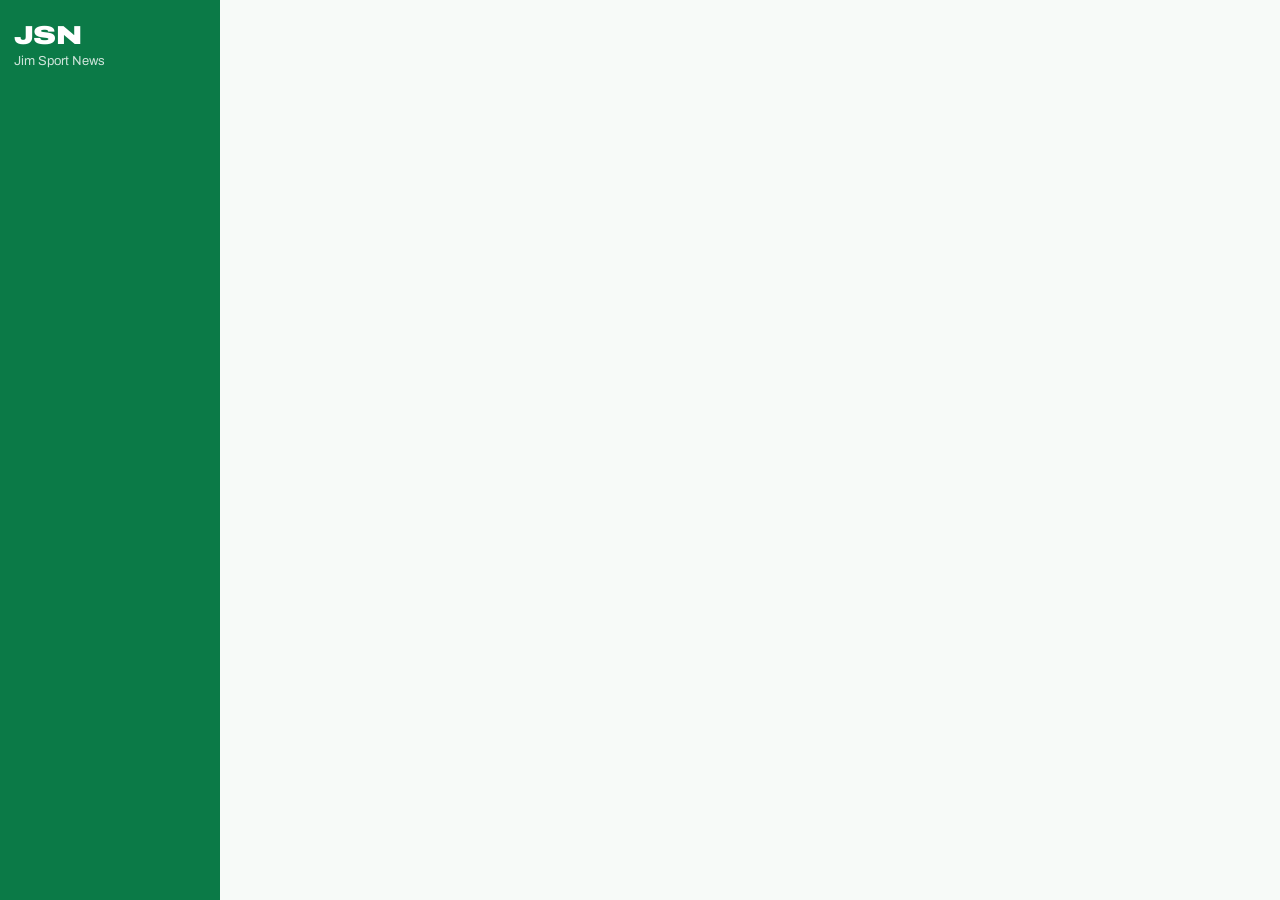
<file: site/src/index.html>
<!doctype html>
<html lang="en">
<head>
<meta charset="utf-8">
<meta name="viewport" content="width=device-width,initial-scale=1">
<title>JSN</title>
<meta name="robots" content="noindex,nofollow">
<link rel="preconnect" href="https://fonts.googleapis.com">
<link href="https://fonts.googleapis.com/css2?family=Unbounded:wght@500;700;900&family=Archivo:wdth,wght@62..125,400..900&display=swap" rel="stylesheet">
<style>
:root{--paper:#F7FAF8;--ink:#14281E;--muted:#587064;--pitch:#0B7A47;--card:#FFFFFF;--line:#D6E6DC;--wash:#EAF3ED;--out:#C8321F;--doubt:#B7790A;
--Jim:#E4572E;--Ash:#6C4FD8;--Haz:#0E9F8E;--Cal:#C28500;--Dez:#2A7DE1;--Gear:#D6347F}
*{box-sizing:border-box}
body{margin:0;background:var(--paper);color:var(--ink);font:400 16px/1.45 Archivo,system-ui,sans-serif}
.shell{display:grid;grid-template-columns:220px 1fr;min-height:100vh}
.rail{background:var(--pitch);color:#fff;padding:22px 14px;position:sticky;top:0;height:100vh;display:flex;flex-direction:column;gap:20px}
.brand strong{display:block;font-weight:900;font-stretch:125%;font-size:26px;letter-spacing:-.02em;line-height:1}
.brand small{opacity:.8;font-size:13px}
.tabs{display:flex;flex-direction:column;gap:2px}
.tabs button{all:unset;cursor:pointer;padding:9px 12px;border-radius:7px;font-weight:600;font-size:15px;display:flex;justify-content:space-between;align-items:center}
.tabs button:hover{background:rgba(255,255,255,.08)}
.tabs button[aria-selected=true]{background:#fff;color:var(--pitch)}
.tabs button:focus-visible{outline:3px solid #fff;outline-offset:2px}
.tabs .n{font-size:12px;font-weight:700;background:rgba(255,255,255,.18);border-radius:99px;padding:1px 7px}
.tabs button[aria-selected=true] .n{background:var(--wash)}
.legend{margin-top:auto;display:grid;grid-template-columns:1fr 1fr;gap:6px 10px;font-size:13px;font-weight:600}
.legend span{display:flex;align-items:center;gap:6px}
.sw{display:inline-block;width:9px;height:9px;border-radius:2px;flex:none}
main{padding:28px 32px 60px;max-width:960px;width:100%;min-width:0}
@media (max-width:760px){
  .shell{grid-template-columns:minmax(0,1fr)}
  .rail{min-width:0}
  .rail{position:sticky;height:auto;padding:12px 12px 10px;gap:10px;z-index:5}
  .brand{display:flex;align-items:baseline;gap:10px}.brand strong{font-size:20px}
  .tabs{flex-direction:row;overflow-x:auto;gap:4px;margin:0 -12px;padding:0 12px}
  .tabs button{flex:none;padding:7px 11px;font-size:14px;gap:6px}
  .legend{display:none}
  main{padding:18px 16px 50px}
}
h1{font-weight:900;font-stretch:125%;font-size:clamp(28px,5vw,44px);letter-spacing:-.025em;line-height:1.02;margin:0}
h2{font-weight:900;font-stretch:125%;font-size:20px;letter-spacing:-.015em;margin:0 0 4px}
.sub{color:var(--muted);margin:8px 0 0;max-width:60ch}
.panel[hidden]{display:none}
.grid{display:grid;gap:12px;margin-top:20px}
.g2{grid-template-columns:repeat(auto-fill,minmax(260px,1fr))}
.box{background:var(--card);border:1px solid var(--line);border-radius:10px;padding:16px}

/* this week: stories inline, table underneath */
#weekstories{margin-top:18px}
#weekstories .st-stage{margin:0}
.alone{display:inline-block;margin-top:8px;font-size:14px;color:var(--pitch);font-weight:600}
/* this week */
.wtw{margin-top:22px;padding:4px 16px}
.wt{width:100%;border-collapse:collapse;font-size:15px}
.wt th{text-align:left;font-size:12px;letter-spacing:.06em;text-transform:uppercase;color:var(--muted);font-weight:700;padding:10px 6px 6px;border-bottom:1px solid var(--ink)}
.wt td{padding:11px 6px;border-bottom:1px solid var(--line);white-space:nowrap}
.wt tr:last-child td{border-bottom:0}
.wt .n{text-align:right}
.wt .nm{display:flex;align-items:center;gap:7px}
.wt .pts{font-weight:900;font-stretch:125%;font-size:22px;font-variant-numeric:tabular-nums}
.wt small{margin-left:4px;font-weight:700;color:var(--muted)}
.wt .up{color:var(--pitch)}.wt .dn{color:var(--out)}.wt .mu{color:var(--muted)}
@media (max-width:560px){.wt .hide{display:none}.wtw{padding:4px 10px}}
.tag{display:inline-block;font-size:12px;font-weight:700;border-radius:5px;padding:1px 7px;margin-left:4px;vertical-align:2px}
.tag.w{background:var(--pitch);color:#fff}.tag.s{background:var(--wash);color:var(--muted)}
.chips{display:flex;flex-wrap:wrap;gap:5px;margin-top:6px}
.chips span{display:inline-flex;align-items:center;gap:5px;background:var(--wash);border-radius:5px;padding:2px 8px 2px 7px;font-size:13px;font-weight:600}

/* charts */
.r{display:grid;grid-template-columns:56px 1fr 52px;gap:10px;align-items:center;margin:6px 0;font-size:14px}
.r b{font-weight:700;display:flex;align-items:center;gap:6px}
.r .b{height:10px;background:var(--wash);border-radius:2px;overflow:hidden}
.r .b i{display:block;height:100%}
.r span:last-child{text-align:right;font-weight:700}
.aw .title{font-weight:700;font-size:14px;margin:0}
.aw .win{font-weight:900;font-stretch:125%;font-size:30px;letter-spacing:-.02em;line-height:1.05;margin:2px 0}
.aw .blurb{font-size:14px;color:var(--muted);margin:0 0 10px}
.dv{display:grid;grid-template-columns:56px 1fr;gap:10px;align-items:center;margin:7px 0;font-size:14px}
.dv b{font-weight:700;display:flex;align-items:center;gap:6px}
.ax{position:relative;height:22px;background:linear-gradient(var(--line),var(--line)) center/2px 100% no-repeat}
.ax i{position:absolute;top:3px;bottom:3px;border-radius:2px}
.ax em{position:absolute;top:0;line-height:22px;font-style:normal;font-weight:700;font-size:13px}

/* table */
.tbl{width:100%;border-collapse:collapse;font-size:15px}
.tbl th{text-align:left;font-size:13px;color:var(--muted);font-weight:600;padding:6px 8px;border-bottom:2px solid var(--ink)}
.tbl td{padding:10px 8px;border-bottom:1px solid var(--line)}
.tbl td.num,.tbl th.num{text-align:right;font-variant-numeric:tabular-nums}
.tbl .tot{font-weight:900;font-stretch:125%;font-size:20px}
.pitchwrap{display:grid;grid-template-columns:minmax(0,300px) 1fr;gap:20px;align-items:start;margin-top:20px}
@media (max-width:760px){.pitchwrap{grid-template-columns:1fr}}
.pitch{width:100%;max-width:340px;margin:0 auto;height:auto;border-radius:6px;display:block}
.pitch text{font-family:Archivo,sans-serif}

/* news, versus */
.flag{border:1px solid var(--line);border-left:5px solid var(--out);border-radius:0 10px 10px 0;background:var(--card);padding:12px 14px}
.flag.doubt{border-left-color:var(--doubt)}
.flag .st{font-weight:700;font-size:13px;color:var(--out)}.flag.doubt .st{color:var(--doubt)}
.mini{list-style:none;margin:8px 0 0;padding:0;font-size:14px}
.mini li{display:flex;justify-content:space-between;gap:8px;padding:5px 0;border-top:1px solid var(--line)}
.pick{display:flex;gap:8px;align-items:center;margin-top:16px;max-width:420px}
.pick select{font:600 16px Archivo,sans-serif;color:var(--ink);background:var(--card);border:1px solid var(--line);border-radius:7px;padding:8px 10px;flex:1}
.pick select:focus-visible{outline:3px solid var(--pitch);outline-offset:2px}
.vs{display:grid;grid-template-columns:1fr 1fr;gap:12px}
.vs>div{border-top:4px solid;padding-top:8px}
.vs .big{font-weight:900;font-stretch:125%;font-size:40px;line-height:1}
.vs p{margin:2px 0 0;font-size:14px;color:var(--muted)}
/* transfer stats: night shift, trendsetters */
.new{display:inline-block;font-size:11px;font-weight:800;letter-spacing:.06em;background:#FFD84D;color:var(--ink);border-radius:4px;padding:1px 6px;margin-left:6px;vertical-align:3px}
.tabs .new{margin-left:auto;margin-right:6px;vertical-align:0}
.sec{margin-top:44px;padding-top:22px;border-top:2px solid var(--ink)}
.sec>h1{font-size:clamp(24px,4vw,32px)}
.aw3{display:grid;grid-template-columns:repeat(auto-fit,minmax(220px,1fr));gap:12px;margin-top:18px}
.aw3 .box p{margin:0}
.aw3 .k{font-size:12px;font-weight:800;letter-spacing:.08em;text-transform:uppercase;color:var(--muted)}
.aw3 .big{font-weight:900;font-stretch:125%;font-size:30px;line-height:1.05;margin:4px 0 2px}
.aw3 .d{font-size:14px;color:var(--muted)}
.clock{display:grid;grid-template-columns:56px 1fr;gap:6px 10px;align-items:center;font-size:14px}
.clock b{font-weight:700;display:flex;align-items:center;gap:6px}
.clock .tr{position:relative;height:26px;border-radius:4px;background:linear-gradient(90deg,#20304A 0 25%,var(--wash) 25% 91.6%,#20304A 91.6%)}
.clock .tr i{position:absolute;top:50%;border-radius:50%;transform:translate(-50%,-50%);border:2px solid #fff;opacity:.92}
.clock .ax{grid-column:2;position:relative;height:16px;font-size:12px;color:var(--muted)}
.clock .ax span{position:absolute;transform:translateX(-50%)}
.lead{width:100%;border-collapse:collapse;font-size:15px}
.lead th{text-align:right;font-size:12px;letter-spacing:.06em;text-transform:uppercase;color:var(--muted);font-weight:700;padding:6px;border-bottom:1px solid var(--ink)}
.lead th:first-child,.lead td:first-child{text-align:left}
.lead td{padding:10px 6px;border-bottom:1px solid var(--line);text-align:right;font-variant-numeric:tabular-nums}
.lead tr:last-child td{border-bottom:0}
.lead .nm{display:flex;align-items:center;gap:7px;font-weight:700}
.tl{display:grid;grid-template-columns:120px 1fr;gap:4px 14px;align-items:center;padding:12px 0;border-top:1px solid var(--line)}
.tl:first-of-type{border-top:0}
.tl h3{margin:0;font-size:16px;font-weight:800}
.tl .wk{position:relative;height:30px}
.tl .wk::before{content:"";position:absolute;left:0;right:0;top:14px;height:2px;background:var(--wash)}
.tl .wk span{position:absolute;top:3px;transform:translateX(-50%);color:#fff;font-size:12px;font-weight:800;border-radius:5px;padding:3px 6px;white-space:nowrap}
.tl .wk span.f{box-shadow:0 0 0 2px var(--ink)}
.tl p{grid-column:2;margin:0;font-size:14px;color:var(--muted)}
.tl .gw{grid-column:2;position:relative;height:14px;font-size:11px;color:var(--muted)}
.tl .gw span{position:absolute;transform:translateX(-50%)}
@media (max-width:560px){.tl{grid-template-columns:1fr}.tl p,.tl .gw{grid-column:1}}
/* transfer news: the feed */
.feed{margin-top:22px}
.gwh{display:flex;align-items:baseline;gap:10px;margin:30px 0 8px;padding-bottom:6px;border-bottom:2px solid var(--ink)}
.gwh h2{margin:0}
.gwh span{color:var(--muted);font-size:14px}
.mv{background:var(--card);border:1px solid var(--line);border-left:5px solid var(--c);border-radius:0 10px 10px 0;padding:10px 14px;margin-top:10px}
.mv .who{display:flex;align-items:center;gap:8px;font-weight:800;font-size:16px}
.mv .who .tg{font-size:12px;font-weight:700;border-radius:5px;padding:1px 7px;background:var(--wash);color:var(--muted)}
.mv .who .tg.hit{background:#FBEAE7;color:var(--out)}
.mv .who time{margin-left:auto;font-size:13px;font-weight:600;color:var(--muted)}
.pr{display:grid;grid-template-columns:minmax(0,1fr) 22px minmax(0,1fr) 64px;gap:4px 8px;align-items:center;padding:7px 0;border-top:1px solid var(--line);font-size:15px}
.mv .who+.pr,.mv summary+.pr{border-top:0}
.pr .o{color:var(--muted);text-decoration:line-through;text-decoration-color:var(--out);text-decoration-thickness:2px}
.pr .i{font-weight:700}
.pr small{color:var(--muted);font-size:12px;margin-left:4px;font-weight:600;text-decoration:none;display:inline-block}
.pr .ar{color:var(--muted);text-align:center}
.pr .nt{text-align:right;font-weight:800;font-variant-numeric:tabular-nums}
.pr .sc{grid-column:1/-1;font-size:12px;color:var(--muted);margin-top:-4px}
.mv details summary{cursor:pointer;font-size:14px;color:var(--pitch);font-weight:700;padding:6px 0 2px}
.mv details summary:focus-visible{outline:3px solid var(--pitch);outline-offset:2px}
.mv .fh{font-size:14px;color:var(--muted);margin:4px 0 0}
.buzz{display:grid;grid-template-columns:1fr 1fr;gap:12px;margin-top:18px}
.buzz .k{font-size:12px;font-weight:800;letter-spacing:.08em;text-transform:uppercase;color:var(--muted);margin:0}
.buzz .p{font-weight:900;font-stretch:125%;font-size:24px;margin:2px 0}
@media (max-width:560px){.buzz{grid-template-columns:1fr}}
/* transfer stats */
.deals{grid-template-columns:1fr 1fr}@media (max-width:560px){.deals{grid-template-columns:1fr}}
.deal{display:grid;grid-template-columns:auto 1fr;gap:2px 12px;align-items:baseline}
.deal .n{grid-row:span 2;font-weight:900;font-stretch:125%;font-size:40px;line-height:1}
.deal p{margin:0;font-size:14px;color:var(--muted)}
.mk h2{display:flex;align-items:center;gap:8px}
.mk h2 .n{margin-left:auto;font-size:28px;line-height:1}
.mk .lbl{font-size:13px;color:var(--muted);margin:0}
.mk .st{display:grid;grid-template-columns:repeat(3,1fr);gap:6px;margin:10px 0}
.mk .st div{background:var(--wash);border-radius:8px;padding:6px 8px}
.mk .st small{display:block;font-size:12px;color:var(--muted)}
.mk .st b{font-weight:900;font-stretch:125%;font-size:20px}
.mk .rec{display:flex;gap:3px;flex-wrap:wrap;margin:4px 0 2px}
.mk .rec i{width:14px;height:14px;border-radius:3px}
.mini .in{color:var(--pitch)}.mini .out{color:var(--out)}
.up{color:var(--pitch)}.dn{color:var(--out)}
.foot{color:var(--muted);font-size:13px;margin-top:40px}
/*@include stories.css*/
</style>
</head>
<body>
<div class="shell">
<aside class="rail">
  <div class="brand"><strong>JSN</strong><small>Jim Sport News</small></div>
  <div class="tabs" role="tablist" aria-label="Sections" id="tabs"></div>
  <div class="legend" id="legend"></div>
</aside>
<main id="main"></main>
</div>
<script>
const D = __DATA__;
/*@include stories.js*/
const $ = s => document.querySelector(s);
const esc = s => String(s).replace(/[&<>"]/g, c => ({'&':'&amp;','<':'&lt;','>':'&gt;','"':'&quot;'}[c]));
const minus = n => n < 0 ? '−' + -n : n;
const sign = n => (n > 0 ? '+' : n < 0 ? '−' : '') + Math.abs(Math.round(n));
const NAMES = ['Jim','Ash','Haz','Cal','Dez','Gear'];
const col = n => `var(--${n})`;
const sw = n => `<i class="sw" style="background:${col(n)}"></i>`;
const chip = n => `<span>${sw(n)}${n}</span>`;
const list = a => a.length < 3 ? a.join(' and ') : a.slice(0, -1).join(', ') + ' and ' + a.slice(-1);
const aw = k => D.awards.find(a => a.key === k);
const GW = D.meta.latest_gw, T = D.table;
const bars = (rows, f) => { const m = Math.max(...rows.map(r => Math.abs(r.value))) || 1;
  return rows.map(r => `<div class="r"><b>${sw(r.manager)}${r.manager}</b><span class="b"><i style="width:${Math.max(3, Math.abs(r.value) / m * 100)}%;background:${col(r.manager)}"></i></span><span>${f(r.value)}</span></div>`).join(''); };
const diverge = (rows, f) => { const m = Math.max(...rows.map(r => Math.abs(r.value))) || 1;
  return rows.map(r => { const w = Math.abs(r.value) / m * 36, p = r.value >= 0;
    return `<div class="dv"><b>${sw(r.manager)}${r.manager}</b><div class="ax"><i style="${p ? 'left:50%' : 'right:50%'};width:${w}%;background:${col(r.manager)}"></i><em style="${p ? `left:calc(50% + ${w}% + 6px)` : `right:calc(50% + ${w}% + 6px)`}">${f(r.value)}</em></div></div>`; }).join(''); };
const groups = {};
D.jsn.filter(i => i.severity !== 'info').forEach(i => { const k = i.kind + i.player + i.text; (groups[k] ||= {...i, who: []}).who.push(i.manager); });
const NEWS = Object.values(groups);

// ---- This week ----
const wk = NAMES.map(n => ({n, ...D.weeks[n][GW]})).sort((a, b) => b.points - a.points);
const winner = D.gw_winners[GW], caps = {};
wk.forEach(w => { (caps[w.captain] ||= {pts: w.captain_pts, who: []}).who.push(w.n); });
const capList = Object.entries(caps).sort((a, b) => b[1].pts - a[1].pts);
const capLine = capList.length > 1 ? `${capList[0][0]} beat ${capList[capList.length - 1][0]} by ${capList[0][1].pts - capList[capList.length - 1][1].pts} on the armband.` : `Everyone captained ${capList[0][0]}.`;
const thisWeek = `<h1>Gameweek ${GW}</h1>
<div id="weekstories"></div>
<a class="alone" href="stories.html">Open the stories on their own page</a>
<div class="box wtw"><table class="wt"><thead><tr><th>Manager</th><th class="n">Pts</th><th>Top</th><th class="hide">Good</th><th>Flop</th><th class="n hide">Bench</th><th class="n hide">Hit</th></tr></thead><tbody>${wk.map(w => `<tr><td><b class="nm">${sw(w.n)}${w.n}</b></td><td class="n pts"${winner.winners.includes(w.n) ? ` style="color:${col(w.n)}"` : ''}>${w.points}</td><td>${esc(w.star)}<small class="up">${w.star_pts}</small></td><td class="hide">${esc(w.good)}<small>${w.good_pts}</small></td><td>${esc(w.flop)}<small class="dn">${minus(w.flop_pts)}</small></td><td class="n hide">${w.bench_pts}</td><td class="n hide${w.hits ? ' dn' : ' mu'}">${w.hits ? '−' + w.hits : '–'}${w.chip ? ` <small>${w.chip}</small>` : ''}</td></tr>`).join('')}</tbody></table></div>`;

// ---- Table ----
const pos = [[180, 62], [100, 180], [260, 180], [100, 298], [260, 298], [180, 408]];
let svg = '<rect width="360" height="500" fill="#0B7A47"/>';
for (let i = 0; i < 8; i++) svg += `<rect y="${i * 62.5}" width="360" height="31.25" fill="#0E8A52"/>`;
svg += `<g fill="none" stroke="#fff" stroke-width="2" opacity=".85"><rect x="14" y="14" width="332" height="472"/><line x1="14" y1="250" x2="346" y2="250"/><circle cx="180" cy="250" r="42"/><rect x="95" y="14" width="170" height="62"/><rect x="95" y="424" width="170" height="62"/><rect x="140" y="14" width="80" height="26"/><rect x="140" y="460" width="80" height="26"/></g>`;
svg += T.map((r, i) => { const [x, y] = pos[i]; return `<g><circle cx="${x}" cy="${y}" r="27" fill="${col(r.manager)}" stroke="#fff" stroke-width="${i ? 2 : 4}"/><text x="${x}" y="${y + 9}" text-anchor="middle" font-size="26" font-weight="900" fill="#fff">${r.rank}</text><text x="${x}" y="${y + 47}" text-anchor="middle" font-size="15" font-weight="800" fill="#fff">${esc(r.manager)}</text><text x="${x}" y="${y + 63}" text-anchor="middle" font-size="12" fill="#fff">${r.points} pts</text></g>`; }).join('');
const wins = n => Object.values(D.gw_winners).filter(g => g.winners.includes(n)).length;
const table = `<h1>${esc(T[0].manager)} leads by ${T[0].points - T[1].points}</h1><p class="sub">${esc(T[T.length - 1].manager)} is in goal, ${T[0].points - T[T.length - 1].points} back.</p>
<div class="pitchwrap"><svg class="pitch" viewBox="0 0 360 500" role="img" aria-label="League table as a formation">${svg}</svg>
<div class="box" style="overflow-x:auto"><table class="tbl"><thead><tr><th></th><th>Manager</th><th class="num">GW${GW}</th><th class="num">Weeks won</th><th class="num">Hits</th><th class="num">Total</th></tr></thead><tbody>${T.map(r => `<tr><td>${r.rank}</td><td><b style="display:flex;align-items:center;gap:7px">${sw(r.manager)}${r.manager}</b><span style="font-size:13px;color:var(--muted)">${esc(r.team)}</span></td><td class="num">${r.gw_points}</td><td class="num">${wins(r.manager)}</td><td class="num">${r.hits ? '−' + r.hits : '0'}</td><td class="num tot">${r.points}</td></tr>`).join('')}</tbody></table></div></div>`;

// ---- Awards ----
const L = Object.entries(D.luck).map(([manager, x]) => ({manager, value: x.vs_group, ...x})).sort((a, b) => b.value - a.value);
const fmt = (a, v) => a.key === 'template' ? v.toFixed(1) + '%' : a.key === 'milner' ? v.toFixed(1) : Math.round(v);
// luckiest and unluckiest share one card: it's the same scale read from both ends
const luckAward = `<div class="box aw"><p class="title">Luckiest and unluckiest</p><div class="win"><span style="color:${col(L[0].manager)}">${L[0].manager}</span> up, <span style="color:${col(L[L.length - 1].manager)}">${L[L.length - 1].manager}</span> down</div><p class="blurb">Points above or below what their chances deserved, against the group average.</p>${diverge(L, sign)}</div>`;
const awards = `<h1>Season awards</h1><p class="sub">After gameweek ${GW}. Every ranking is open so you can see who was close.</p><div class="grid g2">${['milner','differential','luck','captain','regret','bench','template'].map(k => { if (k === 'luck') return luckAward; const a = aw(k), rows = a.ranking.filter(r => r.eligible !== false);
  return `<div class="box aw"><p class="title">${esc(a.title)}</p><div class="win">${a.winners.map(n => `<span style="color:${col(n)}">${n}</span>`).join(' + ')}</div><p class="blurb">${esc(a.blurb)}</p>${rows.length > 1 ? bars(rows, v => fmt(a, v)) : `<p class="blurb">Only ${rows[0].manager} is eligible right now.</p>`}</div>`; }).join('')}</div>`;

// ---- Luck ----
const luck = `<h1>${esc(L[0].manager)} is riding it. ${esc(L[L.length - 1].manager)} is not.</h1><p class="sub">Points above or below what each squad's chances deserved, against the group average. Based on xG, xA and expected goals conceded.</p>
<div class="grid"><div class="box">${diverge(L, sign)}</div></div>
<h2 style="margin-top:28px">The players behind it</h2><p class="sub" style="margin-top:0">The number next to a player is the points they've scored for you minus what their chances were worth. <b class="up">+10</b> means they've returned 10 more than their xG, xA and clean sheet odds deserved: clinical or lucky. <b class="dn">−5</b> means 5 fewer than they deserved: wasteful or unlucky. Points while captained count double.</p>
<div class="grid g2">${L.map(x => `<div class="box"><h2 style="display:flex;align-items:center;gap:8px">${sw(x.manager)}${x.manager}</h2><ul class="mini">${[...x.lucky_players.slice(0, 2), ...x.unlucky_players.slice(0, 1)].map(p => `<li><span>${esc(p.player)}</span><b class="${p.pts >= 0 ? 'up' : 'dn'}">${sign(p.pts)}</b></li>`).join('')}</ul></div>`).join('')}</div>`;

// ---- Transfer stats: how good is each manager in the market ----
// Every move outside a wildcard counts (Free Hits are already left out); hits come off the profit.
const MK = NAMES.map(n => { const moves = D.transfers[n].all.filter(t => t.chip !== 'wildcard'), hits = T.find(r => r.manager === n).hits,
  gained = moves.reduce((a, t) => a + t.net, 0), won = moves.filter(t => t.net > 0).length;
  return {manager: n, moves, hits, won, value: gained - hits,
    best: moves.reduce((a, t) => !a || t.net > a.net ? t : a, null), worst: moves.reduce((a, t) => !a || t.net < a.net ? t : a, null)}; })
  .sort((a, b) => b.value - a.value);
const allMoves = MK.flatMap(m => m.moves.map(t => ({...t, m: m.manager})));
const steal = allMoves.reduce((a, t) => t.net > a.net ? t : a), howler = allMoves.reduce((a, t) => t.net < a.net ? t : a);
const mkTop = MK[0], mkBot = MK[MK.length - 1];
const pct = m => m.moves.length ? Math.round(m.won / m.moves.length * 100) + '%' : '–';
const transfers = `<h1>${mkTop.manager} owns the market. ${mkBot.manager} is paying for it.</h1><p class="sub">Market profit: points from the players you bought, minus what the players you sold scored while you'd have had them, minus hits. Wildcards left out.</p>
<div class="grid deals"><div class="box deal"><span class="n" style="color:var(--pitch)">${sign(steal.net)}</span><h2>Steal of the season</h2><p>${steal.m} bought ${esc(steal.in)} for ${esc(steal.out)} in gameweek ${steal.gw}: ${steal.pts_in} points to ${steal.pts_out}.</p></div>
<div class="box deal"><span class="n" style="color:var(--out)">${sign(howler.net)}</span><h2>Howler of the season</h2><p>${howler.m} sold ${esc(howler.out)} for ${esc(howler.in)} in gameweek ${howler.gw}: ${howler.pts_out} points walked out, ${howler.pts_in} came in.</p></div></div>
<div class="grid"><div class="box"><h2>Market profit after hits</h2>${diverge(MK, sign)}</div></div>
<div class="grid g2">${MK.map((m, i) => `<div class="box mk"><h2>${sw(m.manager)}${m.manager}<span class="n" style="color:${m.value < 0 ? 'var(--out)' : 'var(--pitch)'}">${sign(m.value)}</span></h2><p class="lbl">${['1st','2nd','3rd','4th','5th','6th'][i]} in the market</p>
<div class="st"><div><small>Moves</small><b>${m.moves.length}</b></div><div><small>Paid off</small><b>${pct(m)}</b></div><div><small>Hits</small><b>${m.hits ? '−' + m.hits : '0'}</b></div></div>
<div class="rec" role="img" aria-label="${m.won} of ${m.moves.length} moves paid off">${m.moves.map(t => `<i title="GW${t.gw}: ${esc(t.in)} for ${esc(t.out)}, ${sign(t.net)}" style="background:${t.net > 0 ? 'var(--pitch)' : t.net < 0 ? 'var(--out)' : 'var(--line)'}"></i>`).join('')}</div>
<ul class="mini">${m.moves.length ? `<li><span>Best: ${esc(m.best.in)} for ${esc(m.best.out)}, GW${m.best.gw}</span><b class="in">${sign(m.best.net)}</b></li><li><span>Worst: ${esc(m.worst.in)} for ${esc(m.worst.out)}, GW${m.worst.gw}</span><b class="out">${sign(m.worst.net)}</b></li>` : '<li>No transfers yet</li>'}</ul></div>`).join('')}</div>`;


// ---- NEW: the night shift. When transfers happen, in UK time ----
const UK = new Intl.DateTimeFormat('en-GB', {timeZone: 'Europe/London', hour: 'numeric', minute: '2-digit', hourCycle: 'h23'});
const UKday = new Intl.DateTimeFormat('en-GB', {timeZone: 'Europe/London', weekday: 'short', day: 'numeric', month: 'short'});
const clockOf = iso => { const [h, m] = UK.format(new Date(iso)).split(':').map(Number); return h + m / 60; };
const ampm = iso => { const h = clockOf(iso), hh = Math.floor(h), mm = Math.round((h - hh) * 60); return `${hh % 12 || 12}:${String(mm).padStart(2, '0')}${hh < 12 ? 'am' : 'pm'}`; };
const SS = NAMES.flatMap(n => D.sessions[n].map(x => ({...x, m: n, h: clockOf(x.time)})));
// lateness: hours past 10pm, so 1am beats 11pm and 4am beats both; daytime doesn't count
const late = x => (x.h >= 22 ? x.h - 22 : x.h < 6 ? x.h + 2 : -1);
const owl = SS.reduce((a, x) => (late(x) > late(a) ? x : a));
const toDeadline = x => (new Date(D.deadlines[x.gw]) - new Date(x.time)) / 60000;
const dash = SS.reduce((a, x) => (toDeadline(x) < toDeadline(a) ? x : a));
const perGw = {}; SS.forEach(x => { const k = x.m + x.gw; (perGw[k] ||= {m: x.m, gw: x.gw, n: 0, chip: x.chip}).n++; });
const tink = Object.values(perGw).reduce((a, x) => (x.n > a.n ? x : a));
const owls = NAMES.map(n => ({n, c: SS.filter(x => x.m === n && late(x) >= 1).length})).sort((a, b) => b.c - a.c);
const mins = v => v < 60 ? `${Math.round(v)} minutes` : v < 180 ? `${Math.floor(v / 60)} hour${v >= 120 ? 's' : ''} ${Math.round(v % 60)} minutes` : `${Math.round(v / 60)} hours`;
const tx = h => (h / 24 * 100).toFixed(2);
const night = `<div class="sec"><h1>The night shift<span class="new">NEW</span></h1><p class="sub">When you make your moves, in UK time. Transfers made within 20 minutes of each other count as one sitting.</p>
<div class="aw3"><div class="box"><p class="k">Night owl</p><p class="big" style="color:${col(owl.m)}">${owl.m}, ${ampm(owl.time)}</p><p class="d">${UKday.format(new Date(owl.time))}: ${owl.n > 1 ? `${owl.n} moves, starting with ` : ''}${esc(owl.in)} in for ${esc(owl.out)}${owl.chip ? ` (${owl.chip === 'freehit' ? 'Free Hit' : owl.chip === 'wildcard' ? 'wildcard' : owl.chip})` : ''}.</p></div>
<div class="box"><p class="k">Deadline dash</p><p class="big" style="color:${col(dash.m)}">${dash.m}, ${mins(toDeadline(dash))} out</p><p class="d">${esc(dash.in)} in for ${esc(dash.out)}, ${mins(toDeadline(dash))} before the gameweek ${dash.gw} deadline.</p></div>
<div class="box"><p class="k">The tinkerer</p><p class="big" style="color:${col(tink.m)}">${tink.m}, ${tink.n} sittings</p><p class="d">Went back to ${tink.chip === 'wildcard' ? 'the' : 'his'} gameweek ${tink.gw} ${tink.chip === 'wildcard' ? 'wildcard' : 'team'} ${tink.n} separate times before the deadline.</p></div></div>
<div class="grid"><div class="box"><h2>Every sitting, by time of day</h2><p class="sub" style="margin:0 0 12px;font-size:14px">Dark bands are 10pm to 6am. Bigger dots, more moves in one go.</p><div class="clock">
${NAMES.map(n => `<b>${sw(n)}${n}</b><div class="tr">${D.sessions[n].map(x => { const r = Math.min(22, 8 + Math.sqrt(x.n) * 3); return `<i title="${ampm(x.time)} ${UKday.format(new Date(x.time))}, ${x.n} move${x.n > 1 ? 's' : ''}" style="left:${tx(clockOf(x.time))}%;width:${r}px;height:${r}px;background:${col(n)}"></i>`; }).join('')}</div>`).join('')}
<div class="ax">${[[0, 'midnight'], [6, '6am'], [12, 'noon'], [18, '6pm'], [24, 'midnight']].map(([h, l]) => `<span style="left:${tx(h)}%">${l}</span>`).join('')}</div></div>
<p class="sub" style="font-size:14px">${owls[0].c ? `${owls[0].n} has made ${owls[0].c} late-night sitting${owls[0].c > 1 ? 's' : ''} after 11pm.` : 'Nobody has made a move after 11pm. Yet.'}</p></div></div></div>`;

// ---- NEW: trendsetters and copycats. Who brought each player in first ----
const TR = D.trends;
const leaders = t => [t.first, ...(t.day_one ? t.same_week : [])];
const TS = NAMES.map(n => ({n, led: TR.filter(t => leaders(t).includes(n)).reduce((a, t) => a + t.followers.length, 0),
  copied: TR.reduce((a, t) => a + t.followers.filter(f => f.manager === n).length, 0),
  missed: TR.reduce((a, t) => a + t.followers.filter(f => f.manager === n).reduce((b, f) => b + f.head_start, 0), 0)}))
  .sort((a, b) => b.led - b.copied - (a.led - a.copied));
const setter = TS[0], copier = TS.reduce((a, x) => (x.copied - x.led > a.copied - a.led ? x : a));
const GWS = D.meta.latest_gw, gx = g => (4 + (g - 1) / Math.max(1, GWS - 1) * 92).toFixed(1);
const trendRow = t => { const f = t.followers, slow = f.reduce((a, x) => (x.head_start > a.head_start ? x : a));
  // everyone on one gameweek line: leaders outlined; managers arriving the same week stack sideways
  const chips = [...leaders(t).map(n => ({manager: n, gw: t.first_gw, lead: true})), ...f];
  return `<div class="tl"><h3>${esc(t.player)}</h3><div class="wk">${chips.map((x, k) => `<span class="${x.lead ? 'f' : ''}" style="left:${gx(x.gw)}%;background:${col(x.manager)};transform:translateX(calc(-50% + ${chips.slice(0, k).filter(y => y.gw === x.gw).length * 40}px))">${x.manager}</span>`).join('')}</div>
<p>${t.day_one ? `${list(leaders(t))} had him from day one.` : `${t.first} got there first, gameweek ${t.first_gw}.`} ${slow.manager} arrived in gameweek ${slow.gw} and missed ${slow.head_start} points getting there.</p></div>`; };
const gwAxis = `<div class="tl" style="padding:0;border:0"><span></span><div class="gw">${Array.from({length: GWS}, (_, i) => `<span style="left:${gx(i + 1)}%">GW${i + 1}</span>`).join('')}</div></div>`;
const trend = `<div class="sec"><h1>${setter.n} sets the trends. ${copier.n} follows them.<span class="new">NEW</span></h1><p class="sub">Who brought a player into their squad first, and who copied later. A copy counts when someone else already had the player. Missed points: what the player scored while you were catching up.</p>
<div class="grid"><div class="box"><table class="lead"><thead><tr><th>Manager</th><th>Followed by others</th><th>Copied someone</th><th>Points missed copying</th></tr></thead><tbody>${TS.map(x => `<tr><td><span class="nm">${sw(x.n)}${x.n}</span></td><td class="num" style="font-weight:800">${x.led}</td><td>${x.copied}</td><td style="color:${x.missed ? 'var(--out)' : 'var(--muted)'}">${x.missed ? '−' + x.missed : '–'}</td></tr>`).join('')}</tbody></table></div></div>
<div class="grid"><div class="box"><h2>The bandwagons</h2><p class="sub" style="margin:0 0 6px;font-size:14px">The players most of you ended up on, and when you got there. Outlined: first.</p>${TR.slice(0, 6).map(trendRow).join('')}${gwAxis}</div></div></div>`;

// ---- Transfer news: what came in and went out, newest gameweek first ----
const MV = NAMES.flatMap(n => D.moves[n].map(r => ({...r, m: n})));
const MGW = [...new Set(MV.map(r => r.gw))].sort((a, b) => b - a);
const latestMoves = MV.filter(r => r.gw === MGW[0]);
const pairsOf = rows => rows.flatMap(r => r.pairs.map(x => ({...x, m: r.m})));
const tally = (rows, k) => { const c = {}; pairsOf(rows).forEach(x => { (c[x[k]] ||= {player: x[k], who: []}).who.push(x.m); }); return Object.values(c).sort((a, b) => b.who.length - a.who.length)[0]; };
const chipName = c => ({wildcard: 'Wildcard', freehit: 'Free Hit', '3xc': 'Triple Captain', bboost: 'Bench Boost'})[c] || c;
const pairRow = x => { const net = x.pts_in - x.pts_out;
  return `<div class="pr"><span class="o">${esc(x.out)}<small>${x.out_club}</small></span><span class="ar" aria-label="replaced by">→</span><span class="i">${esc(x.in)}<small>${x.in_club}</small></span><span class="nt ${net > 0 ? 'up' : net < 0 ? 'dn' : ''}">${sign(net)}</span><span class="sc">Since: ${esc(x.in)} ${x.pts_in}, ${esc(x.out)} ${x.pts_out}</span></div>`; };
const moveCard = r => { const net = r.pairs.reduce((a, x) => a + x.pts_in - x.pts_out, 0), t = r.pairs.map(x => x.time).filter(Boolean).sort().pop();
  const head = `<div class="who">${sw(r.m)}${r.m}${r.chip ? `<span class="tg">${chipName(r.chip)}</span>` : ''}${r.hits ? `<span class="tg hit">−${r.hits} hit</span>` : ''}${t ? `<time datetime="${t}">${UKday.format(new Date(t))}</time>` : ''}</div>`;
  if (r.chip === 'freehit') return `<div class="mv" style="--c:${col(r.m)}">${head}<p class="fh">One-week team. Back to normal the week after.</p></div>`;
  if (r.pairs.length > 3) return `<div class="mv" style="--c:${col(r.m)}">${head}<details><summary>${r.pairs.length} changes, ${sign(net)} since. Show them</summary>${r.pairs.map(pairRow).join('')}</details></div>`;
  return `<div class="mv" style="--c:${col(r.m)}">${head}${r.pairs.map(pairRow).join('')}</div>`; };
const lp = pairsOf(latestMoves), lMovers = [...new Set(latestMoves.filter(r => r.pairs.length).map(r => r.m))], lHits = latestMoves.reduce((a, r) => a + r.hits, 0);
const topIn = tally(latestMoves, 'in'), topOut = tally(latestMoves, 'out');
const transferNews = `<h1>${lp.length ? `${lp[0].m} sells ${esc(lp[0].out)}, brings in ${esc(lp[0].in)}` : `Quiet window in gameweek ${MGW[0]}`}</h1>
<p class="sub">Gameweek ${MGW[0]}: ${lMovers.length ? `${list(lMovers)} made ${lp.length} move${lp.length > 1 ? 's' : ''}` : 'no moves'}${lHits ? `, with ${lHits} points of hits` : ', no hits'}. The number on each move is points since: what came in minus what went out.</p>
${topIn && topIn.who.length > 1 || topOut && topOut.who.length > 1 ? `<div class="buzz">${topIn && topIn.who.length > 1 ? `<div class="box"><p class="k">Most bought</p><p class="p up">${esc(topIn.player)}</p><div class="chips">${topIn.who.map(chip).join('')}</div></div>` : ''}${topOut && topOut.who.length > 1 ? `<div class="box"><p class="k">Most sold</p><p class="p dn">${esc(topOut.player)}</p><div class="chips">${topOut.who.map(chip).join('')}</div></div>` : ''}</div>` : ''}
<div class="feed">${MGW.map(g => `<div class="gwh"><h2>Gameweek ${g}</h2><span>Deadline ${UKday.format(new Date(D.deadlines[g] || D.deadlines[String(g)]))}</span></div>${MV.filter(r => r.gw === g).sort((a, b) => b.pairs.length - a.pairs.length).map(moveCard).join('')}`).join('')}</div>`;

// ---- Team news ----
const news = `<h1>Team news</h1><p class="sub">Things that look wrong in your squads before gameweek ${D.meta.next_gw}.</p><div class="grid">${NEWS.map(g => `<div class="flag ${g.severity}"><span class="st">${g.severity === 'out' ? 'Out' : 'Doubtful'}</span><h2>${esc(g.player)}</h2><p class="sub" style="margin-top:0">${esc(g.text)}</p><div class="chips">${g.who.map(chip).join('')}</div></div>`).join('')}</div>`;

// ---- Versus ----
const versus = `<h1>Head to head</h1><p class="sub">Pick two. Gameweeks won, how alike your teams are, and the players who made the difference.</p><div class="pick"><select id="sa" aria-label="First manager">${NAMES.map(n => `<option${n === 'Jim' ? ' selected' : ''}>${n}</option>`).join('')}</select><b>v</b><select id="sb" aria-label="Second manager">${NAMES.map(n => `<option${n === 'Dez' ? ' selected' : ''}>${n}</option>`).join('')}</select></div><div class="grid"><div class="box" id="vsout" aria-live="polite"></div></div>`;

const TABS = [['week', 'This week', thisWeek], ['table', 'Table', table], ['transfers', 'Transfer news', transferNews], ['stats', 'Transfer stats', transfers + night + trend], ['awards', 'Awards', awards], ['luck', 'Luck', luck], ['news', 'Team news', news, NEWS.length], ['versus', 'Versus', versus]];
$('#tabs').innerHTML = TABS.map(([id, label, , n]) => `<button role="tab" id="t-${id}" aria-controls="p-${id}" aria-selected="false">${label}${n ? `<span class="n">${n}</span>` : ''}</button>`).join('');
$('#main').innerHTML = TABS.map(([id, , html]) => `<section class="panel" role="tabpanel" id="p-${id}" aria-labelledby="t-${id}" hidden>${html}</section>`).join('') + `<p class="foot">Updated ${D.meta.updated.slice(0, 10)}. ${esc(D.meta.caveat_ownership)}</p>`;
$('#legend').innerHTML = NAMES.map(chip).join('');

function show(id) {
  TABS.forEach(([t]) => { $(`#t-${t}`).setAttribute('aria-selected', t === id); $(`#p-${t}`).hidden = t !== id; });
  history.replaceState(null, '', '#' + id);
}
$('#tabs').addEventListener('click', e => { const b = e.target.closest('button'); if (b) { show(b.id.slice(2)); window.scrollTo(0, 0); } });

// stories sit inline on the This week tab; arrow keys only act while it's showing
JSNStories.mount($('#weekstories'), D, {isActive: () => !$('#p-week').hidden});

const start = location.hash.slice(1);
show(TABS.some(([t]) => t === start) ? start : 'week');

function renderVs() {
  const a = $('#sa').value, b = $('#sb').value, out = $('#vsout');
  if (a === b) { out.innerHTML = '<p class="sub">Pick two different managers.</p>'; return; }
  const p = D.h2h[`${a}-${b}`] || D.h2h[`${b}-${a}`], w = p.wins;
  out.innerHTML = `<div class="vs">${[a, b].map(n => `<div style="border-color:${col(n)}"><span class="big" style="color:${col(n)}">${w[n]}</span><p>${w[n] === 1 ? 'gameweek' : 'gameweeks'} won by ${n}. Season: ${p.points[n]}.</p><ul class="mini">${p.decided_by[n].map(d => `<li><span>${esc(d.player)}</span><b>${d.pts}</b></li>`).join('')}</ul></div>`).join('')}</div><p class="sub">${w.draw ? `${w.draw} drawn. ` : ''}Their XIs share ${p.xi_overlap}% of players on average. The lists show points from players only one of them started.</p>`;
}
$('#sa').addEventListener('change', renderVs); $('#sb').addEventListener('change', renderVs); renderVs();
</script>
</body>
</html>
</file>
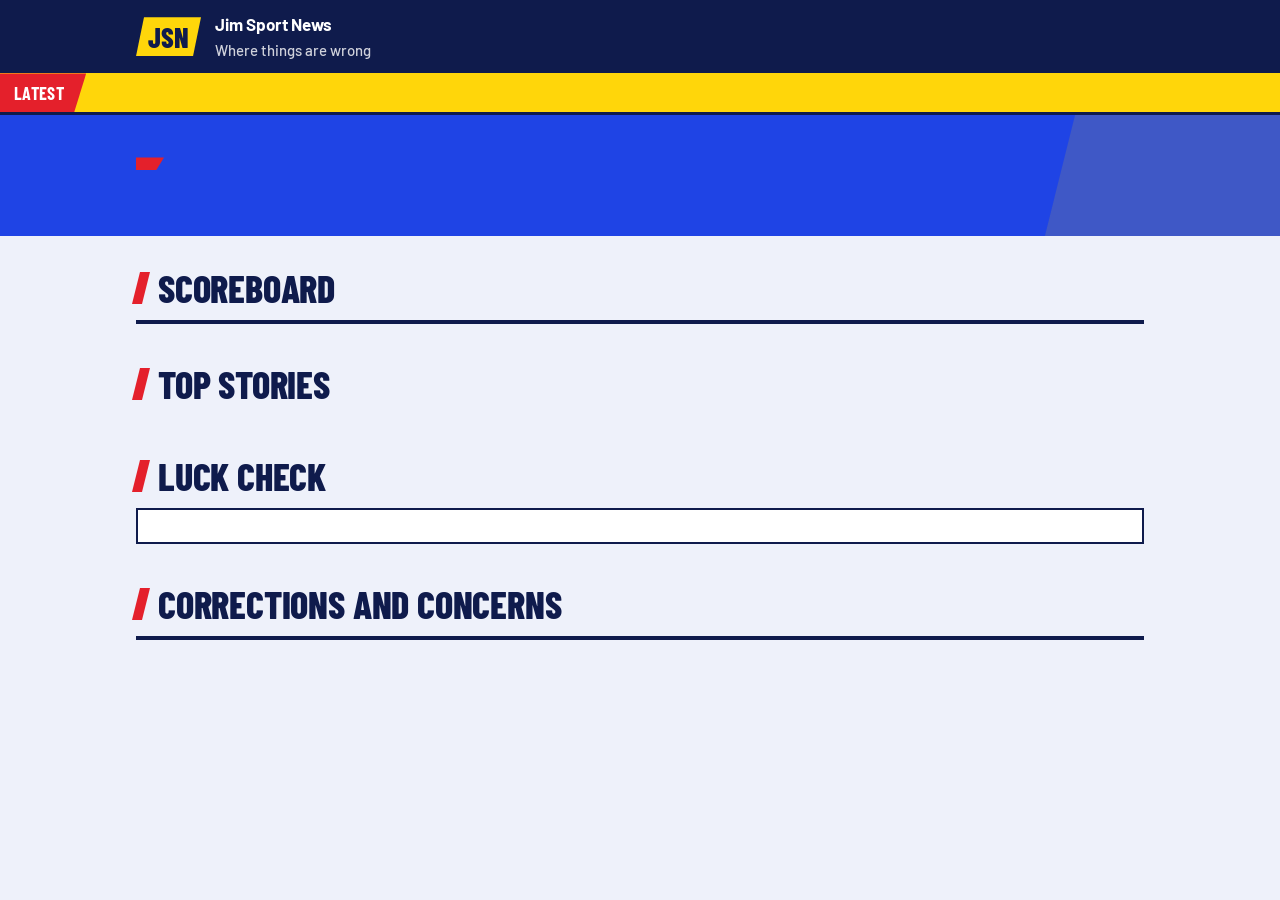
<file: prototypes/src/a-breaking.html>
<!doctype html>
<html lang="en">
<head>
<meta charset="utf-8">
<meta name="viewport" content="width=device-width,initial-scale=1">
<title>JSN Breaking</title>
<link rel="preconnect" href="https://fonts.googleapis.com">
<link href="https://fonts.googleapis.com/css2?family=Barlow:wght@400;500;600&family=Barlow+Condensed:wght@600;700;800&display=swap" rel="stylesheet">
<style>
:root{--navy:#0F1B4C;--blue:#1F44E5;--yellow:#FFD60A;--red:#E4202B;--paper:#FFFFFF;--mist:#EEF1FA;--line:#D5DBF0;--muted:#56608A}
*{box-sizing:border-box}
body{margin:0;background:var(--mist);color:var(--navy);font:500 17px/1.45 Barlow,system-ui,sans-serif}
.wrap{max-width:1040px;margin:0 auto;padding:0 16px}
h1,h2,h3{font-family:'Barlow Condensed',sans-serif;margin:0;line-height:.95;letter-spacing:-.005em}
.top{background:var(--navy);color:#fff}
.top .wrap{display:flex;align-items:center;gap:14px;padding-top:12px;padding-bottom:12px}
.logo{background:var(--yellow);color:var(--navy);font:800 28px/1 'Barlow Condensed';padding:6px 12px 5px;clip-path:polygon(8px 0,100% 0,calc(100% - 8px) 100%,0 100%)}
.top small{font-size:15px;opacity:.8}
.ticker{background:var(--yellow);color:var(--navy);display:flex;overflow:hidden;border-bottom:3px solid var(--navy)}
.ticker b{background:var(--red);color:#fff;font:700 18px/1 'Barlow Condensed';padding:11px 22px 10px 14px;clip-path:polygon(0 0,100% 0,calc(100% - 12px) 100%,0 100%);flex:none;position:relative;z-index:1;letter-spacing:.02em}
.track{display:flex;white-space:nowrap;padding:9px 0;font-weight:600}
.track span{padding:0 28px}
.track span::before{content:"";display:inline-block;width:8px;height:8px;background:var(--navy);margin-right:12px;transform:rotate(45deg)}
@media (prefers-reduced-motion:no-preference){.track{animation:run 38s linear infinite}}
@keyframes run{to{transform:translateX(-50%)}}
.hero{background:var(--blue);color:#fff;padding:36px 0 44px;position:relative;overflow:hidden}
.hero::after{content:"";position:absolute;right:-40px;top:0;bottom:0;width:260px;background:var(--yellow);transform:skewX(-14deg);opacity:.14}
.tag{display:inline-block;font:700 17px/1 'Barlow Condensed';background:var(--red);color:#fff;padding:7px 16px 6px 12px;clip-path:polygon(0 0,100% 0,calc(100% - 8px) 100%,0 100%)}
.hero h1{font-size:clamp(52px,11vw,112px);font-weight:800;margin:16px 0 12px;max-width:15ch;text-transform:uppercase}
.hero p{font-size:20px;max-width:34ch;margin:0;color:#DCE4FF}
section{padding:34px 0 8px}
h2{font-size:38px;font-weight:800;text-transform:uppercase;margin-bottom:14px;display:flex;align-items:center;gap:12px}
h2::before{content:"";width:10px;height:32px;background:var(--red);transform:skewX(-14deg)}
.score{background:var(--paper);border:2px solid var(--navy)}
.row{display:grid;grid-template-columns:42px 1fr 70px;align-items:center;gap:10px;padding:10px 14px;border-top:1px solid var(--line)}
.row:first-child{border-top:0}
.rk{font:800 30px/1 'Barlow Condensed';color:var(--blue)}
.nm{font:700 24px/1 'Barlow Condensed'}
.nm small{font:500 14px Barlow;color:var(--muted);margin-left:8px}
.bar{height:8px;background:var(--mist);margin-top:7px}
.bar i{display:block;height:100%;background:var(--blue)}
.row:first-child .bar i{background:var(--red)}
.pt{font:800 30px/1 'Barlow Condensed';text-align:right}
.hit{font:600 13px Barlow;color:var(--red);display:block;text-align:right}
.cards{display:grid;grid-template-columns:repeat(auto-fill,minmax(250px,1fr));gap:14px}
.card{background:var(--paper);border:2px solid var(--navy);padding:16px 16px 14px;position:relative}
.card h3{font-size:19px;font-weight:700;background:var(--navy);color:#fff;display:inline-block;padding:5px 12px 4px;margin:-16px 0 12px -16px;text-transform:uppercase;clip-path:polygon(0 0,100% 0,calc(100% - 8px) 100%,0 100%)}
.win{font:800 52px/.95 'Barlow Condensed';text-transform:uppercase}
.val{font:700 22px 'Barlow Condensed';color:var(--blue);margin-left:8px}
.card p{margin:8px 0 10px;color:var(--muted);font-size:15px}
.next{font-size:14px;border-top:1px solid var(--line);padding-top:8px;color:var(--muted)}
.next b{color:var(--navy)}
.luck{background:var(--paper);border:2px solid var(--navy);padding:16px}
.lk{display:grid;grid-template-columns:54px 1fr;gap:12px;align-items:center;margin:8px 0}
.lk .nm{font-size:22px}
.axis{position:relative;height:26px;background:linear-gradient(var(--line),var(--line)) center/2px 100% no-repeat}
.axis i{position:absolute;top:3px;bottom:3px}
.axis em{position:absolute;top:2px;font:700 17px/22px 'Barlow Condensed';font-style:normal}
.news{background:var(--paper);border:2px solid var(--navy)}
.item{display:grid;grid-template-columns:78px 1fr;gap:12px;padding:12px 14px;border-top:1px solid var(--line)}
.item:first-child{border-top:0}
.sev{font:700 15px/1 'Barlow Condensed';padding:6px 0 5px;text-align:center;align-self:start;color:#fff;clip-path:polygon(0 0,100% 0,calc(100% - 6px) 100%,0 100%)}
.sev.out{background:var(--red)}.sev.doubt{background:var(--yellow);color:var(--navy)}.sev.info{background:var(--blue)}
.item b{font:700 22px/1 'Barlow Condensed'}
.item div span{display:block;color:var(--muted);font-size:15px;margin-top:2px}
footer{padding:36px 0 50px;color:var(--muted);font-size:14px}
</style>
</head>
<body>
<div class="top"><div class="wrap"><span class="logo">JSN</span><div><strong>Jim Sport News</strong><br><small>Where things are wrong</small></div></div></div>
<div class="ticker"><b>LATEST</b><div class="track" id="track"></div></div>
<header class="hero"><div class="wrap">
  <span class="tag" id="tag"></span>
  <h1 id="headline"></h1>
  <p id="sub"></p>
</div></header>
<main class="wrap">
  <section><h2>Scoreboard</h2><div class="score" id="score"></div></section>
  <section><h2>Top stories</h2><div class="cards" id="cards"></div></section>
  <section><h2>Luck check</h2><div class="luck" id="luck"></div></section>
  <section><h2>Corrections and concerns</h2><div class="news" id="news"></div></section>
</main>
<footer class="wrap" id="foot"></footer>
<script>
const D = __DATA__;
const $ = s => document.querySelector(s);
const esc = s => String(s).replace(/[&<>"]/g, c => ({'&':'&amp;','<':'&lt;','>':'&gt;','"':'&quot;'}[c]));
const sign = n => (n > 0 ? '+' : n < 0 ? '−' : '') + Math.abs(Math.round(n));
const aw = k => D.awards.find(a => a.key === k);
const winners = a => a.winners;
const fmt = a => a.key === 'template' ? a.value.toFixed(1) + '% owned' : a.key === 'milner' ? a.value.toFixed(1) + ' spread' : ['lucky','unlucky'].includes(a.key) ? sign(a.value) + ' vs group' : Math.round(a.value) + ' pts';
const fmtR = (a, v) => a.key === 'template' ? v.toFixed(1) + '%' : a.key === 'milner' ? v.toFixed(1) : ['lucky','unlucky'].includes(a.key) ? sign(v) : Math.round(v);
const list = a => a.length < 3 ? a.join(' and ') : a.slice(0, -1).join(', ') + ' and ' + a.slice(-1);

const T = D.table, lead = T[0], gap = lead.points - T[1].points, luckiest = aw('lucky').winner;
$('#tag').textContent = `Gameweek ${D.meta.latest_gw} reaction`;
$('#headline').textContent = `${lead.manager} leads by ${gap}`;
$('#sub').textContent = lead.manager === luckiest ? `${lead.manager} is also the luckiest in the group, ${sign(aw('lucky').value)} against the average.` : `${luckiest} is the luckiest in the group, ${sign(aw('lucky').value)} against the average.`;

const groups = {};
D.jsn.filter(i => i.severity !== 'info').forEach(i => { const k = i.kind + i.player + i.text; (groups[k] ||= {...i, who: []}).who.push(i.manager); });
const news = Object.values(groups);
const tick = news.map(g => `<span>${esc(g.player)}: ${esc(g.text)}. Owned by ${list(g.who)}</span>`).join('') || '<span>No team news</span>';
$('#track').innerHTML = tick + tick;

const max = Math.max(...T.map(r => r.points));
$('#score').innerHTML = T.map(r => `<div class="row"><div class="rk">${r.rank}</div><div><div class="nm">${esc(r.manager)}<small>${esc(r.team)}</small></div><div class="bar"><i style="width:${r.points / max * 100}%"></i></div></div><div class="pt">${r.points}${r.hits ? `<span class="hit">−${r.hits} hit</span>` : ''}</div></div>`).join('');

const order = ['milner','differential','lucky','unlucky','captain','regret','bench','template'];
$('#cards').innerHTML = order.map(k => { const a = aw(k), w = winners(a), nx = a.ranking.find(r => !w.includes(r.manager) && r.eligible !== false);
  return `<article class="card"><h3>${esc(a.title)}</h3><div class="win">${esc(w.join(' + '))}<span class="val">${fmt(a)}</span></div><p>${esc(a.blurb)}</p><div class="next">Next: <b>${esc(nx.manager)}</b> ${fmtR(a, nx.value)}</div></article>`; }).join('');

const L = D.luck, lmax = Math.max(...Object.values(L).map(x => Math.abs(x.vs_group)));
$('#luck').innerHTML = Object.entries(L).sort((a, b) => b[1].vs_group - a[1].vs_group).map(([n, x]) => { const w = Math.abs(x.vs_group) / lmax * 36, pos = x.vs_group >= 0;
  return `<div class="lk"><div class="nm">${n}</div><div class="axis"><i style="${pos ? 'left:50%' : 'right:50%'};width:${w}%;background:${pos ? 'var(--blue)' : 'var(--red)'}"></i><em style="${pos ? `left:calc(50% + ${w}% + 6px)` : `right:calc(50% + ${w}% + 6px)`}">${sign(x.vs_group)}</em></div></div>`; }).join('') + `<p style="color:var(--muted);font-size:14px;margin:12px 0 0">Points above or below what each squad's chances deserved, compared with the group average.</p>`;

$('#news').innerHTML = news.map(g => `<div class="item"><span class="sev ${g.severity}">${g.severity === 'out' ? 'OUT' : 'DOUBT'}</span><div><b>${esc(g.player)}</b><span>${esc(g.text)}. In the squads of ${list(g.who)}.</span></div></div>`).join('');
$('#foot').textContent = `Updated ${D.meta.updated.slice(0, 10)}. ${D.meta.caveat_ownership}`;
</script>
</body>
</html>
</file>
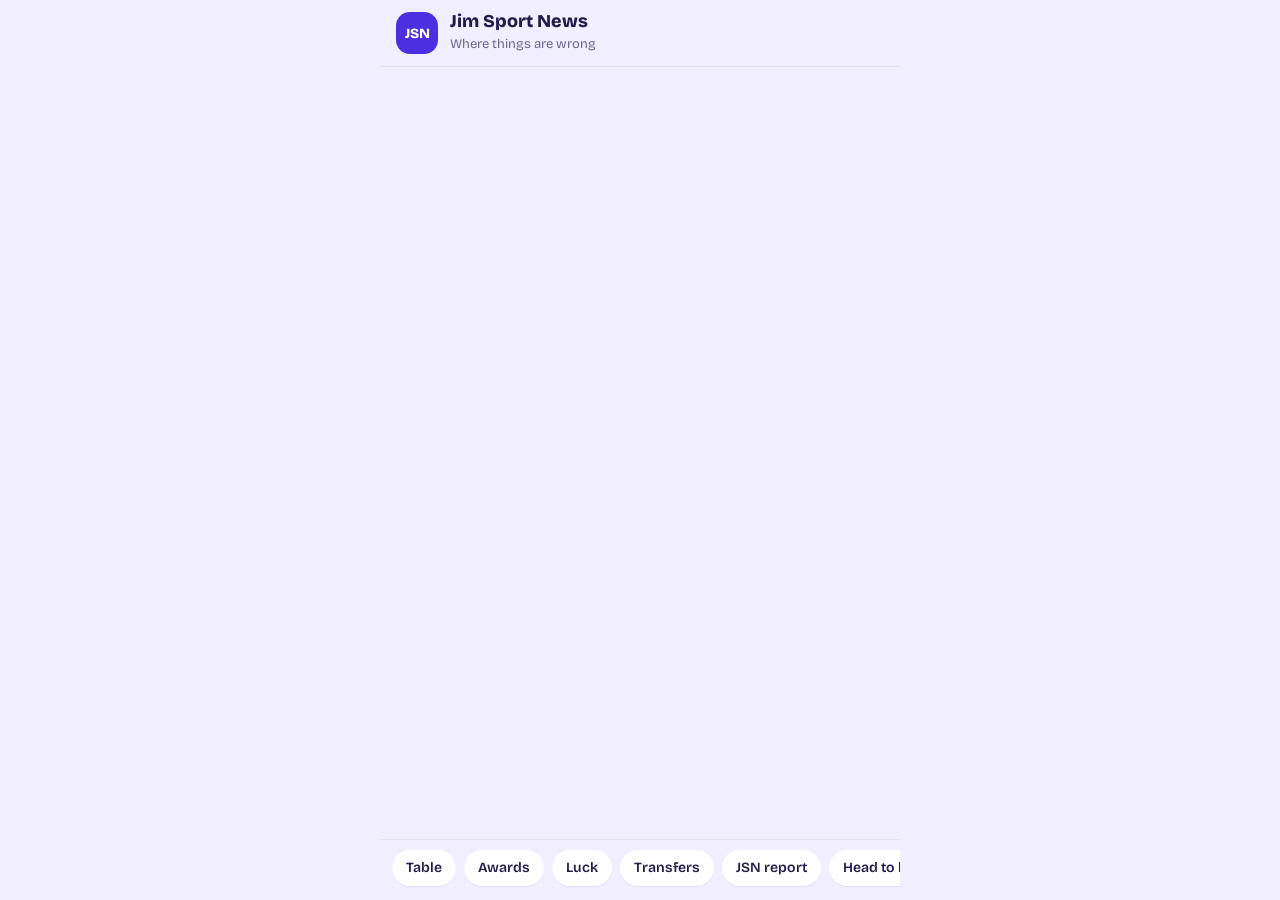
<file: prototypes/src/b-thread.html>
<!doctype html>
<html lang="en">
<head>
<meta charset="utf-8">
<meta name="viewport" content="width=device-width,initial-scale=1">
<title>JSN Thread</title>
<link rel="preconnect" href="https://fonts.googleapis.com">
<link href="https://fonts.googleapis.com/css2?family=Bricolage+Grotesque:opsz,wght@12..96,400;12..96,600;12..96,800&display=swap" rel="stylesheet">
<style>
:root{--bg:#F1EEFF;--ink:#241B4B;--muted:#6C6490;--card:#FFFFFF;--line:#E2DDF7;--bot:#4B2FE0;
--Jim:#FF6B5A;--Ash:#7B5CFF;--Haz:#00A79B;--Cal:#F5A400;--Dez:#2E8BFF;--Gear:#F0509A}
*{box-sizing:border-box}
body{margin:0;background:var(--bg);color:var(--ink);font:400 16px/1.4 'Bricolage Grotesque',system-ui,sans-serif}
.app{max-width:520px;margin:0 auto;min-height:100vh;display:flex;flex-direction:column}
header{position:sticky;top:0;z-index:5;background:var(--bg);padding:12px 16px;display:flex;align-items:center;gap:12px;border-bottom:1px solid var(--line)}
.bot{width:42px;height:42px;border-radius:14px;background:var(--bot);color:#fff;display:grid;place-items:center;font:800 14px 'Bricolage Grotesque';flex:none}
header strong{display:block;font-weight:800;font-size:18px;line-height:1.1}
header small{color:var(--muted);font-size:13px}
.dots{margin-left:auto;display:flex}
.dots i{width:22px;height:22px;border-radius:50%;border:2px solid var(--bg);margin-left:-6px;display:grid;place-items:center;font:800 10px 'Bricolage Grotesque';color:#fff;font-style:normal}
.feed{padding:12px 16px 90px;display:flex;flex-direction:column;gap:12px}
.day{align-self:center;font-size:13px;color:var(--muted);background:#E6E1FA;border-radius:99px;padding:4px 12px;margin:6px 0}
.msg{display:flex;gap:8px;align-items:flex-end;max-width:100%}
.msg .bot{width:30px;height:30px;border-radius:10px;font-size:10px}
.bubble{background:var(--card);border-radius:20px 20px 20px 6px;padding:14px 16px;box-shadow:0 1px 0 var(--line);min-width:0;flex:1}
.bubble.alert{background:#FFF3E8;border:1.5px solid #FFC38A}
.bubble h3{margin:0 0 2px;font-size:19px;font-weight:800;line-height:1.15}
.bubble .lede{margin:0 0 10px;color:var(--muted);font-size:14.5px}
.who{display:inline-flex;align-items:center;gap:6px;font-weight:800}
.chip{display:inline-grid;place-items:center;min-width:26px;height:26px;padding:0 7px;border-radius:99px;color:#fff;font:800 12px 'Bricolage Grotesque'}
.r{display:grid;grid-template-columns:62px 1fr 48px;gap:8px;align-items:center;margin:5px 0;font-size:14px}
.r .b{height:12px;border-radius:99px;background:#F1EEFF;overflow:hidden}
.r .b i{display:block;height:100%;border-radius:99px}
.r span:last-child{text-align:right;font-weight:800}
.big{font-size:44px;line-height:1;font-weight:800;letter-spacing:-.02em}
.react{display:flex;gap:6px;flex-wrap:wrap;margin-top:10px}
.react span{background:#F1EEFF;border-radius:99px;padding:3px 10px;font-size:13px;font-weight:600}
.tbl .r{grid-template-columns:22px 62px 1fr 44px}
.tbl .r b{color:var(--muted);font-weight:600}
.tie{font-size:13px;color:var(--muted);margin-top:6px}
nav{position:fixed;bottom:0;left:50%;transform:translateX(-50%);width:100%;max-width:520px;background:var(--bg);border-top:1px solid var(--line);padding:10px 12px 14px;display:flex;gap:8px;overflow-x:auto}
nav a{flex:none;text-decoration:none;color:var(--ink);background:var(--card);border-radius:99px;padding:8px 14px;font-weight:600;font-size:14px;box-shadow:0 1px 0 var(--line)}
nav a:focus-visible{outline:3px solid var(--bot);outline-offset:2px}
</style>
</head>
<body>
<div class="app">
<header>
  <span class="bot">JSN</span>
  <div><strong>Jim Sport News</strong><small>Where things are wrong</small></div>
  <div class="dots" id="dots"></div>
</header>
<div class="feed" id="feed"></div>
<nav><a href="#t-table">Table</a><a href="#t-awards">Awards</a><a href="#t-luck">Luck</a><a href="#t-subs">Transfers</a><a href="#t-news">JSN report</a><a href="#t-vs">Head to head</a></nav>
</div>
<script>
const D = __DATA__;
const $ = s => document.querySelector(s);
const esc = s => String(s).replace(/[&<>"]/g, c => ({'&':'&amp;','<':'&lt;','>':'&gt;','"':'&quot;'}[c]));
const sign = n => (n > 0 ? '+' : n < 0 ? '−' : '') + Math.abs(Math.round(n));
const aw = k => D.awards.find(a => a.key === k);
const col = n => `var(--${n})`;
const chip = n => `<span class="chip" style="background:${col(n)}">${n}</span>`;
const winners = a => a.winners;
const list = a => a.length < 3 ? a.join(' and ') : a.slice(0, -1).join(', ') + ' and ' + a.slice(-1);
const rv = (a, v) => a.key === 'template' ? v.toFixed(1) + '%' : a.key === 'milner' ? v.toFixed(1) : ['lucky','unlucky'].includes(a.key) ? sign(v) : Math.round(v);
const msg = (id, html, cls = '') => `<div class="msg" id="${id}"><span class="bot">JSN</span><div class="bubble ${cls}">${html}</div></div>`;
const bars = (rows, max, fmt, colorFn) => rows.map(r => `<div class="r"><span class="who" style="color:${col(r.manager)}">${r.manager}</span><span class="b"><i style="width:${Math.max(3, Math.abs(r.value) / max * 100)}%;background:${colorFn(r)}"></i></span><span>${fmt(r.value)}</span></div>`).join('');

$('#dots').innerHTML = ['Jim','Ash','Haz','Cal','Dez','Gear'].map(n => `<i style="background:${col(n)}">${n[0]}</i>`).join('');
const T = D.table, lead = T[0], gap = lead.points - T[1].points;
const icon = {milner:'🏅',differential:'👑',lucky:'🍀',unlucky:'💀',captain:'🎯',regret:'🤡',bench:'🪑',template:'🐑'};
let h = `<div class="day">Gameweek ${D.meta.latest_gw} is in</div>`;

h += msg('t-table', `<h3>${esc(lead.manager)} leads by ${gap}</h3><p class="lede">Gameweek ${D.meta.latest_gw}, points after hits.</p><div class="tbl">${T.map(r => `<div class="r"><b>${r.rank}</b><span class="who" style="color:${col(r.manager)}">${r.manager}</span><span class="b"><i style="width:${r.points / lead.points * 100}%;background:${col(r.manager)}"></i></span><span>${r.points}</span></div>`).join('')}</div>`);

['milner','differential','captain','regret','bench','template'].forEach(k => { const a = aw(k), w = winners(a);
  const tied = w.length > 1 ? `<div class="tie">Tied: ${w.join(' and ')}</div>` : '';
  h += msg(k === 'milner' ? 't-awards' : 't-' + k, `<p class="lede" style="margin:0 0 4px">${icon[k]} ${esc(a.title)}</p><div class="big" style="color:${col(w[0])}">${esc(w.join(' + '))}</div><p class="lede" style="margin:6px 0 10px">${esc(a.blurb)}</p>${bars(a.ranking.filter(r => r.eligible !== false), Math.max(...a.ranking.filter(r => r.eligible !== false).map(r => Math.abs(r.value))), v => rv(a, v), r => col(r.manager))}${tied}`);
});

const L = Object.entries(D.luck).map(([manager, x]) => ({manager, value: x.vs_group})).sort((a, b) => b.value - a.value);
const lmax = Math.max(...L.map(r => Math.abs(r.value)));
h += msg('t-luck', `<p class="lede" style="margin:0 0 4px">🍀 Luck check</p><h3>${L[0].manager} is riding it. ${L[L.length-1].manager} is not.</h3><p class="lede">Points above or below what the chances deserved, against the group average.</p>${bars(L, lmax, sign, r => r.value >= 0 ? col(r.manager) : '#C9C2EA')}`);

const tr = Object.entries(D.transfers).filter(([, v]) => v.best);
const bestAll = tr.map(([m, v]) => ({m, ...v.best})).sort((a, b) => b.net - a.net)[0];
const worstAll = tr.map(([m, v]) => ({m, ...v.worst})).sort((a, b) => a.net - b.net)[0];
h += msg('t-subs', `<p class="lede" style="margin:0 0 4px">🔁 Transfer regret</p><h3>${esc(worstAll.m)} sold ${esc(worstAll.out)} and bought ${esc(worstAll.in)}</h3><p class="lede">That swap cost ${Math.abs(worstAll.net)} points. Best move: ${esc(bestAll.m)}, ${esc(bestAll.in)} for ${esc(bestAll.out)}, +${bestAll.net}.</p>${bars(tr.map(([manager, v]) => ({manager, value: v.normal_net})).sort((a, b) => b.value - a.value), Math.max(...tr.map(([, v]) => Math.abs(v.normal_net))), sign, r => r.value >= 0 ? col(r.manager) : '#C9C2EA')}`);

const groups = {};
D.jsn.filter(i => i.severity !== 'info').forEach(i => { const k = i.kind + i.player + i.text; (groups[k] ||= {...i, who: []}).who.push(i.manager); });
Object.values(groups).forEach((g, idx) => { h += msg(idx ? '' : 't-news', `<p class="lede" style="margin:0 0 4px">⚠️ JSN report</p><h3>${esc(g.player)}: ${esc(g.text)}</h3><p class="lede" style="margin:4px 0 0">Owned by ${g.who.map(chip).join(' ')}</p>`, 'alert'); });

const pair = D.h2h['Jim-Dez'], w = pair.wins;
h += msg('t-vs', `<p class="lede" style="margin:0 0 4px">⚔️ Head to head</p><h3>${chip(pair.a)} vs ${chip(pair.b)}</h3><p class="lede">${pair.a} won ${w[pair.a]} gameweeks, ${pair.b} won ${w[pair.b]}. Their XIs share ${pair.xi_overlap}% of players.</p><div class="react"><span>${pair.a} decided by ${esc(pair.decided_by[pair.a][0].player)} (${pair.decided_by[pair.a][0].pts})</span><span>${pair.b} decided by ${esc(pair.decided_by[pair.b][0].player)} (${pair.decided_by[pair.b][0].pts})</span></div>`);
$('#feed').innerHTML = h;
</script>
</body>
</html>
</file>
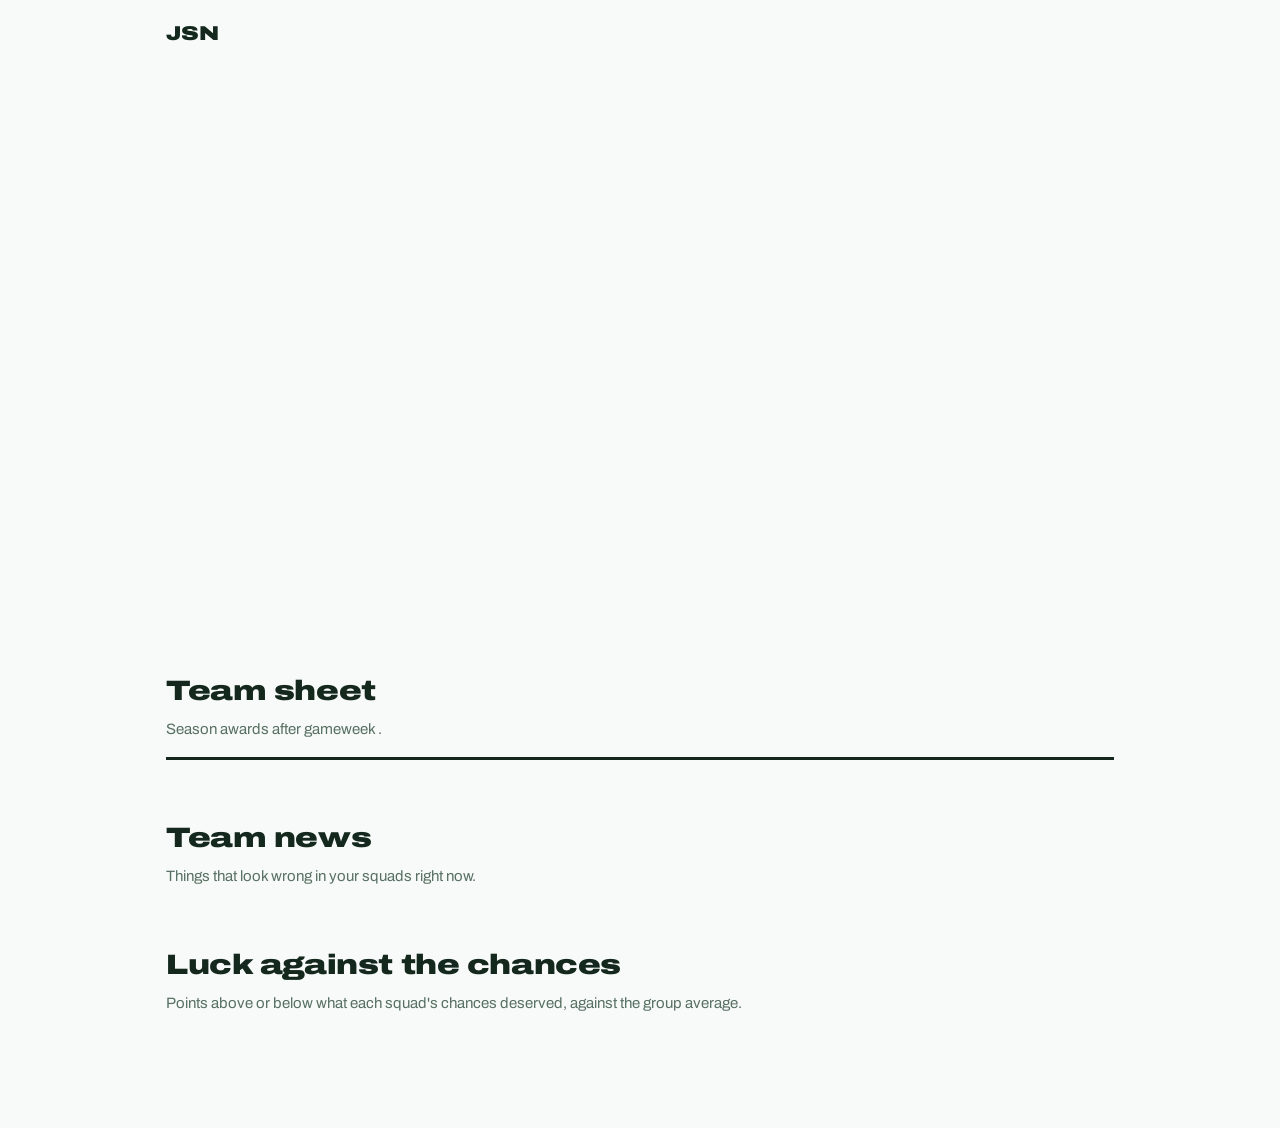
<file: prototypes/src/c-team-sheet.html>
<!doctype html>
<html lang="en">
<head>
<meta charset="utf-8">
<meta name="viewport" content="width=device-width,initial-scale=1">
<title>JSN Team Sheet</title>
<link rel="preconnect" href="https://fonts.googleapis.com">
<link href="https://fonts.googleapis.com/css2?family=Archivo:wdth,wght@62..125,400..900&display=swap" rel="stylesheet">
<style>
:root{--paper:#F7FAF8;--ink:#14281E;--muted:#587064;--pitch:#0B7A47;--mow:#0E8A52;--chalk:#FFFFFF;--line:#CFE3D7;--flag:#FF5A1F;--tint:#E4F2EA}
*{box-sizing:border-box}
body{margin:0;background:var(--paper);color:var(--ink);font:400 17px/1.5 Archivo,system-ui,sans-serif}
.wrap{max-width:980px;margin:0 auto;padding:0 16px}
.mast{padding:18px 0 0;display:flex;justify-content:space-between;align-items:baseline;gap:12px;font-stretch:100%}
.mast strong{font-weight:900;font-stretch:125%;font-size:20px;letter-spacing:-.01em}
.mast span{color:var(--muted);font-size:14px}
.hero{display:grid;grid-template-columns:1fr;gap:20px;padding:20px 0 12px}
@media (min-width:820px){.hero{grid-template-columns:1fr 400px;align-items:center}}
.hero h1{font-weight:900;font-stretch:125%;font-size:clamp(40px,7.5vw,76px);line-height:.98;letter-spacing:-.025em;margin:0 0 14px}
.hero p{max-width:36ch;margin:0;color:var(--muted);font-size:18px}
.pitch{width:100%;height:auto;display:block;border-radius:6px}
.pitch text{font-family:Archivo,sans-serif}
h2{font-weight:900;font-stretch:125%;font-size:28px;letter-spacing:-.015em;margin:0 0 6px}
.sub{margin:0 0 16px;color:var(--muted);font-size:15px}
section{padding:34px 0 6px}
.sheet{border-top:3px solid var(--ink)}
.line{display:grid;grid-template-columns:1fr auto;gap:4px 14px;padding:12px 0;border-bottom:1px solid var(--line);align-items:baseline}
.line dt{font-weight:600}
.line dt small{display:block;font-weight:400;color:var(--muted);font-size:14px;max-width:46ch}
.line dd{margin:0;text-align:right;font-weight:900;font-stretch:125%;font-size:26px;line-height:1.05}
.line dd small{display:block;font:400 13px Archivo;color:var(--muted);font-stretch:100%}
.news{display:grid;gap:10px}
.flag{border-left:6px solid var(--flag);background:var(--chalk);padding:12px 14px;display:grid;gap:2px}
.flag.doubt{border-left-color:#F2B600}
.flag b{font-weight:800;font-size:19px}
.flag span{color:var(--muted);font-size:15px}
.lk{display:grid;grid-template-columns:52px 1fr;gap:10px;align-items:center;margin:6px 0}
.lk b{font-weight:800}
.ax{position:relative;height:24px;background:linear-gradient(var(--line),var(--line)) center/2px 100% no-repeat}
.ax i{position:absolute;top:2px;bottom:2px;border-radius:2px}
.ax em{position:absolute;top:0;font-style:normal;font-weight:800;line-height:24px;font-size:14px}
footer{padding:36px 0 56px;color:var(--muted);font-size:14px}
</style>
</head>
<body>
<div class="wrap">
  <div class="mast"><strong>JSN</strong><span id="date"></span></div>
  <header class="hero">
    <div><h1 id="h"></h1><p id="p"></p></div>
    <svg class="pitch" id="pitch" viewBox="0 0 360 500" role="img" aria-label="The league table drawn as a football formation"></svg>
  </header>
  <section><h2>Team sheet</h2><p class="sub">Season awards after gameweek <span id="gw"></span>.</p><dl class="sheet" id="sheet"></dl></section>
  <section><h2>Team news</h2><p class="sub">Things that look wrong in your squads right now.</p><div class="news" id="news"></div></section>
  <section><h2>Luck against the chances</h2><p class="sub">Points above or below what each squad's chances deserved, against the group average.</p><div id="luck"></div></section>
  <footer id="foot"></footer>
</div>
<script>
const D = __DATA__;
const $ = s => document.querySelector(s);
const esc = s => String(s).replace(/[&<>"]/g, c => ({'&':'&amp;','<':'&lt;','>':'&gt;','"':'&quot;'}[c]));
const sign = n => (n > 0 ? '+' : n < 0 ? '−' : '') + Math.abs(Math.round(n));
const aw = k => D.awards.find(a => a.key === k);
const winners = a => a.winners;
const list = a => a.length < 3 ? a.join(' and ') : a.slice(0, -1).join(', ') + ' and ' + a.slice(-1);
const fmt = a => a.key === 'template' ? a.value.toFixed(1) + '% owned' : a.key === 'milner' ? a.value.toFixed(1) + ' pt spread' : ['lucky','unlucky'].includes(a.key) ? sign(a.value) + ' vs group' : Math.round(a.value) + ' pts';

const T = D.table, lead = T[0], gap = lead.points - T[1].points;
$('#date').textContent = `Gameweek ${D.meta.latest_gw}, ${D.meta.season}`;
$('#gw').textContent = D.meta.latest_gw;
$('#h').textContent = `${lead.manager} leads by ${gap}`;
$('#p').textContent = `${T[T.length - 1].manager} is in goal, ${lead.points - T[T.length - 1].points} points back.`;

// league table as a 1-2-2-1 formation: first place up front, last place in goal
const pos = [[180, 62], [100, 180], [260, 180], [100, 298], [260, 298], [180, 408]];
let s = '<rect width="360" height="500" fill="#0B7A47"/>';
for (let i = 0; i < 8; i++) s += `<rect y="${i * 62.5}" width="360" height="31.25" fill="#0E8A52"/>`;
s += `<g fill="none" stroke="#fff" stroke-width="2" opacity=".85"><rect x="14" y="14" width="332" height="472"/><line x1="14" y1="250" x2="346" y2="250"/><circle cx="180" cy="250" r="42"/><rect x="95" y="14" width="170" height="62"/><rect x="95" y="424" width="170" height="62"/><rect x="140" y="14" width="80" height="26"/><rect x="140" y="460" width="80" height="26"/></g>`;
s += T.map((r, i) => { const [x, y] = pos[i];
  return `<g><circle cx="${x}" cy="${y}" r="27" fill="${i === 0 ? '#FF5A1F' : '#fff'}"/><text x="${x}" y="${y + 9}" text-anchor="middle" font-size="26" font-weight="900" font-stretch="125%" fill="${i === 0 ? '#fff' : '#14281E'}">${r.rank}</text><text x="${x}" y="${y + 46}" text-anchor="middle" font-size="15" font-weight="800" fill="#fff">${esc(r.manager)}</text><text x="${x}" y="${y + 62}" text-anchor="middle" font-size="12" font-weight="500" fill="#fff" opacity=".9">${r.points} pts</text></g>`; }).join('');
$('#pitch').innerHTML = s;

const order = ['milner','differential','lucky','unlucky','captain','regret','bench','template'];
$('#sheet').innerHTML = order.map(k => { const a = aw(k), w = winners(a);
  return `<div class="line"><dt>${esc(a.title)}<small>${esc(a.blurb)}</small></dt><dd>${esc(w.join(' + '))}<small>${fmt(a)}</small></dd></div>`; }).join('');

const groups = {};
D.jsn.filter(i => i.severity !== 'info').forEach(i => { const k = i.kind + i.player + i.text; (groups[k] ||= {...i, who: []}).who.push(i.manager); });
$('#news').innerHTML = Object.values(groups).map(g => `<div class="flag ${g.severity}"><b>${esc(g.player)}</b><span>${esc(g.text)}. In the squads of ${list(g.who)}.</span></div>`).join('');

const L = Object.entries(D.luck).sort((a, b) => b[1].vs_group - a[1].vs_group), lmax = Math.max(...L.map(([, x]) => Math.abs(x.vs_group)));
$('#luck').innerHTML = L.map(([n, x]) => { const w = Math.abs(x.vs_group) / lmax * 36, p = x.vs_group >= 0;
  return `<div class="lk"><b>${n}</b><div class="ax"><i style="${p ? 'left:50%' : 'right:50%'};width:${w}%;background:${p ? 'var(--pitch)' : 'var(--flag)'}"></i><em style="${p ? `left:calc(50% + ${w}% + 6px)` : `right:calc(50% + ${w}% + 6px)`}">${sign(x.vs_group)}</em></div></div>`; }).join('');
$('#foot').textContent = `Updated ${D.meta.updated.slice(0, 10)}. ${D.meta.caveat_ownership}`;
</script>
</body>
</html>
</file>
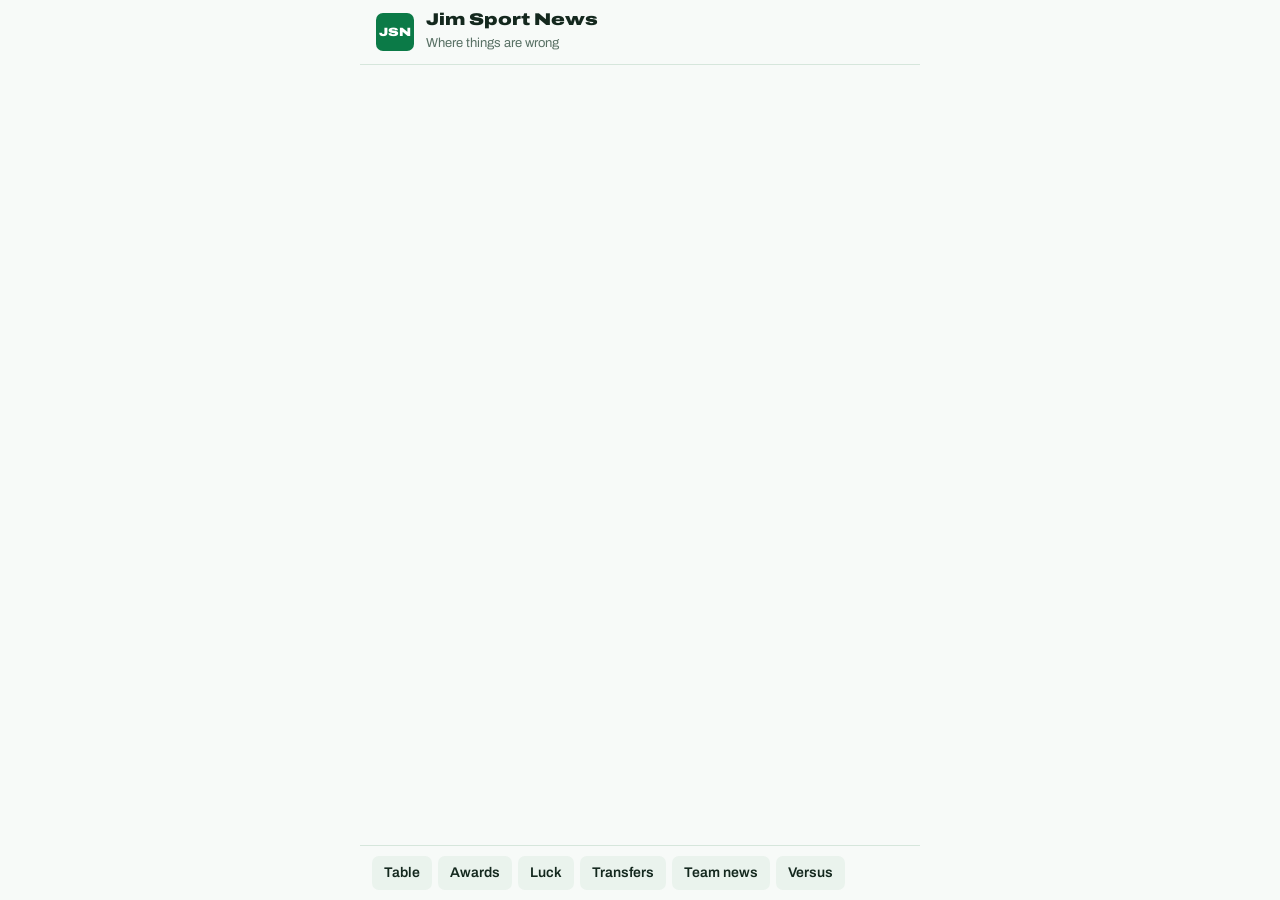
<file: prototypes/src/d-feed-pitch.html>
<!doctype html>
<html lang="en">
<head>
<meta charset="utf-8">
<meta name="viewport" content="width=device-width,initial-scale=1">
<title>JSN Feed</title>
<link rel="preconnect" href="https://fonts.googleapis.com">
<link href="https://fonts.googleapis.com/css2?family=Archivo:wdth,wght@62..125,400..900&display=swap" rel="stylesheet">
<style>
:root{--paper:#F7FAF8;--ink:#14281E;--muted:#587064;--pitch:#0B7A47;--mow:#0E8A52;--card:#FFFFFF;--line:#D6E6DC;--wash:#EAF3ED;--out:#C8321F;--doubt:#B7790A;
--Jim:#E4572E;--Ash:#6C4FD8;--Haz:#0E9F8E;--Cal:#C28500;--Dez:#2A7DE1;--Gear:#D6347F}
*{box-sizing:border-box}
html{scroll-behavior:smooth}
@media (prefers-reduced-motion:reduce){html{scroll-behavior:auto}}
body{margin:0;background:var(--paper);color:var(--ink);font:400 16px/1.45 Archivo,system-ui,sans-serif}
.app{max-width:560px;margin:0 auto;padding-bottom:84px}
header{position:sticky;top:0;z-index:5;background:var(--paper);border-bottom:1px solid var(--line);padding:11px 16px;display:flex;align-items:center;gap:12px}
.av{width:30px;height:30px;border-radius:7px;background:var(--pitch);color:#fff;display:grid;place-items:center;font:900 10px Archivo;font-stretch:125%;flex:none;letter-spacing:.01em}
header .av{width:38px;height:38px;font-size:12px}
header strong{display:block;font-weight:900;font-stretch:125%;font-size:17px;line-height:1.1;letter-spacing:-.01em}
header small{color:var(--muted);font-size:13px}
.dots{margin-left:auto;display:flex;gap:4px}
.dots i{width:10px;height:22px;border-radius:2px;display:block}
.feed{padding:14px 16px;display:grid;gap:14px}
.day{justify-self:center;font-size:13px;font-weight:600;color:var(--muted);background:var(--wash);border-radius:6px;padding:3px 10px}
.post{display:flex;gap:10px;align-items:flex-start;scroll-margin-top:68px}
.card{flex:1;min-width:0;background:var(--card);border:1px solid var(--line);border-radius:10px;padding:16px}
.card h1,.card h2{margin:0;font-weight:900;font-stretch:125%;letter-spacing:-.02em;line-height:1.02}
.card h1{font-size:clamp(28px,7.4vw,40px)}
.card h2{font-size:22px;letter-spacing:-.015em}
.sub{margin:6px 0 0;color:var(--muted);font-size:15px}
.title{margin:0 0 2px;font-weight:700;font-size:15px}
.win{font-weight:900;font-stretch:125%;font-size:clamp(32px,9vw,42px);line-height:1.02;letter-spacing:-.02em}
.win .plus{color:var(--muted);font-weight:500;padding:0 .15em}
.val{margin:4px 0 0;font-weight:700;font-size:15px}
.blurb{margin:6px 0 0;color:var(--muted);font-size:15px;max-width:44ch}
.note{margin:10px 0 0;font-size:14px;color:var(--muted);border-left:3px solid var(--line);padding-left:10px}
details{margin-top:12px;border-top:1px solid var(--line)}
summary{cursor:pointer;padding:10px 0 4px;font-weight:600;font-size:14px;color:var(--pitch);list-style:none}
summary::-webkit-details-marker{display:none}
summary::after{content:" +"}
details[open] summary::after{content:" −"}
summary:focus-visible,select:focus-visible,nav a:focus-visible{outline:3px solid var(--pitch);outline-offset:2px;border-radius:4px}
.r{display:grid;grid-template-columns:52px 1fr 52px;gap:10px;align-items:center;margin:6px 0;font-size:14px}
.r b{font-weight:700;display:flex;align-items:center;gap:6px}
.sw{display:inline-block;width:9px;height:9px;border-radius:2px;flex:none}
.r .b{height:10px;background:var(--wash);border-radius:2px;overflow:hidden}
.r .b i{display:block;height:100%}
.r span:last-child{text-align:right;font-weight:700}
.dv{display:grid;grid-template-columns:52px 1fr;gap:10px;align-items:center;margin:6px 0;font-size:14px}
.dv b{font-weight:700;display:flex;align-items:center;gap:6px}
.ax{position:relative;height:22px;background:linear-gradient(var(--line),var(--line)) center/2px 100% no-repeat}
.ax i{position:absolute;top:3px;bottom:3px;border-radius:2px}
.ax em{position:absolute;top:0;line-height:22px;font-style:normal;font-weight:700;font-size:13px}
.pitch{display:block;width:100%;max-width:340px;height:auto;margin:14px auto 0;border-radius:6px}
.pitch text{font-family:Archivo,sans-serif}
.flag{border-left:5px solid var(--out);background:var(--card);padding:12px 14px;border-radius:0 10px 10px 0;border:1px solid var(--line);border-left-width:5px}
.flag.doubt{border-left-color:var(--doubt)}
.flag h2{font-size:19px}
.flag .st{font-weight:700;font-size:13px;color:var(--out)}
.flag.doubt .st{color:var(--doubt)}
.owners{display:flex;flex-wrap:wrap;gap:6px;margin-top:8px}
.owners span{display:inline-flex;align-items:center;gap:6px;background:var(--wash);border-radius:5px;padding:2px 8px 2px 7px;font-size:13px;font-weight:600}
.pick{display:flex;gap:8px;align-items:center;margin:12px 0 4px}
.pick select{font:600 16px Archivo;color:var(--ink);background:var(--card);border:1px solid var(--line);border-radius:7px;padding:8px 10px;flex:1;min-width:0}
.pick span{font-weight:700;color:var(--muted)}
.vs{display:grid;grid-template-columns:1fr 1fr;gap:12px;margin-top:14px}
.vs div{border-top:4px solid;padding-top:8px}
.vs .big{font-weight:900;font-stretch:125%;font-size:34px;line-height:1}
.vs p{margin:2px 0 0;font-size:13px;color:var(--muted)}
.by{margin:10px 0 0;padding:0;list-style:none;font-size:14px}
.by li{display:flex;justify-content:space-between;gap:8px;border-top:1px solid var(--line);padding:5px 0}
.by li b{font-weight:700}
.foot{padding:6px 16px 20px;color:var(--muted);font-size:13px}
nav{position:fixed;bottom:0;left:50%;transform:translateX(-50%);width:100%;max-width:560px;background:var(--paper);border-top:1px solid var(--line);padding:10px 12px calc(10px + env(safe-area-inset-bottom));display:flex;gap:6px;overflow-x:auto}
nav a{flex:none;text-decoration:none;color:var(--ink);font-weight:600;font-size:14px;padding:7px 12px;border-radius:7px;background:var(--wash)}
</style>
</head>
<body>
<div class="app">
<header>
  <span class="av">JSN</span>
  <div><strong>Jim Sport News</strong><small>Where things are wrong</small></div>
  <div class="dots" id="dots" aria-hidden="true"></div>
</header>
<main class="feed" id="feed"></main>
<p class="foot" id="foot"></p>
<nav aria-label="Sections"><a href="#p-pitch">Table</a><a href="#p-awards">Awards</a><a href="#p-luck">Luck</a><a href="#p-subs">Transfers</a><a href="#p-news">Team news</a><a href="#p-vs">Versus</a></nav>
</div>
<script>
const D = __DATA__;
const $ = s => document.querySelector(s);
const esc = s => String(s).replace(/[&<>"]/g, c => ({'&':'&amp;','<':'&lt;','>':'&gt;','"':'&quot;'}[c]));
const sign = n => (n > 0 ? '+' : n < 0 ? '−' : '') + Math.abs(Math.round(n));
const aw = k => D.awards.find(a => a.key === k);
const NAMES = ['Jim','Ash','Haz','Cal','Dez','Gear'];
const col = n => `var(--${n})`;
const sw = n => `<i class="sw" style="background:${col(n)}"></i>`;
const names = w => w.map(n => `<span style="color:${col(n)}">${esc(n)}</span>`).join('<span class="plus">+</span>');
const list = a => a.length < 3 ? a.join(' and ') : a.slice(0, -1).join(', ') + ' and ' + a.slice(-1);
const fmt = a => a.key === 'template' ? a.value.toFixed(1) + '% average ownership' : a.key === 'milner' ? a.value.toFixed(1) + ' point weekly spread' : ['lucky','unlucky'].includes(a.key) ? sign(a.value) + ' against the group' : Math.round(a.value) + ' points';
const rv = (a, v) => a.key === 'template' ? v.toFixed(1) + '%' : a.key === 'milner' ? v.toFixed(1) : ['lucky','unlucky'].includes(a.key) ? sign(v) : Math.round(v);
const post = (id, inner) => `<article class="post"${id ? ` id="${id}"` : ''}><span class="av">JSN</span><div class="card">${inner}</div></article>`;
const bars = (rows, max, f) => rows.map(r => `<div class="r"><b>${sw(r.manager)}${r.manager}</b><span class="b"><i style="width:${Math.max(3, Math.abs(r.value) / max * 100)}%;background:${col(r.manager)}"></i></span><span>${f(r.value)}</span></div>`).join('');
const diverge = (rows, f) => { const m = Math.max(...rows.map(r => Math.abs(r.value))) || 1;
  return rows.map(r => { const w = Math.abs(r.value) / m * 36, p = r.value >= 0;
    return `<div class="dv"><b>${sw(r.manager)}${r.manager}</b><div class="ax"><i style="${p ? 'left:50%' : 'right:50%'};width:${w}%;background:${col(r.manager)}"></i><em style="${p ? `left:calc(50% + ${w}% + 6px)` : `right:calc(50% + ${w}% + 6px)`}">${f(r.value)}</em></div></div>`; }).join(''); };

$('#dots').innerHTML = NAMES.map(n => `<i style="background:${col(n)}"></i>`).join('');
const T = D.table, lead = T[0], last = T[T.length - 1];
let h = `<div class="day">Gameweek ${D.meta.latest_gw} is in</div>`;

// 1. the table as a formation: first place up front, last place in goal
const pos = [[180, 62], [100, 180], [260, 180], [100, 298], [260, 298], [180, 408]];
let svg = '<rect width="360" height="500" fill="#0B7A47"/>';
for (let i = 0; i < 8; i++) svg += `<rect y="${i * 62.5}" width="360" height="31.25" fill="#0E8A52"/>`;
svg += `<g fill="none" stroke="#fff" stroke-width="2" opacity=".85"><rect x="14" y="14" width="332" height="472"/><line x1="14" y1="250" x2="346" y2="250"/><circle cx="180" cy="250" r="42"/><rect x="95" y="14" width="170" height="62"/><rect x="95" y="424" width="170" height="62"/><rect x="140" y="14" width="80" height="26"/><rect x="140" y="460" width="80" height="26"/></g>`;
svg += T.map((r, i) => { const [x, y] = pos[i];
  return `<g><circle cx="${x}" cy="${y}" r="27" fill="${col(r.manager)}" stroke="#fff" stroke-width="${i === 0 ? 4 : 2}"/><text x="${x}" y="${y + 9}" text-anchor="middle" font-size="26" font-weight="900" font-stretch="125%" fill="#fff">${r.rank}</text><text x="${x}" y="${y + 47}" text-anchor="middle" font-size="15" font-weight="800" fill="#fff">${esc(r.manager)}</text><text x="${x}" y="${y + 63}" text-anchor="middle" font-size="12" font-weight="500" fill="#fff">${r.points} pts</text></g>`; }).join('');
h += post('p-pitch', `<h1>${esc(lead.manager)} leads by ${lead.points - T[1].points}</h1><p class="sub">${esc(last.manager)} is in goal, ${lead.points - last.points} points back. Points after hits.</p><svg class="pitch" viewBox="0 0 360 500" role="img" aria-label="The league table as a formation: ${T.map(r => `${r.rank}, ${r.manager}, ${r.points} points`).join('; ')}">${svg}</svg>`);

// 2. awards: winner and value up front, the full ranking on tap
const order = ['milner','differential','captain','regret','bench','template'];
h += order.map((k, i) => { const a = aw(k), rows = a.ranking.filter(r => r.eligible !== false), mx = Math.max(...rows.map(r => Math.abs(r.value)));
  const inel = a.ranking.filter(r => r.eligible === false && r.value < a.value);
  const note = inel.length ? `<p class="note">${list(inel.map(r => r.manager))} ${inel.length > 1 ? 'have' : 'has'} a lower spread (${inel.map(r => r.value.toFixed(1)).join(', ')}) but ${inel.length > 1 ? "aren't" : "isn't"} eligible: a hit or outside the top half.</p>` : '';
  return post(i === 0 ? 'p-awards' : '', `<p class="title">${esc(a.title)}</p><div class="win">${names(a.winners)}</div><p class="val">${fmt(a)}</p><p class="blurb">${esc(a.blurb)}</p>${note}${rows.length > 1 ? `<details open><summary>See all ${rows.length}</summary>${bars(rows, mx, v => rv(a, v))}</details>` : ''}`); }).join('');

// 3. luck
const L = Object.entries(D.luck).map(([manager, x]) => ({manager, value: x.vs_group})).sort((a, b) => b.value - a.value);
h += post('p-luck', `<h2>${esc(L[0].manager)} is riding it. ${esc(L[L.length - 1].manager)} is not.</h2><p class="sub">Points above or below what each squad's chances deserved, against the group average.</p><div style="margin-top:10px">${diverge(L, sign)}</div>`);

// 4. transfer regret
const tr = Object.entries(D.transfers).filter(([, v]) => v.best);
const bestAll = tr.map(([m, v]) => ({m, ...v.best})).sort((a, b) => b.net - a.net)[0];
const worstAll = tr.map(([m, v]) => ({m, ...v.worst})).sort((a, b) => a.net - b.net)[0];
h += post('p-subs', `<h2>${esc(worstAll.m)} sold ${esc(worstAll.out)} for ${esc(worstAll.in)}</h2><p class="sub">That swap cost ${Math.abs(worstAll.net)} points. Best move: ${esc(bestAll.m)}, ${esc(bestAll.in)} for ${esc(bestAll.out)}, +${bestAll.net}.</p><p class="title" style="margin-top:12px">Net points from transfers</p>${diverge(tr.map(([manager, v]) => ({manager, value: v.normal_net})).sort((a, b) => b.value - a.value), sign)}`);

// 5. team news
const groups = {};
D.jsn.filter(i => i.severity !== 'info').forEach(i => { const k = i.kind + i.player + i.text; (groups[k] ||= {...i, who: []}).who.push(i.manager); });
const G = Object.values(groups);
h += G.map((g, i) => `<article class="post"${i ? '' : ' id="p-news"'}><span class="av">JSN</span><div class="card flag ${g.severity}"><span class="st">${g.severity === 'out' ? 'Out' : 'Doubtful'}</span><h2>${esc(g.player)}</h2><p class="sub" style="margin-top:2px">${esc(g.text)}</p><div class="owners">${g.who.map(n => `<span>${sw(n)}${n}</span>`).join('')}</div></div></article>`).join('');

// 6. head to head, with a picker
h += post('p-vs', `<h2>Head to head</h2><div class="pick"><label class="sr" for="sa" hidden>First manager</label><select id="sa">${NAMES.map(n => `<option${n === 'Jim' ? ' selected' : ''}>${n}</option>`).join('')}</select><span>v</span><label for="sb" hidden>Second manager</label><select id="sb">${NAMES.map(n => `<option${n === 'Dez' ? ' selected' : ''}>${n}</option>`).join('')}</select></div><div id="vsout" aria-live="polite"></div>`);
$('#feed').innerHTML = h;

function renderVs() {
  const a = $('#sa').value, b = $('#sb').value, out = $('#vsout');
  if (a === b) { out.innerHTML = '<p class="sub">Pick two different managers.</p>'; return; }
  const p = D.h2h[`${a}-${b}`] || D.h2h[`${b}-${a}`], w = p.wins;
  out.innerHTML = `<div class="vs">${[a, b].map(n => `<div style="border-color:${col(n)}"><span class="big" style="color:${col(n)}">${w[n]}</span><p>${w[n] === 1 ? 'gameweek' : 'gameweeks'} won by ${n}. Season: ${p.points[n]} points.</p></div>`).join('')}</div><p class="sub">${w.draw ? `${w.draw} drawn. ` : ''}Their XIs share ${p.xi_overlap}% of players on average.</p>${[a, b].map(n => `<ul class="by"><li><b>${sw(n)}${n}'s edge</b><span></span></li>${p.decided_by[n].map(d => `<li><span>${esc(d.player)}</span><b>${d.pts} pts</b></li>`).join('')}</ul>`).join('')}`;
}
$('#sa').addEventListener('change', renderVs); $('#sb').addEventListener('change', renderVs); renderVs();
$('#foot').textContent = `Updated ${D.meta.updated.slice(0, 10)}. ${D.meta.caveat_ownership}`;
</script>
</body>
</html>
</file>
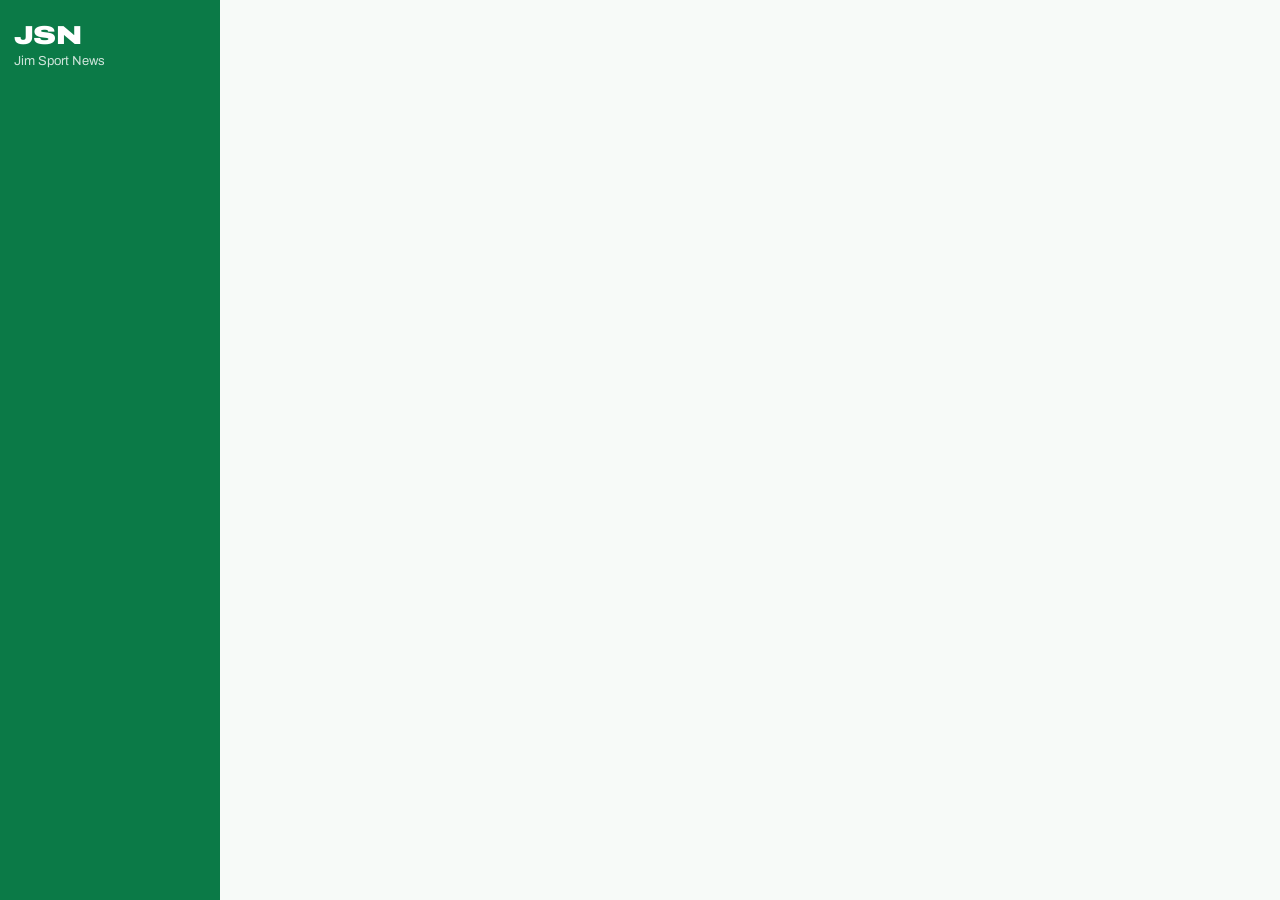
<file: prototypes/src/e-dressing-room.html>
<!doctype html>
<html lang="en">
<head>
<meta charset="utf-8">
<meta name="viewport" content="width=device-width,initial-scale=1">
<title>JSN Dressing Room</title>
<link rel="preconnect" href="https://fonts.googleapis.com">
<link href="https://fonts.googleapis.com/css2?family=Archivo:wdth,wght@62..125,400..900&display=swap" rel="stylesheet">
<style>
:root{--paper:#F7FAF8;--ink:#14281E;--muted:#587064;--pitch:#0B7A47;--card:#FFFFFF;--line:#D6E6DC;--wash:#EAF3ED;--out:#C8321F;--doubt:#B7790A;
--Jim:#E4572E;--Ash:#6C4FD8;--Haz:#0E9F8E;--Cal:#C28500;--Dez:#2A7DE1;--Gear:#D6347F}
*{box-sizing:border-box}
body{margin:0;background:var(--paper);color:var(--ink);font:400 16px/1.45 Archivo,system-ui,sans-serif}
.shell{display:grid;grid-template-columns:220px 1fr;min-height:100vh}
.rail{background:var(--pitch);color:#fff;padding:22px 14px;position:sticky;top:0;height:100vh;display:flex;flex-direction:column;gap:20px}
.brand strong{display:block;font-weight:900;font-stretch:125%;font-size:26px;letter-spacing:-.02em;line-height:1}
.brand small{opacity:.8;font-size:13px}
.tabs{display:flex;flex-direction:column;gap:2px}
.tabs button{all:unset;cursor:pointer;padding:9px 12px;border-radius:7px;font-weight:600;font-size:15px;display:flex;justify-content:space-between;align-items:center}
.tabs button:hover{background:rgba(255,255,255,.08)}
.tabs button[aria-selected=true]{background:#fff;color:var(--pitch)}
.tabs button:focus-visible{outline:3px solid #fff;outline-offset:2px}
.tabs .n{font-size:12px;font-weight:700;background:rgba(255,255,255,.18);border-radius:99px;padding:1px 7px}
.tabs button[aria-selected=true] .n{background:var(--wash)}
.legend{margin-top:auto;display:grid;grid-template-columns:1fr 1fr;gap:6px 10px;font-size:13px;font-weight:600}
.legend span{display:flex;align-items:center;gap:6px}
.sw{display:inline-block;width:9px;height:9px;border-radius:2px;flex:none}
main{padding:28px 32px 60px;max-width:900px;width:100%}
@media (max-width:760px){
  .shell{grid-template-columns:minmax(0,1fr)}
  .rail{min-width:0}
  .rail{position:sticky;height:auto;padding:12px 12px 10px;gap:10px;z-index:5}
  .brand{display:flex;align-items:baseline;gap:10px}.brand strong{font-size:20px}
  .tabs{flex-direction:row;overflow-x:auto;gap:4px;margin:0 -12px;padding:0 12px}
  .tabs button{flex:none;padding:7px 11px;font-size:14px;gap:6px}
  .legend{display:none}
  main{padding:18px 16px 50px}
}
h1{font-weight:900;font-stretch:125%;font-size:clamp(28px,5vw,44px);letter-spacing:-.025em;line-height:1.02;margin:0}
h2{font-weight:900;font-stretch:125%;font-size:20px;letter-spacing:-.015em;margin:0 0 4px}
.sub{color:var(--muted);margin:8px 0 0;max-width:60ch}
.panel[hidden]{display:none}
.grid{display:grid;gap:12px;margin-top:20px}
.g2{grid-template-columns:repeat(auto-fill,minmax(260px,1fr))}
.box{background:var(--card);border:1px solid var(--line);border-radius:10px;padding:16px}
.wk{display:grid;grid-template-columns:120px 70px 1fr;gap:4px 14px;align-items:center;padding:12px 0;border-top:1px solid var(--line)}
.wk:first-child{border-top:0}
.wk .who{font-weight:800;font-size:18px;display:flex;align-items:center;gap:8px}
.wk .pts{font-weight:900;font-stretch:125%;font-size:30px;line-height:1}
.wk .det{font-size:14px;color:var(--muted)}
.wk .det b{color:var(--ink);font-weight:600}
.tag{display:inline-block;font-size:12px;font-weight:700;border-radius:5px;padding:1px 7px;margin-left:4px;vertical-align:2px}
.tag.w{background:var(--pitch);color:#fff}.tag.s{background:var(--wash);color:var(--muted)}
@media (max-width:560px){.wk{grid-template-columns:1fr auto}.wk .det{grid-column:1/-1}}
.cap{display:flex;gap:12px;flex-wrap:wrap;margin-top:10px}
.cap div{flex:1;min-width:180px;border-top:4px solid var(--pitch);padding-top:8px}
.cap .big{font-weight:900;font-stretch:125%;font-size:26px}
.chips{display:flex;flex-wrap:wrap;gap:5px;margin-top:6px}
.chips span{display:inline-flex;align-items:center;gap:5px;background:var(--wash);border-radius:5px;padding:2px 8px 2px 7px;font-size:13px;font-weight:600}
.r{display:grid;grid-template-columns:56px 1fr 52px;gap:10px;align-items:center;margin:6px 0;font-size:14px}
.r b{font-weight:700;display:flex;align-items:center;gap:6px}
.r .b{height:10px;background:var(--wash);border-radius:2px;overflow:hidden}
.r .b i{display:block;height:100%}
.r span:last-child{text-align:right;font-weight:700}
.aw .title{font-weight:700;font-size:14px;margin:0}
.aw .win{font-weight:900;font-stretch:125%;font-size:30px;letter-spacing:-.02em;line-height:1.05;margin:2px 0}
.aw .blurb{font-size:14px;color:var(--muted);margin:0 0 10px}
.dv{display:grid;grid-template-columns:56px 1fr;gap:10px;align-items:center;margin:7px 0;font-size:14px}
.dv b{font-weight:700;display:flex;align-items:center;gap:6px}
.ax{position:relative;height:22px;background:linear-gradient(var(--line),var(--line)) center/2px 100% no-repeat}
.ax i{position:absolute;top:3px;bottom:3px;border-radius:2px}
.ax em{position:absolute;top:0;line-height:22px;font-style:normal;font-weight:700;font-size:13px}
.tbl{width:100%;border-collapse:collapse;font-size:15px}
.tbl th{text-align:left;font-size:13px;color:var(--muted);font-weight:600;padding:6px 8px;border-bottom:2px solid var(--ink)}
.tbl td{padding:10px 8px;border-bottom:1px solid var(--line)}
.tbl td.num,.tbl th.num{text-align:right;font-variant-numeric:tabular-nums}
.tbl .tot{font-weight:900;font-stretch:125%;font-size:20px}
.pitchwrap{display:grid;grid-template-columns:minmax(0,300px) 1fr;gap:20px;align-items:start;margin-top:20px}
@media (max-width:760px){.pitchwrap{grid-template-columns:1fr}}
.pitch{width:100%;max-width:340px;margin:0 auto;height:auto;border-radius:6px;display:block}
.pitch text{font-family:Archivo,sans-serif}
.flag{border:1px solid var(--line);border-left:5px solid var(--out);border-radius:0 10px 10px 0;background:var(--card);padding:12px 14px}
.flag.doubt{border-left-color:var(--doubt)}
.flag .st{font-weight:700;font-size:13px;color:var(--out)}.flag.doubt .st{color:var(--doubt)}
.mini{list-style:none;margin:8px 0 0;padding:0;font-size:14px}
.mini li{display:flex;justify-content:space-between;gap:8px;padding:5px 0;border-top:1px solid var(--line)}
.pick{display:flex;gap:8px;align-items:center;margin-top:16px;max-width:420px}
.pick select{font:600 16px Archivo;color:var(--ink);background:var(--card);border:1px solid var(--line);border-radius:7px;padding:8px 10px;flex:1}
.pick select:focus-visible{outline:3px solid var(--pitch);outline-offset:2px}
.vs{display:grid;grid-template-columns:1fr 1fr;gap:12px}
.vs>div{border-top:4px solid;padding-top:8px}
.vs .big{font-weight:900;font-stretch:125%;font-size:40px;line-height:1}
.vs p{margin:2px 0 0;font-size:14px;color:var(--muted)}
.foot{color:var(--muted);font-size:13px;margin-top:40px}
</style>
</head>
<body>
<div class="shell">
<aside class="rail">
  <div class="brand"><strong>JSN</strong><small>Jim Sport News</small></div>
  <div class="tabs" role="tablist" aria-label="Sections" id="tabs"></div>
  <div class="legend" id="legend"></div>
</aside>
<main id="main"></main>
</div>
<script>
const D = __DATA__;
const $ = s => document.querySelector(s);
const esc = s => String(s).replace(/[&<>"]/g, c => ({'&':'&amp;','<':'&lt;','>':'&gt;','"':'&quot;'}[c]));
const sign = n => (n > 0 ? '+' : n < 0 ? '−' : '') + Math.abs(Math.round(n));
const NAMES = ['Jim','Ash','Haz','Cal','Dez','Gear'];
const col = n => `var(--${n})`;
const sw = n => `<i class="sw" style="background:${col(n)}"></i>`;
const chip = n => `<span>${sw(n)}${n}</span>`;
const list = a => a.length < 3 ? a.join(' and ') : a.slice(0, -1).join(', ') + ' and ' + a.slice(-1);
const aw = k => D.awards.find(a => a.key === k);
const GW = D.meta.latest_gw, T = D.table;
const bars = (rows, f) => { const m = Math.max(...rows.map(r => Math.abs(r.value))) || 1;
  return rows.map(r => `<div class="r"><b>${sw(r.manager)}${r.manager}</b><span class="b"><i style="width:${Math.max(3, Math.abs(r.value) / m * 100)}%;background:${col(r.manager)}"></i></span><span>${f(r.value)}</span></div>`).join(''); };
const diverge = (rows, f) => { const m = Math.max(...rows.map(r => Math.abs(r.value))) || 1;
  return rows.map(r => { const w = Math.abs(r.value) / m * 36, p = r.value >= 0;
    return `<div class="dv"><b>${sw(r.manager)}${r.manager}</b><div class="ax"><i style="${p ? 'left:50%' : 'right:50%'};width:${w}%;background:${col(r.manager)}"></i><em style="${p ? `left:calc(50% + ${w}% + 6px)` : `right:calc(50% + ${w}% + 6px)`}">${f(r.value)}</em></div></div>`; }).join(''); };
const groups = {};
D.jsn.filter(i => i.severity !== 'info').forEach(i => { const k = i.kind + i.player + i.text; (groups[k] ||= {...i, who: []}).who.push(i.manager); });
const NEWS = Object.values(groups);

// ---- This week ----
const wk = NAMES.map(n => ({n, ...D.weeks[n][GW]})).sort((a, b) => b.points - a.points);
const winner = D.gw_winners[GW], caps = {};
wk.forEach(w => { (caps[w.captain] ||= {pts: w.captain_pts, who: []}).who.push(w.n); });
const capList = Object.entries(caps).sort((a, b) => b[1].pts - a[1].pts);
const capLine = capList.length > 1 ? `${capList[0][0]} beat ${capList[capList.length - 1][0]} by ${capList[0][1].pts - capList[capList.length - 1][1].pts} on the armband.` : `Everyone captained ${capList[0][0]}.`;
const thisWeek = `<h1>${list(winner.winners)} ${winner.winners.length > 1 ? 'share' : 'wins'} gameweek ${GW} with ${winner.top}</h1>
<p class="sub">${list(winner.spoon)} ${winner.spoon.length > 1 ? 'take' : 'takes'} the wooden spoon with ${winner.low}. Points after hits.</p>
<div class="grid"><div class="box">${wk.map(w => `<div class="wk"><div class="who">${sw(w.n)}${w.n}${winner.winners.includes(w.n) ? '<span class="tag w">Week winner</span>' : ''}${winner.spoon.includes(w.n) ? '<span class="tag s">Spoon</span>' : ''}</div><div class="pts">${w.points}</div><div class="det">Captain <b>${esc(w.captain)} ${w.captain_pts}</b>. Star <b>${esc(w.star)} ${w.star_pts}</b>. Bench <b>${w.bench_pts}</b>${w.hits ? `. Hit <b>−${w.hits}</b>` : ''}${w.chip ? `. Chip <b>${w.chip}</b>` : ''}</div></div>`).join('')}</div>
<div class="box"><h2>The armband</h2><p class="sub" style="margin-top:0">${capLine}</p><div class="cap">${capList.map(([p, c]) => `<div><span class="big">${esc(p)} ${c.pts}</span><div class="chips">${c.who.map(chip).join('')}</div></div>`).join('')}</div></div></div>`;

// ---- Table ----
const pos = [[180, 62], [100, 180], [260, 180], [100, 298], [260, 298], [180, 408]];
let svg = '<rect width="360" height="500" fill="#0B7A47"/>';
for (let i = 0; i < 8; i++) svg += `<rect y="${i * 62.5}" width="360" height="31.25" fill="#0E8A52"/>`;
svg += `<g fill="none" stroke="#fff" stroke-width="2" opacity=".85"><rect x="14" y="14" width="332" height="472"/><line x1="14" y1="250" x2="346" y2="250"/><circle cx="180" cy="250" r="42"/><rect x="95" y="14" width="170" height="62"/><rect x="95" y="424" width="170" height="62"/><rect x="140" y="14" width="80" height="26"/><rect x="140" y="460" width="80" height="26"/></g>`;
svg += T.map((r, i) => { const [x, y] = pos[i]; return `<g><circle cx="${x}" cy="${y}" r="27" fill="${col(r.manager)}" stroke="#fff" stroke-width="${i ? 2 : 4}"/><text x="${x}" y="${y + 9}" text-anchor="middle" font-size="26" font-weight="900" fill="#fff">${r.rank}</text><text x="${x}" y="${y + 47}" text-anchor="middle" font-size="15" font-weight="800" fill="#fff">${esc(r.manager)}</text><text x="${x}" y="${y + 63}" text-anchor="middle" font-size="12" fill="#fff">${r.points} pts</text></g>`; }).join('');
const wins = n => Object.values(D.gw_winners).filter(g => g.winners.includes(n)).length;
const table = `<h1>${esc(T[0].manager)} leads by ${T[0].points - T[1].points}</h1><p class="sub">${esc(T[T.length - 1].manager)} is in goal, ${T[0].points - T[T.length - 1].points} back.</p>
<div class="pitchwrap"><svg class="pitch" viewBox="0 0 360 500" role="img" aria-label="League table as a formation">${svg}</svg>
<div class="box" style="overflow-x:auto"><table class="tbl"><thead><tr><th></th><th>Manager</th><th class="num">GW${GW}</th><th class="num">Weeks won</th><th class="num">Hits</th><th class="num">Total</th></tr></thead><tbody>${T.map(r => `<tr><td>${r.rank}</td><td><b style="display:flex;align-items:center;gap:7px">${sw(r.manager)}${r.manager}</b><span style="font-size:13px;color:var(--muted)">${esc(r.team)}</span></td><td class="num">${r.gw_points}</td><td class="num">${wins(r.manager)}</td><td class="num">${r.hits ? '−' + r.hits : '0'}</td><td class="num tot">${r.points}</td></tr>`).join('')}</tbody></table></div></div>`;

// ---- Awards ----
const fmt = (a, v) => a.key === 'template' ? v.toFixed(1) + '%' : a.key === 'milner' ? v.toFixed(1) : ['lucky','unlucky'].includes(a.key) ? sign(v) : Math.round(v);
const awards = `<h1>Season awards</h1><p class="sub">After gameweek ${GW}. Every ranking is open so you can see who was close.</p><div class="grid g2">${['milner','differential','lucky','unlucky','captain','regret','bench','template'].map(k => { const a = aw(k), rows = a.ranking.filter(r => r.eligible !== false);
  return `<div class="box aw"><p class="title">${esc(a.title)}</p><div class="win">${a.winners.map(n => `<span style="color:${col(n)}">${n}</span>`).join(' + ')}</div><p class="blurb">${esc(a.blurb)}</p>${rows.length > 1 ? bars(rows, v => fmt(a, v)) : `<p class="blurb">Only ${rows[0].manager} is eligible right now.</p>`}</div>`; }).join('')}</div>`;

// ---- Luck ----
const L = Object.entries(D.luck).map(([manager, x]) => ({manager, value: x.vs_group, ...x})).sort((a, b) => b.value - a.value);
const luck = `<h1>${esc(L[0].manager)} is riding it. ${esc(L[L.length - 1].manager)} is not.</h1><p class="sub">Points above or below what each squad's chances deserved, against the group average. Based on xG, xA and expected goals conceded.</p>
<div class="grid"><div class="box">${diverge(L, sign)}</div></div><div class="grid g2">${L.map(x => `<div class="box"><h2 style="display:flex;align-items:center;gap:8px">${sw(x.manager)}${x.manager}</h2><ul class="mini">${x.lucky_players.slice(0, 2).map(p => `<li><span>${esc(p.player)}</span><b>${sign(p.pts)}</b></li>`).join('')}${x.unlucky_players.slice(0, 1).map(p => `<li><span>${esc(p.player)}</span><b>${sign(p.pts)}</b></li>`).join('')}</ul></div>`).join('')}</div>`;

// ---- Transfers ----
const tr = Object.entries(D.transfers);
const transfers = `<h1>Transfer regret</h1><p class="sub">Points the players you bought scored, minus what the players you sold scored, while you'd have had them. Wildcards and Free Hits left out.</p>
<div class="grid"><div class="box">${diverge(tr.map(([manager, v]) => ({manager, value: v.normal_net})).sort((a, b) => b.value - a.value), sign)}</div></div>
<div class="grid g2">${tr.map(([n, v]) => `<div class="box"><h2 style="display:flex;align-items:center;gap:8px">${sw(n)}${n}<span style="margin-left:auto;font-size:16px">${sign(v.normal_net)}</span></h2><ul class="mini">${v.all.filter(t => !t.chip).map(t => `<li><span>GW${t.gw}: ${esc(t.in)} for ${esc(t.out)}</span><b>${sign(t.net)}</b></li>`).join('') || '<li>No transfers</li>'}</ul></div>`).join('')}</div>`;

// ---- Team news ----
const news = `<h1>Team news</h1><p class="sub">Things that look wrong in your squads before gameweek ${D.meta.next_gw}.</p><div class="grid">${NEWS.map(g => `<div class="flag ${g.severity}"><span class="st">${g.severity === 'out' ? 'Out' : 'Doubtful'}</span><h2>${esc(g.player)}</h2><p class="sub" style="margin-top:0">${esc(g.text)}</p><div class="chips">${g.who.map(chip).join('')}</div></div>`).join('')}</div>`;

// ---- Versus ----
const versus = `<h1>Head to head</h1><p class="sub">Pick two. Gameweeks won, how alike your teams are, and the players who made the difference.</p><div class="pick"><select id="sa" aria-label="First manager">${NAMES.map(n => `<option${n === 'Jim' ? ' selected' : ''}>${n}</option>`).join('')}</select><b>v</b><select id="sb" aria-label="Second manager">${NAMES.map(n => `<option${n === 'Dez' ? ' selected' : ''}>${n}</option>`).join('')}</select></div><div class="grid"><div class="box" id="vsout" aria-live="polite"></div></div>`;

const TABS = [['week', 'This week', thisWeek], ['table', 'Table', table], ['awards', 'Awards', awards], ['luck', 'Luck', luck], ['transfers', 'Transfers', transfers], ['news', 'Team news', news, NEWS.length], ['versus', 'Versus', versus]];
$('#tabs').innerHTML = TABS.map(([id, label, , n]) => `<button role="tab" id="t-${id}" aria-controls="p-${id}" aria-selected="false">${label}${n ? `<span class="n">${n}</span>` : ''}</button>`).join('');
$('#main').innerHTML = TABS.map(([id, , html]) => `<section class="panel" role="tabpanel" id="p-${id}" aria-labelledby="t-${id}" hidden>${html}</section>`).join('') + `<p class="foot">Updated ${D.meta.updated.slice(0, 10)}. ${esc(D.meta.caveat_ownership)}</p>`;
$('#legend').innerHTML = NAMES.map(chip).join('');

function show(id) {
  TABS.forEach(([t]) => { $(`#t-${t}`).setAttribute('aria-selected', t === id); $(`#p-${t}`).hidden = t !== id; });
  history.replaceState(null, '', '#' + id);
}
$('#tabs').addEventListener('click', e => { const b = e.target.closest('button'); if (b) { show(b.id.slice(2)); window.scrollTo(0, 0); } });
show(TABS.some(([t]) => '#' + t === location.hash) ? location.hash.slice(1) : 'week');

function renderVs() {
  const a = $('#sa').value, b = $('#sb').value, out = $('#vsout');
  if (a === b) { out.innerHTML = '<p class="sub">Pick two different managers.</p>'; return; }
  const p = D.h2h[`${a}-${b}`] || D.h2h[`${b}-${a}`], w = p.wins;
  out.innerHTML = `<div class="vs">${[a, b].map(n => `<div style="border-color:${col(n)}"><span class="big" style="color:${col(n)}">${w[n]}</span><p>${w[n] === 1 ? 'gameweek' : 'gameweeks'} won by ${n}. Season: ${p.points[n]}.</p><ul class="mini">${p.decided_by[n].map(d => `<li><span>${esc(d.player)}</span><b>${d.pts}</b></li>`).join('')}</ul></div>`).join('')}</div><p class="sub">${w.draw ? `${w.draw} drawn. ` : ''}Their XIs share ${p.xi_overlap}% of players on average. The lists show points from players only one of them started.</p>`;
}
$('#sa').addEventListener('change', renderVs); $('#sb').addEventListener('change', renderVs); renderVs();
</script>
</body>
</html>
</file>
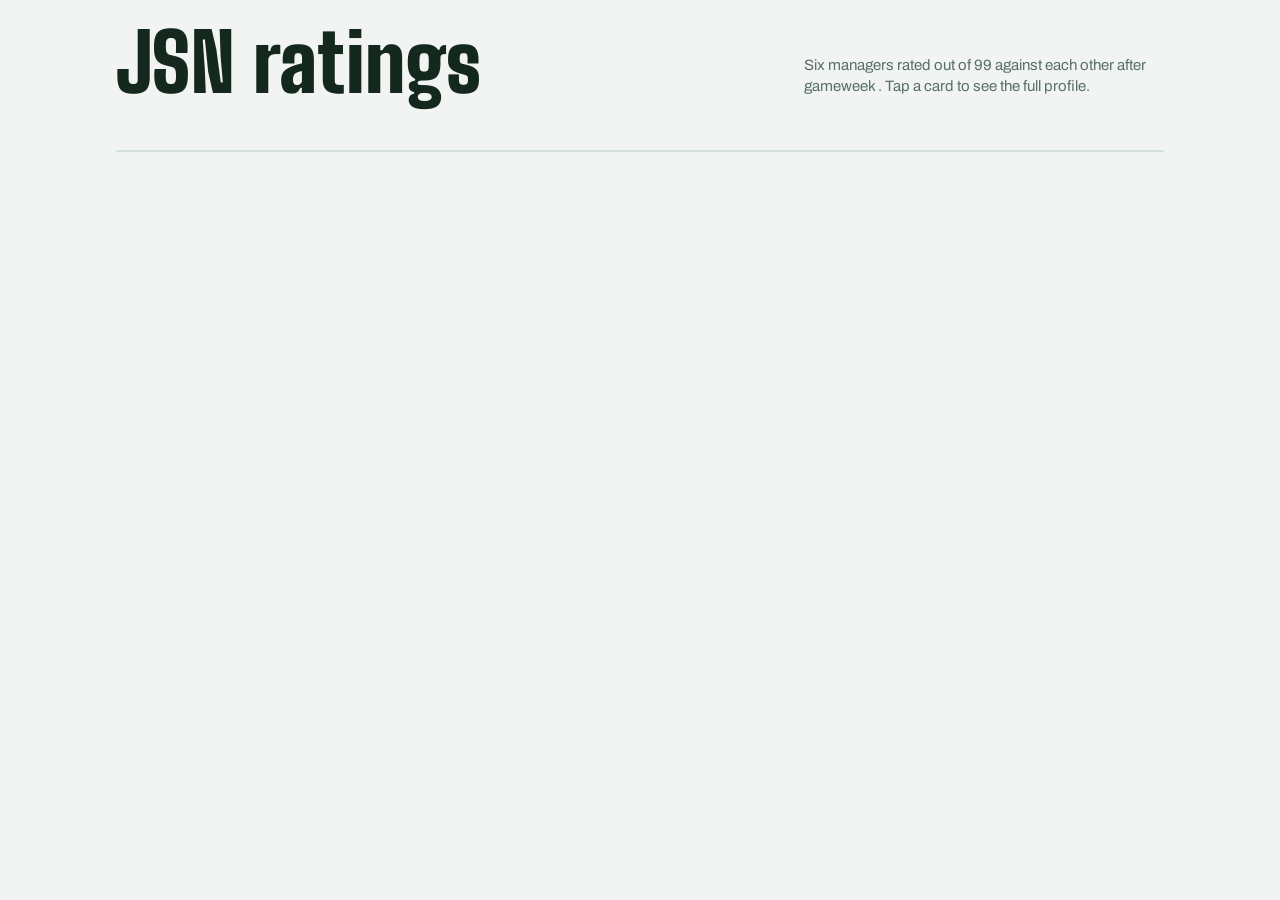
<file: prototypes/src/f-player-cards.html>
<!doctype html>
<html lang="en">
<head>
<meta charset="utf-8">
<meta name="viewport" content="width=device-width,initial-scale=1">
<title>JSN Ratings</title>
<link rel="preconnect" href="https://fonts.googleapis.com">
<link href="https://fonts.googleapis.com/css2?family=Big+Shoulders+Display:wght@700;800;900&family=Archivo:wdth,wght@100,400..800&display=swap" rel="stylesheet">
<style>
:root{--paper:#F1F4F2;--ink:#14281E;--muted:#587064;--line:#D3E0D8;--card:#fff;--pitch:#0B7A47;
--Jim:#E4572E;--Ash:#6C4FD8;--Haz:#0E9F8E;--Cal:#C28500;--Dez:#2A7DE1;--Gear:#D6347F}
*{box-sizing:border-box}
body{margin:0;background:var(--paper);color:var(--ink);font:400 16px/1.45 Archivo,system-ui,sans-serif}
.wrap{max-width:1080px;margin:0 auto;padding:0 16px}
.disp{font-family:'Big Shoulders Display',sans-serif}
header{padding:26px 0 8px;display:flex;justify-content:space-between;align-items:flex-end;gap:16px;flex-wrap:wrap}
header h1{font-family:'Big Shoulders Display';font-weight:900;font-size:clamp(44px,8vw,80px);line-height:.9;margin:0;letter-spacing:.005em}
header p{margin:0;color:var(--muted);max-width:40ch;font-size:15px}
.deck{display:grid;grid-template-columns:repeat(auto-fill,minmax(160px,1fr));gap:14px;padding:18px 0 8px}
.pc{all:unset;cursor:pointer;position:relative;aspect-ratio:3/4.2;border-radius:14px;color:#fff;padding:14px;display:flex;flex-direction:column;overflow:hidden;background:var(--c);box-shadow:0 0 0 0 var(--ink);transition:transform .15s,box-shadow .15s}
.pc::before{content:"";position:absolute;inset:0;background:
 radial-gradient(circle at 50% 108%,transparent 54px,rgba(255,255,255,.16) 55px,rgba(255,255,255,.16) 57px,transparent 58px),
 linear-gradient(rgba(255,255,255,.16),rgba(255,255,255,.16)) 50% 100%/2px 30% no-repeat;pointer-events:none}
.pc:hover{transform:translateY(-3px)}
.pc[aria-pressed=true]{box-shadow:0 0 0 4px var(--paper),0 0 0 7px var(--ink)}
.pc:focus-visible{outline:3px solid var(--ink);outline-offset:4px}
.pc .ovr{font-family:'Big Shoulders Display';font-weight:900;font-size:58px;line-height:.85}
.pc .sty{font-size:12px;font-weight:700;opacity:.9;margin-top:4px}
.pc .nm{font-family:'Big Shoulders Display';font-weight:900;font-size:40px;line-height:.9;margin-top:auto}
.pc .tm{font-size:11px;opacity:.85;white-space:nowrap;overflow:hidden;text-overflow:ellipsis}
.pc .at{display:grid;grid-template-columns:1fr 1fr 1fr;gap:2px 6px;margin-top:10px;padding-top:8px;border-top:1px solid rgba(255,255,255,.35);font-size:12px}
.pc .at span b{font-family:'Big Shoulders Display';font-size:17px;font-weight:800;margin-right:3px}
@media (prefers-reduced-motion:reduce){.pc{transition:none}.pc:hover{transform:none}}
.profile{background:var(--card);border-radius:16px;margin:18px 0 10px;display:grid;grid-template-columns:300px 1fr;overflow:hidden;border:1px solid var(--line)}
@media (max-width:780px){.profile{grid-template-columns:1fr}}
.side{background:var(--c);color:#fff;padding:22px;position:relative}
.side .ovr{font-family:'Big Shoulders Display';font-weight:900;font-size:110px;line-height:.8}
.side .nm{font-family:'Big Shoulders Display';font-weight:900;font-size:64px;line-height:.9;margin-top:10px}
.side p{margin:6px 0 0;opacity:.92}
.side .styl{display:inline-block;margin-top:14px;background:rgba(255,255,255,.2);border-radius:6px;padding:4px 10px;font-weight:700;font-size:14px}
.body{padding:22px;display:grid;gap:22px}
.body h2{font-family:'Big Shoulders Display';font-weight:800;font-size:26px;margin:0 0 8px;line-height:1}
.attr{display:grid;grid-template-columns:110px 40px 1fr;gap:10px;align-items:center;margin:7px 0;font-size:14px}
.attr b{font-family:'Big Shoulders Display';font-size:24px;font-weight:800;text-align:right}
.attr .bar{height:10px;background:var(--paper);border-radius:3px;overflow:hidden}
.attr .bar i{display:block;height:100%}
.attr small{grid-column:3;color:var(--muted);margin-top:-6px;font-size:13px}
.facts{display:grid;grid-template-columns:repeat(auto-fit,minmax(170px,1fr));gap:10px}
.fact{background:var(--paper);border-radius:10px;padding:12px}
.fact span{display:block;font-size:13px;color:var(--muted)}
.fact b{display:block;font-family:'Big Shoulders Display';font-size:30px;font-weight:800;line-height:1.05}
.fact em{font-style:normal;font-size:14px}
.badges{display:flex;flex-wrap:wrap;gap:6px}
.badges span{border:1.5px solid var(--ink);border-radius:6px;padding:3px 10px;font-weight:700;font-size:14px}
.sig{list-style:none;margin:0;padding:0}
.sig li{display:flex;justify-content:space-between;padding:7px 0;border-top:1px solid var(--line)}
.sig li b{font-family:'Big Shoulders Display';font-size:20px;font-weight:800}
.how{color:var(--muted);font-size:13px;padding:6px 0 40px;max-width:72ch}
</style>
</head>
<body>
<div class="wrap">
<header>
  <h1>JSN ratings</h1>
  <p>Six managers rated out of 99 against each other after gameweek <span id="gw"></span>. Tap a card to see the full profile.</p>
</header>
<div class="deck" id="deck"></div>
<section class="profile" id="profile" aria-live="polite"></section>
<p class="how" id="how"></p>
</div>
<script>
const D = __DATA__;
const $ = s => document.querySelector(s);
const esc = s => String(s).replace(/[&<>"]/g, c => ({'&':'&amp;','<':'&lt;','>':'&gt;','"':'&quot;'}[c]));
const sign = n => (n > 0 ? '+' : n < 0 ? '−' : '') + Math.abs(Math.round(n));
const NAMES = ['Jim','Ash','Haz','Cal','Dez','Gear'];
const M = Object.fromEntries(D.table.map(r => [r.manager, r]));
$('#gw').textContent = D.meta.latest_gw;

// Each attribute is scaled within the group: best of the six = 95, worst = 60.
const ATTR = [
  {k: 'CAP', name: 'Captaincy', style: 'Armband specialist', raw: n => M[n].metrics.cap_pts, say: v => `${Math.round(v)} points from the armband`},
  {k: 'SCT', name: 'Scouting', style: 'Scout', raw: n => M[n].metrics.diff_global, say: v => `${Math.round(v)} points from players under 10% owned`},
  {k: 'MKT', name: 'Transfers', style: 'Wheeler-dealer', raw: n => D.transfers[n].normal_net, say: v => `${sign(v)} net from transfers`},
  {k: 'SEL', name: 'Selection', style: 'Selector', raw: n => -M[n].metrics.bench, say: v => `${Math.round(-v)} points left on the bench`},
  {k: 'CON', name: 'Consistency', style: 'Metronome', raw: n => -M[n].metrics.spread, say: v => `${(-v).toFixed(1)} point weekly spread`},
  {k: 'LUK', name: 'Luck', style: 'Chancer', raw: n => D.luck[n].vs_group, say: v => `${sign(v)} against the group's luck`},
];
const R = {};
NAMES.forEach(n => R[n] = {attrs: {}});
ATTR.forEach(a => { const vals = NAMES.map(a.raw), lo = Math.min(...vals), hi = Math.max(...vals);
  NAMES.forEach(n => { const v = a.raw(n); R[n].attrs[a.k] = {score: hi === lo ? 78 : Math.round(60 + 35 * (v - lo) / (hi - lo)), raw: v}; }); });
NAMES.forEach(n => { const s = ATTR.map(a => R[n].attrs[a.k].score);
  R[n].ovr = Math.round(s.reduce((x, y) => x + y, 0) / s.length);
  R[n].style = ATTR.reduce((b, a) => R[n].attrs[a.k].score > R[n].attrs[b.k].score ? a : b).style; });

function nemesis(n) {
  let worst = null, best = null;
  NAMES.filter(o => o !== n).forEach(o => { const p = D.h2h[`${n}-${o}`] || D.h2h[`${o}-${n}`], d = p.wins[o] - p.wins[n];
    if (!worst || d > worst.d) worst = {o, d, me: p.wins[n], them: p.wins[o]};
    if (!best || d < best.d) best = {o, d, me: p.wins[n], them: p.wins[o]}; });
  return {worst, best};
}

const card = n => `<button class="pc" style="--c:${`var(--${n})`}" data-n="${n}" aria-pressed="false" aria-label="${n}, rated ${R[n].ovr}"><span class="ovr">${R[n].ovr}</span><span class="sty">${R[n].style}</span><span class="nm">${n}</span><span class="tm">${esc(M[n].team)}</span><span class="at">${ATTR.map(a => `<span><b>${R[n].attrs[a.k].score}</b>${a.k}</span>`).join('')}</span></button>`;
const order = [...NAMES].sort((a, b) => R[b].ovr - R[a].ovr);
$('#deck').innerHTML = order.map(card).join('');

function profile(n) {
  document.querySelectorAll('.pc').forEach(b => b.setAttribute('aria-pressed', b.dataset.n === n));
  const r = R[n], w = D.weeks[n], gws = Object.entries(w), best = gws.reduce((a, b) => b[1].points > a[1].points ? b : a), worst = gws.reduce((a, b) => b[1].points < a[1].points ? b : a);
  const nm = nemesis(n), held = D.awards.filter(a => a.winners.includes(n)).map(a => a.title);
  const p = $('#profile'); p.style.setProperty('--c', `var(--${n})`);
  p.innerHTML = `<div class="side"><div class="ovr">${r.ovr}</div><div class="nm">${n}</div><p>${esc(M[n].team)}</p><p>${ordinal(M[n].rank)} in the group on ${M[n].points} points.</p><span class="styl">Plays as: ${r.style}</span></div>
  <div class="body">
    <div><h2>Attributes</h2>${ATTR.map(a => `<div class="attr"><span>${a.name}</span><b>${r.attrs[a.k].score}</b><span class="bar"><i style="width:${(r.attrs[a.k].score - 50) * 2}%;background:var(--${n})"></i></span><small>${a.say(r.attrs[a.k].raw)}</small></div>`).join('')}</div>
    <div class="facts">
      <div class="fact"><span>Best week</span><b>${best[1].points}</b><em>Gameweek ${best[0]}, ${esc(best[1].star)} ${best[1].star_pts}</em></div>
      <div class="fact"><span>Worst week</span><b>${worst[1].points}</b><em>Gameweek ${worst[0]}</em></div>
      <div class="fact"><span>Nemesis</span><b style="color:var(--${nm.worst.o})">${nm.worst.d > 0 ? nm.worst.o : 'None yet'}</b><em>${nm.worst.d > 0 ? `Beats ${n} ${nm.worst.them} weeks to ${nm.worst.me}` : `Nobody has beaten ${n} more often than not`}</em></div>
      <div class="fact"><span>Owns</span><b style="color:var(--${nm.best.o})">${nm.best.d < 0 ? nm.best.o : 'Nobody'}</b><em>${nm.best.d < 0 ? `${n} wins ${nm.best.me} weeks to ${nm.best.them}` : 'No clear victim yet'}</em></div>
    </div>
    <div><h2>Signature players</h2><ul class="sig">${D.signature[n].map(s => `<li><span>${esc(s.player)}</span><b>${s.pts}</b></li>`).join('')}</ul></div>
    <div><h2>Trophy cabinet</h2><div class="badges">${held.length ? held.map(t => `<span>${esc(t)}</span>`).join('') : '<span style="border-style:dashed;color:var(--muted)">Empty, for now</span>'}</div></div>
  </div>`;
}
const ordinal = k => k + (['th','st','nd','rd'][(k % 100 - 20) % 10] || ['th','st','nd','rd'][k % 100] || 'th');
$('#deck').addEventListener('click', e => { const b = e.target.closest('.pc'); if (b) { profile(b.dataset.n); $('#profile').scrollIntoView({behavior: matchMedia('(prefers-reduced-motion:reduce)').matches ? 'auto' : 'smooth', block: 'start'}); } });
profile(order[0]);
$('#how').textContent = `How ratings work: each attribute is scored against the other five, so 95 is the best in the group and 60 the worst. The overall is the average of the six. Playing style is your highest attribute. ${D.meta.caveat_ownership}`;
</script>
</body>
</html>
</file>
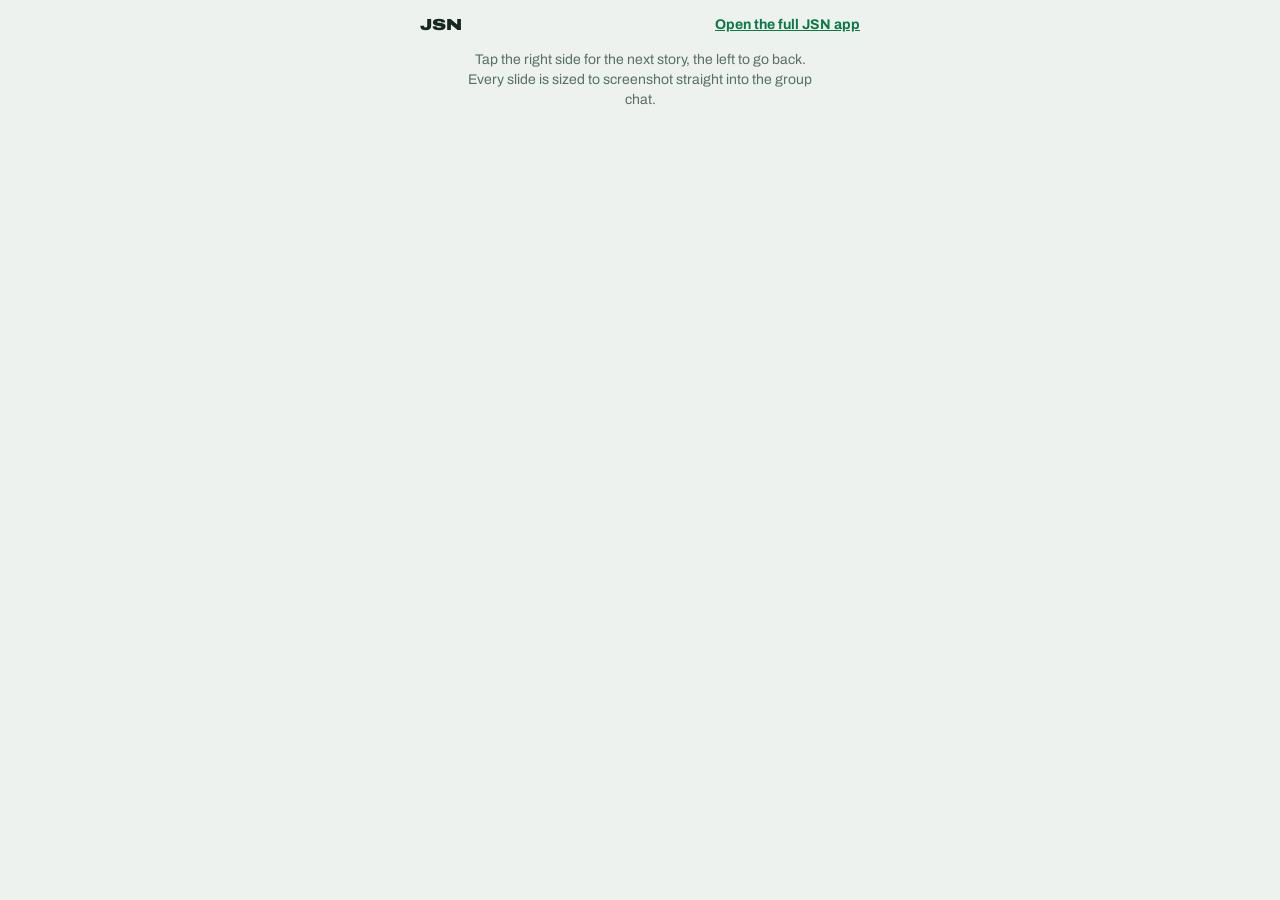
<file: prototypes/src/g-stories.html>
<!doctype html>
<html lang="en">
<head>
<meta charset="utf-8">
<meta name="viewport" content="width=device-width,initial-scale=1">
<title>JSN Stories</title>
<link rel="preconnect" href="https://fonts.googleapis.com">
<link href="https://fonts.googleapis.com/css2?family=Unbounded:wght@500;700;900&family=Archivo:wdth,wght@62..125,400..900&display=swap" rel="stylesheet">
<style>
:root{--paper:#EEF2EF;--ink:#14281E;--muted:#587064;--pitch:#0B7A47;--out:#C8321F;
--Jim:#E4572E;--Ash:#6C4FD8;--Haz:#0E9F8E;--Cal:#C28500;--Dez:#2A7DE1;--Gear:#D6347F}
*{box-sizing:border-box}
body{margin:0;background:var(--paper);color:var(--ink);font:400 16px/1.4 Archivo,system-ui,sans-serif;min-height:100vh;padding:14px 16px 30px}
.top{width:min(440px,100%);margin:0 auto 12px;display:flex;justify-content:space-between;align-items:center;font-size:14px}
.top b{font-weight:900;font-stretch:125%;font-size:16px}
.top a{color:var(--pitch);font-weight:700}
.hint{color:var(--muted);font-size:14px;text-align:center;margin:14px auto 0;max-width:44ch}
/*@include stories.css*/
</style>
</head>
<body>
<div class="top"><b>JSN</b><a href="h-combined.html">Open the full JSN app</a></div>
<div id="root"></div>
<p class="hint">Tap the right side for the next story, the left to go back. Every slide is sized to screenshot straight into the group chat.</p>
<script>
const D = __DATA__;
/*@include stories.js*/
JSNStories.mount(document.getElementById('root'), D, {
  start: parseInt(location.hash.slice(1)) || 1,  // #3 opens the third slide
  onChange: n => history.replaceState(null, '', '#' + n),
});
</script>
</body>
</html>
</file>
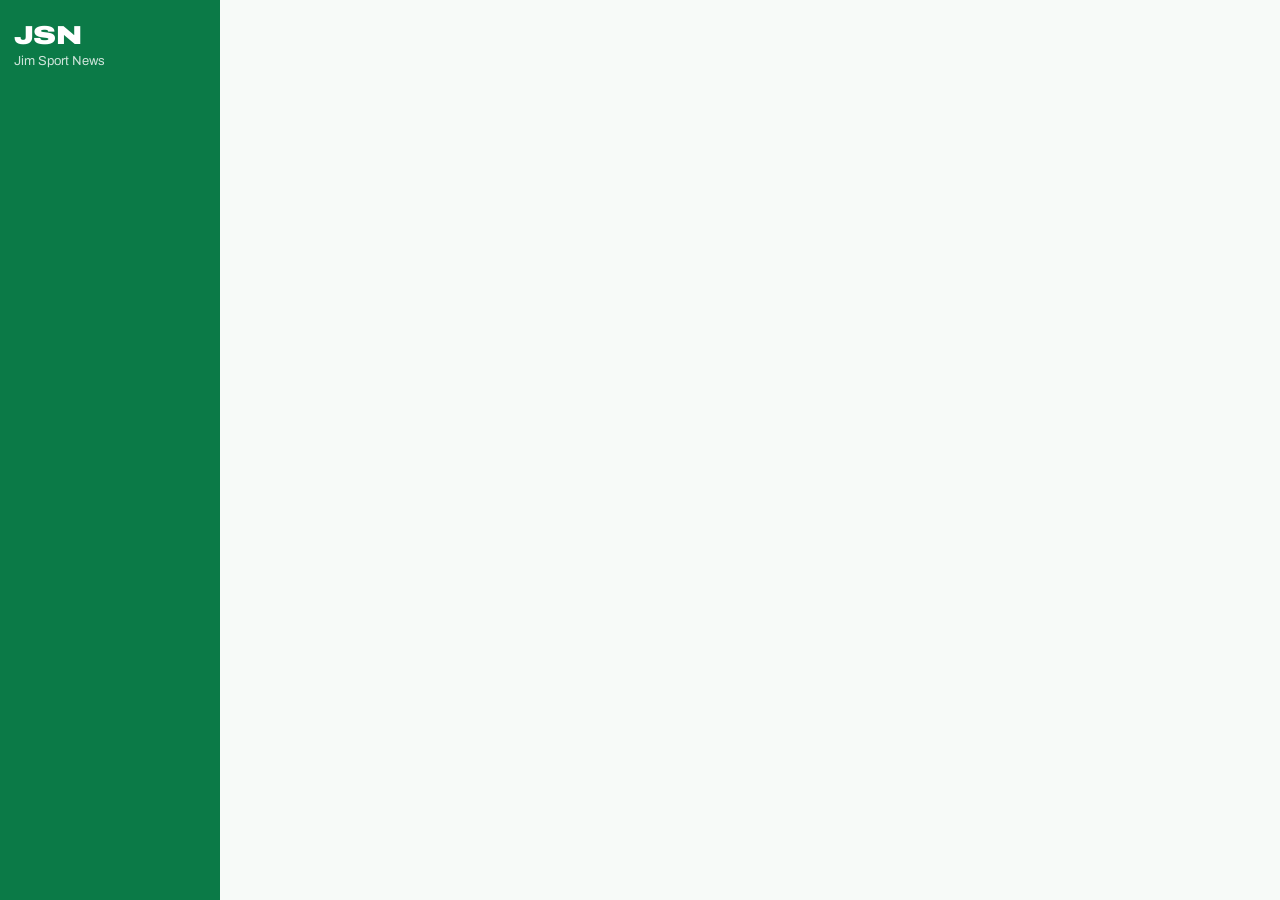
<file: prototypes/src/h-combined.html>
<!doctype html>
<html lang="en">
<head>
<meta charset="utf-8">
<meta name="viewport" content="width=device-width,initial-scale=1">
<title>JSN</title>
<link rel="preconnect" href="https://fonts.googleapis.com">
<link href="https://fonts.googleapis.com/css2?family=Unbounded:wght@500;700;900&family=Archivo:wdth,wght@62..125,400..900&display=swap" rel="stylesheet">
<style>
:root{--paper:#F7FAF8;--ink:#14281E;--muted:#587064;--pitch:#0B7A47;--card:#FFFFFF;--line:#D6E6DC;--wash:#EAF3ED;--out:#C8321F;--doubt:#B7790A;
--Jim:#E4572E;--Ash:#6C4FD8;--Haz:#0E9F8E;--Cal:#C28500;--Dez:#2A7DE1;--Gear:#D6347F}
*{box-sizing:border-box}
body{margin:0;background:var(--paper);color:var(--ink);font:400 16px/1.45 Archivo,system-ui,sans-serif}
.shell{display:grid;grid-template-columns:220px 1fr;min-height:100vh}
.rail{background:var(--pitch);color:#fff;padding:22px 14px;position:sticky;top:0;height:100vh;display:flex;flex-direction:column;gap:20px}
.brand strong{display:block;font-weight:900;font-stretch:125%;font-size:26px;letter-spacing:-.02em;line-height:1}
.brand small{opacity:.8;font-size:13px}
.tabs{display:flex;flex-direction:column;gap:2px}
.tabs button{all:unset;cursor:pointer;padding:9px 12px;border-radius:7px;font-weight:600;font-size:15px;display:flex;justify-content:space-between;align-items:center}
.tabs button:hover{background:rgba(255,255,255,.08)}
.tabs button[aria-selected=true]{background:#fff;color:var(--pitch)}
.tabs button:focus-visible{outline:3px solid #fff;outline-offset:2px}
.tabs .n{font-size:12px;font-weight:700;background:rgba(255,255,255,.18);border-radius:99px;padding:1px 7px}
.tabs button[aria-selected=true] .n{background:var(--wash)}
.legend{margin-top:auto;display:grid;grid-template-columns:1fr 1fr;gap:6px 10px;font-size:13px;font-weight:600}
.legend span{display:flex;align-items:center;gap:6px}
.sw{display:inline-block;width:9px;height:9px;border-radius:2px;flex:none}
main{padding:28px 32px 60px;max-width:960px;width:100%;min-width:0}
@media (max-width:760px){
  .shell{grid-template-columns:minmax(0,1fr)}
  .rail{min-width:0}
  .rail{position:sticky;height:auto;padding:12px 12px 10px;gap:10px;z-index:5}
  .brand{display:flex;align-items:baseline;gap:10px}.brand strong{font-size:20px}
  .tabs{flex-direction:row;overflow-x:auto;gap:4px;margin:0 -12px;padding:0 12px}
  .tabs button{flex:none;padding:7px 11px;font-size:14px;gap:6px}
  .legend{display:none}
  main{padding:18px 16px 50px}
}
h1{font-weight:900;font-stretch:125%;font-size:clamp(28px,5vw,44px);letter-spacing:-.025em;line-height:1.02;margin:0}
h2{font-weight:900;font-stretch:125%;font-size:20px;letter-spacing:-.015em;margin:0 0 4px}
.sub{color:var(--muted);margin:8px 0 0;max-width:60ch}
.panel[hidden]{display:none}
.grid{display:grid;gap:12px;margin-top:20px}
.g2{grid-template-columns:repeat(auto-fill,minmax(260px,1fr))}
.box{background:var(--card);border:1px solid var(--line);border-radius:10px;padding:16px}

/* story launcher */
.launch{all:unset;box-sizing:border-box;cursor:pointer;display:grid;grid-template-columns:auto 1fr auto;gap:16px;align-items:center;width:100%;background:var(--pitch);color:#fff;border-radius:12px;padding:14px 16px;margin-top:18px}
.launch:focus-visible{outline:3px solid var(--ink);outline-offset:3px}
.launch .thumbs{display:flex;gap:4px}
.launch .thumbs i{width:22px;height:28px;border-radius:4px;border:1.5px solid rgba(255,255,255,.7)}
.launch strong{display:block;font-family:Unbounded,sans-serif;font-weight:900;font-size:17px;line-height:1.15}
.launch small{display:block;opacity:.85;font-size:14px;margin-top:2px}
.launch .go{background:#fff;color:var(--pitch);font-weight:800;border-radius:8px;padding:8px 14px}
@media (max-width:560px){.launch{grid-template-columns:1fr auto}.launch .thumbs{display:none}}
.alone{display:inline-block;margin-top:8px;font-size:14px;color:var(--pitch);font-weight:600}
.overlay{position:fixed;inset:0;z-index:50;background:rgba(14,32,22,.86);overflow:auto;padding:52px 16px 24px}
.overlay[hidden]{display:none}
.overlay .close{position:fixed;top:12px;right:14px;font:700 15px Archivo,sans-serif;background:#fff;color:var(--ink);border:0;border-radius:8px;padding:8px 14px;cursor:pointer}
.overlay .close:focus-visible{outline:3px solid #fff;outline-offset:2px}
.overlay .st-nav span{color:#E3EEE7}
.overlay .st-bars i{background:rgba(255,255,255,.25)}
.overlay .st-bars i.on{background:#fff}

/* this week */
.spot{display:grid;grid-template-columns:1fr 1fr;gap:12px;margin-top:20px}
.spot>div{border-radius:12px;padding:14px 16px;color:#fff}
.spot .k{font-size:12px;font-weight:800;letter-spacing:.08em;text-transform:uppercase;opacity:.85}
.spot .p{font-weight:900;font-stretch:125%;font-size:26px;letter-spacing:-.02em;line-height:1.05;margin:4px 0 2px}
.spot .chips span{background:rgba(255,255,255,.18);color:#fff}
.spot .n{float:right;font-weight:900;font-stretch:125%;font-size:44px;line-height:.9}
@media (max-width:560px){.spot{grid-template-columns:1fr}}
.wtw{margin-top:12px;padding:4px 16px}
.wt{width:100%;border-collapse:collapse;font-size:15px}
.wt th{text-align:left;font-size:12px;letter-spacing:.06em;text-transform:uppercase;color:var(--muted);font-weight:700;padding:10px 6px 6px;border-bottom:1px solid var(--ink)}
.wt td{padding:11px 6px;border-bottom:1px solid var(--line);white-space:nowrap}
.wt tr:last-child td{border-bottom:0}
.wt .n{text-align:right}
.wt .nm{display:flex;align-items:center;gap:7px}
.wt .pts{font-weight:900;font-stretch:125%;font-size:22px;font-variant-numeric:tabular-nums}
.wt small{margin-left:4px;font-weight:700;color:var(--muted)}
.wt .up{color:var(--pitch)}.wt .dn{color:var(--out)}.wt .mu{color:var(--muted)}
@media (max-width:560px){.wt .hide{display:none}.wtw{padding:4px 10px}}
.tag{display:inline-block;font-size:12px;font-weight:700;border-radius:5px;padding:1px 7px;margin-left:4px;vertical-align:2px}
.tag.w{background:var(--pitch);color:#fff}.tag.s{background:var(--wash);color:var(--muted)}
.chips{display:flex;flex-wrap:wrap;gap:5px;margin-top:6px}
.chips span{display:inline-flex;align-items:center;gap:5px;background:var(--wash);border-radius:5px;padding:2px 8px 2px 7px;font-size:13px;font-weight:600}

/* charts */
.r{display:grid;grid-template-columns:56px 1fr 52px;gap:10px;align-items:center;margin:6px 0;font-size:14px}
.r b{font-weight:700;display:flex;align-items:center;gap:6px}
.r .b{height:10px;background:var(--wash);border-radius:2px;overflow:hidden}
.r .b i{display:block;height:100%}
.r span:last-child{text-align:right;font-weight:700}
.aw .title{font-weight:700;font-size:14px;margin:0}
.aw .win{font-weight:900;font-stretch:125%;font-size:30px;letter-spacing:-.02em;line-height:1.05;margin:2px 0}
.aw .blurb{font-size:14px;color:var(--muted);margin:0 0 10px}
.dv{display:grid;grid-template-columns:56px 1fr;gap:10px;align-items:center;margin:7px 0;font-size:14px}
.dv b{font-weight:700;display:flex;align-items:center;gap:6px}
.ax{position:relative;height:22px;background:linear-gradient(var(--line),var(--line)) center/2px 100% no-repeat}
.ax i{position:absolute;top:3px;bottom:3px;border-radius:2px}
.ax em{position:absolute;top:0;line-height:22px;font-style:normal;font-weight:700;font-size:13px}

/* table */
.tbl{width:100%;border-collapse:collapse;font-size:15px}
.tbl th{text-align:left;font-size:13px;color:var(--muted);font-weight:600;padding:6px 8px;border-bottom:2px solid var(--ink)}
.tbl td{padding:10px 8px;border-bottom:1px solid var(--line)}
.tbl td.num,.tbl th.num{text-align:right;font-variant-numeric:tabular-nums}
.tbl .tot{font-weight:900;font-stretch:125%;font-size:20px}
.pitchwrap{display:grid;grid-template-columns:minmax(0,300px) 1fr;gap:20px;align-items:start;margin-top:20px}
@media (max-width:760px){.pitchwrap{grid-template-columns:1fr}}
.pitch{width:100%;max-width:340px;margin:0 auto;height:auto;border-radius:6px;display:block}
.pitch text{font-family:Archivo,sans-serif}

/* news, versus */
.flag{border:1px solid var(--line);border-left:5px solid var(--out);border-radius:0 10px 10px 0;background:var(--card);padding:12px 14px}
.flag.doubt{border-left-color:var(--doubt)}
.flag .st{font-weight:700;font-size:13px;color:var(--out)}.flag.doubt .st{color:var(--doubt)}
.mini{list-style:none;margin:8px 0 0;padding:0;font-size:14px}
.mini li{display:flex;justify-content:space-between;gap:8px;padding:5px 0;border-top:1px solid var(--line)}
.pick{display:flex;gap:8px;align-items:center;margin-top:16px;max-width:420px}
.pick select{font:600 16px Archivo,sans-serif;color:var(--ink);background:var(--card);border:1px solid var(--line);border-radius:7px;padding:8px 10px;flex:1}
.pick select:focus-visible{outline:3px solid var(--pitch);outline-offset:2px}
.vs{display:grid;grid-template-columns:1fr 1fr;gap:12px}
.vs>div{border-top:4px solid;padding-top:8px}
.vs .big{font-weight:900;font-stretch:125%;font-size:40px;line-height:1}
.vs p{margin:2px 0 0;font-size:14px;color:var(--muted)}
/* transfer news */
.deals{grid-template-columns:1fr 1fr}@media (max-width:560px){.deals{grid-template-columns:1fr}}
.deal{display:grid;grid-template-columns:auto 1fr;gap:2px 12px;align-items:baseline}
.deal .n{grid-row:span 2;font-weight:900;font-stretch:125%;font-size:40px;line-height:1}
.deal p{margin:0;font-size:14px;color:var(--muted)}
.mk h2{display:flex;align-items:center;gap:8px}
.mk h2 .n{margin-left:auto;font-size:28px;line-height:1}
.mk .lbl{font-size:13px;color:var(--muted);margin:0}
.mk .st{display:grid;grid-template-columns:repeat(3,1fr);gap:6px;margin:10px 0}
.mk .st div{background:var(--wash);border-radius:8px;padding:6px 8px}
.mk .st small{display:block;font-size:12px;color:var(--muted)}
.mk .st b{font-weight:900;font-stretch:125%;font-size:20px}
.mk .rec{display:flex;gap:3px;flex-wrap:wrap;margin:4px 0 2px}
.mk .rec i{width:14px;height:14px;border-radius:3px}
.mini .in{color:var(--pitch)}.mini .out{color:var(--out)}
.foot{color:var(--muted);font-size:13px;margin-top:40px}
/*@include stories.css*/
</style>
</head>
<body>
<div class="shell">
<aside class="rail">
  <div class="brand"><strong>JSN</strong><small>Jim Sport News</small></div>
  <div class="tabs" role="tablist" aria-label="Sections" id="tabs"></div>
  <div class="legend" id="legend"></div>
</aside>
<main id="main"></main>
</div>
<div class="overlay" id="overlay" role="dialog" aria-modal="true" aria-label="Gameweek stories" hidden>
  <button class="close" id="close">Close</button>
  <div id="storyroot"></div>
</div>
<script>
const D = __DATA__;
/*@include stories.js*/
const $ = s => document.querySelector(s);
const esc = s => String(s).replace(/[&<>"]/g, c => ({'&':'&amp;','<':'&lt;','>':'&gt;','"':'&quot;'}[c]));
const minus = n => n < 0 ? '−' + -n : n;
const sign = n => (n > 0 ? '+' : n < 0 ? '−' : '') + Math.abs(Math.round(n));
const NAMES = ['Jim','Ash','Haz','Cal','Dez','Gear'];
const col = n => `var(--${n})`;
const sw = n => `<i class="sw" style="background:${col(n)}"></i>`;
const chip = n => `<span>${sw(n)}${n}</span>`;
const list = a => a.length < 3 ? a.join(' and ') : a.slice(0, -1).join(', ') + ' and ' + a.slice(-1);
const aw = k => D.awards.find(a => a.key === k);
const GW = D.meta.latest_gw, T = D.table;
const bars = (rows, f) => { const m = Math.max(...rows.map(r => Math.abs(r.value))) || 1;
  return rows.map(r => `<div class="r"><b>${sw(r.manager)}${r.manager}</b><span class="b"><i style="width:${Math.max(3, Math.abs(r.value) / m * 100)}%;background:${col(r.manager)}"></i></span><span>${f(r.value)}</span></div>`).join(''); };
const diverge = (rows, f) => { const m = Math.max(...rows.map(r => Math.abs(r.value))) || 1;
  return rows.map(r => { const w = Math.abs(r.value) / m * 36, p = r.value >= 0;
    return `<div class="dv"><b>${sw(r.manager)}${r.manager}</b><div class="ax"><i style="${p ? 'left:50%' : 'right:50%'};width:${w}%;background:${col(r.manager)}"></i><em style="${p ? `left:calc(50% + ${w}% + 6px)` : `right:calc(50% + ${w}% + 6px)`}">${f(r.value)}</em></div></div>`; }).join(''); };
const groups = {};
D.jsn.filter(i => i.severity !== 'info').forEach(i => { const k = i.kind + i.player + i.text; (groups[k] ||= {...i, who: []}).who.push(i.manager); });
const NEWS = Object.values(groups);
const SLIDES = JSNStories.build(D);

// ---- This week ----
const wk = NAMES.map(n => ({n, ...D.weeks[n][GW]})).sort((a, b) => b.points - a.points);
const winner = D.gw_winners[GW], caps = {};
wk.forEach(w => { (caps[w.captain] ||= {pts: w.captain_pts, who: []}).who.push(w.n); });
const capList = Object.entries(caps).sort((a, b) => b[1].pts - a[1].pts);
// player and flop of the week across everyone's XIs
const pick = (k, better) => { const best = wk.reduce((a, w) => better(w[k + '_pts'], a[k + '_pts']) ? w : a);
  return {player: best[k], pts: best[k + '_pts'], who: wk.filter(w => w[k] === best[k]).map(w => w.n)}; };
const potw = pick('star', (a, b) => a > b), fotw = pick('flop', (a, b) => a < b);
const spot = `<div class="spot"><div style="background:var(--pitch)"><span class="n">${potw.pts}</span><span class="k">Player of the week</span><div class="p">${esc(potw.player)}</div><div class="chips">${potw.who.map(chip).join('')}</div></div><div style="background:var(--out)"><span class="n">${minus(fotw.pts)}</span><span class="k">Flop of the week</span><div class="p">${esc(fotw.player)}</div><div class="chips">${fotw.who.map(chip).join('')}</div></div></div>`;
const capLine = capList.length > 1 ? `${capList[0][0]} beat ${capList[capList.length - 1][0]} by ${capList[0][1].pts - capList[capList.length - 1][1].pts} on the armband.` : `Everyone captained ${capList[0][0]}.`;
const thisWeek = `<h1>${list(winner.winners)} ${winner.winners.length > 1 ? 'share' : 'wins'} gameweek ${GW} with ${winner.top}</h1>
<p class="sub">${list(winner.spoon)} ${winner.spoon.length > 1 ? 'take' : 'takes'} the wooden spoon with ${winner.low}. ${capLine}</p>
<button class="launch" id="launch"><span class="thumbs" aria-hidden="true">${SLIDES.slice(1, 7).map(s => `<i style="background:${s.bg}"></i>`).join('')}</span><span><strong>Gameweek ${GW} in ${SLIDES.length} stories</strong><small>The winner, the spoon, the armband, the bench and more. Made to screenshot into the chat.</small></span><span class="go">Watch</span></button>
<a class="alone" href="g-stories.html">Open the stories on their own page</a>
${spot}
<div class="box wtw"><table class="wt"><thead><tr><th>Manager</th><th class="n">Pts</th><th>Top</th><th class="hide">Good</th><th>Flop</th><th class="n hide">Bench</th><th class="n hide">Hit</th></tr></thead><tbody>${wk.map(w => `<tr><td><b class="nm">${sw(w.n)}${w.n}</b></td><td class="n pts"${winner.winners.includes(w.n) ? ` style="color:${col(w.n)}"` : ''}>${w.points}</td><td>${esc(w.star)}<small class="up">${w.star_pts}</small></td><td class="hide">${esc(w.good)}<small>${w.good_pts}</small></td><td>${esc(w.flop)}<small class="dn">${minus(w.flop_pts)}</small></td><td class="n hide">${w.bench_pts}</td><td class="n hide${w.hits ? ' dn' : ' mu'}">${w.hits ? '−' + w.hits : '–'}${w.chip ? ` <small>${w.chip}</small>` : ''}</td></tr>`).join('')}</tbody></table></div>`;

// ---- Table ----
const pos = [[180, 62], [100, 180], [260, 180], [100, 298], [260, 298], [180, 408]];
let svg = '<rect width="360" height="500" fill="#0B7A47"/>';
for (let i = 0; i < 8; i++) svg += `<rect y="${i * 62.5}" width="360" height="31.25" fill="#0E8A52"/>`;
svg += `<g fill="none" stroke="#fff" stroke-width="2" opacity=".85"><rect x="14" y="14" width="332" height="472"/><line x1="14" y1="250" x2="346" y2="250"/><circle cx="180" cy="250" r="42"/><rect x="95" y="14" width="170" height="62"/><rect x="95" y="424" width="170" height="62"/><rect x="140" y="14" width="80" height="26"/><rect x="140" y="460" width="80" height="26"/></g>`;
svg += T.map((r, i) => { const [x, y] = pos[i]; return `<g><circle cx="${x}" cy="${y}" r="27" fill="${col(r.manager)}" stroke="#fff" stroke-width="${i ? 2 : 4}"/><text x="${x}" y="${y + 9}" text-anchor="middle" font-size="26" font-weight="900" fill="#fff">${r.rank}</text><text x="${x}" y="${y + 47}" text-anchor="middle" font-size="15" font-weight="800" fill="#fff">${esc(r.manager)}</text><text x="${x}" y="${y + 63}" text-anchor="middle" font-size="12" fill="#fff">${r.points} pts</text></g>`; }).join('');
const wins = n => Object.values(D.gw_winners).filter(g => g.winners.includes(n)).length;
const table = `<h1>${esc(T[0].manager)} leads by ${T[0].points - T[1].points}</h1><p class="sub">${esc(T[T.length - 1].manager)} is in goal, ${T[0].points - T[T.length - 1].points} back.</p>
<div class="pitchwrap"><svg class="pitch" viewBox="0 0 360 500" role="img" aria-label="League table as a formation">${svg}</svg>
<div class="box" style="overflow-x:auto"><table class="tbl"><thead><tr><th></th><th>Manager</th><th class="num">GW${GW}</th><th class="num">Weeks won</th><th class="num">Hits</th><th class="num">Total</th></tr></thead><tbody>${T.map(r => `<tr><td>${r.rank}</td><td><b style="display:flex;align-items:center;gap:7px">${sw(r.manager)}${r.manager}</b><span style="font-size:13px;color:var(--muted)">${esc(r.team)}</span></td><td class="num">${r.gw_points}</td><td class="num">${wins(r.manager)}</td><td class="num">${r.hits ? '−' + r.hits : '0'}</td><td class="num tot">${r.points}</td></tr>`).join('')}</tbody></table></div></div>`;

// ---- Awards ----
const fmt = (a, v) => a.key === 'template' ? v.toFixed(1) + '%' : a.key === 'milner' ? v.toFixed(1) : ['lucky','unlucky'].includes(a.key) ? sign(v) : Math.round(v);
const awards = `<h1>Season awards</h1><p class="sub">After gameweek ${GW}. Every ranking is open so you can see who was close.</p><div class="grid g2">${['milner','differential','lucky','unlucky','captain','regret','bench','template'].map(k => { const a = aw(k), rows = a.ranking.filter(r => r.eligible !== false);
  return `<div class="box aw"><p class="title">${esc(a.title)}</p><div class="win">${a.winners.map(n => `<span style="color:${col(n)}">${n}</span>`).join(' + ')}</div><p class="blurb">${esc(a.blurb)}</p>${rows.length > 1 ? bars(rows, v => fmt(a, v)) : `<p class="blurb">Only ${rows[0].manager} is eligible right now.</p>`}</div>`; }).join('')}</div>`;

// ---- Luck ----
const L = Object.entries(D.luck).map(([manager, x]) => ({manager, value: x.vs_group, ...x})).sort((a, b) => b.value - a.value);
const luck = `<h1>${esc(L[0].manager)} is riding it. ${esc(L[L.length - 1].manager)} is not.</h1><p class="sub">Points above or below what each squad's chances deserved, against the group average. Based on xG, xA and expected goals conceded.</p>
<div class="grid"><div class="box">${diverge(L, sign)}</div></div><div class="grid g2">${L.map(x => `<div class="box"><h2 style="display:flex;align-items:center;gap:8px">${sw(x.manager)}${x.manager}</h2><ul class="mini">${x.lucky_players.slice(0, 2).map(p => `<li><span>${esc(p.player)}</span><b>${sign(p.pts)}</b></li>`).join('')}${x.unlucky_players.slice(0, 1).map(p => `<li><span>${esc(p.player)}</span><b>${sign(p.pts)}</b></li>`).join('')}</ul></div>`).join('')}</div>`;

// ---- Transfer news: how good is each manager in the market ----
// Every move outside a wildcard counts (Free Hits are already left out); hits come off the profit.
const MK = NAMES.map(n => { const moves = D.transfers[n].all.filter(t => t.chip !== 'wildcard'), hits = T.find(r => r.manager === n).hits,
  gained = moves.reduce((a, t) => a + t.net, 0), won = moves.filter(t => t.net > 0).length;
  return {manager: n, moves, hits, won, value: gained - hits,
    best: moves.reduce((a, t) => !a || t.net > a.net ? t : a, null), worst: moves.reduce((a, t) => !a || t.net < a.net ? t : a, null)}; })
  .sort((a, b) => b.value - a.value);
const allMoves = MK.flatMap(m => m.moves.map(t => ({...t, m: m.manager})));
const steal = allMoves.reduce((a, t) => t.net > a.net ? t : a), howler = allMoves.reduce((a, t) => t.net < a.net ? t : a);
const mkTop = MK[0], mkBot = MK[MK.length - 1];
const pct = m => m.moves.length ? Math.round(m.won / m.moves.length * 100) + '%' : '–';
const transfers = `<h1>${mkTop.manager} owns the market. ${mkBot.manager} is paying for it.</h1><p class="sub">Market profit: points from the players you bought, minus what the players you sold scored while you'd have had them, minus hits. Wildcards left out.</p>
<div class="grid deals"><div class="box deal"><span class="n" style="color:var(--pitch)">${sign(steal.net)}</span><h2>Steal of the season</h2><p>${steal.m} bought ${esc(steal.in)} for ${esc(steal.out)} in gameweek ${steal.gw}: ${steal.pts_in} points to ${steal.pts_out}.</p></div>
<div class="box deal"><span class="n" style="color:var(--out)">${sign(howler.net)}</span><h2>Howler of the season</h2><p>${howler.m} sold ${esc(howler.out)} for ${esc(howler.in)} in gameweek ${howler.gw}: ${howler.pts_out} points walked out, ${howler.pts_in} came in.</p></div></div>
<div class="grid"><div class="box"><h2>Market profit after hits</h2>${diverge(MK, sign)}</div></div>
<div class="grid g2">${MK.map((m, i) => `<div class="box mk"><h2>${sw(m.manager)}${m.manager}<span class="n" style="color:${m.value < 0 ? 'var(--out)' : 'var(--pitch)'}">${sign(m.value)}</span></h2><p class="lbl">${['1st','2nd','3rd','4th','5th','6th'][i]} in the market</p>
<div class="st"><div><small>Moves</small><b>${m.moves.length}</b></div><div><small>Paid off</small><b>${pct(m)}</b></div><div><small>Hits</small><b>${m.hits ? '−' + m.hits : '0'}</b></div></div>
<div class="rec" role="img" aria-label="${m.won} of ${m.moves.length} moves paid off">${m.moves.map(t => `<i title="GW${t.gw}: ${esc(t.in)} for ${esc(t.out)}, ${sign(t.net)}" style="background:${t.net > 0 ? 'var(--pitch)' : t.net < 0 ? 'var(--out)' : 'var(--line)'}"></i>`).join('')}</div>
<ul class="mini">${m.moves.length ? `<li><span>Best: ${esc(m.best.in)} for ${esc(m.best.out)}, GW${m.best.gw}</span><b class="in">${sign(m.best.net)}</b></li><li><span>Worst: ${esc(m.worst.in)} for ${esc(m.worst.out)}, GW${m.worst.gw}</span><b class="out">${sign(m.worst.net)}</b></li>` : '<li>No transfers yet</li>'}</ul></div>`).join('')}</div>`;

// ---- Team news ----
const news = `<h1>Team news</h1><p class="sub">Things that look wrong in your squads before gameweek ${D.meta.next_gw}.</p><div class="grid">${NEWS.map(g => `<div class="flag ${g.severity}"><span class="st">${g.severity === 'out' ? 'Out' : 'Doubtful'}</span><h2>${esc(g.player)}</h2><p class="sub" style="margin-top:0">${esc(g.text)}</p><div class="chips">${g.who.map(chip).join('')}</div></div>`).join('')}</div>`;

// ---- Versus ----
const versus = `<h1>Head to head</h1><p class="sub">Pick two. Gameweeks won, how alike your teams are, and the players who made the difference.</p><div class="pick"><select id="sa" aria-label="First manager">${NAMES.map(n => `<option${n === 'Jim' ? ' selected' : ''}>${n}</option>`).join('')}</select><b>v</b><select id="sb" aria-label="Second manager">${NAMES.map(n => `<option${n === 'Dez' ? ' selected' : ''}>${n}</option>`).join('')}</select></div><div class="grid"><div class="box" id="vsout" aria-live="polite"></div></div>`;

const TABS = [['week', 'This week', thisWeek], ['table', 'Table', table], ['awards', 'Awards', awards], ['luck', 'Luck', luck], ['transfers', 'Transfer news', transfers], ['news', 'Team news', news, NEWS.length], ['versus', 'Versus', versus]];
$('#tabs').innerHTML = TABS.map(([id, label, , n]) => `<button role="tab" id="t-${id}" aria-controls="p-${id}" aria-selected="false">${label}${n ? `<span class="n">${n}</span>` : ''}</button>`).join('');
$('#main').innerHTML = TABS.map(([id, , html]) => `<section class="panel" role="tabpanel" id="p-${id}" aria-labelledby="t-${id}" hidden>${html}</section>`).join('') + `<p class="foot">Updated ${D.meta.updated.slice(0, 10)}. ${esc(D.meta.caveat_ownership)}</p>`;
$('#legend').innerHTML = NAMES.map(chip).join('');

function show(id) {
  TABS.forEach(([t]) => { $(`#t-${t}`).setAttribute('aria-selected', t === id); $(`#p-${t}`).hidden = t !== id; });
  history.replaceState(null, '', '#' + id);
}
$('#tabs').addEventListener('click', e => { const b = e.target.closest('button'); if (b) { show(b.id.slice(2)); window.scrollTo(0, 0); } });

// stories open full-screen over the app
const ov = $('#overlay');
let player = null;
function openStories() {
  ov.hidden = false; document.body.style.overflow = 'hidden';
  if (!player) player = JSNStories.mount($('#storyroot'), D, {isActive: () => !ov.hidden}); else player.goto(1);
  $('#close').focus();
}
function closeStories() { ov.hidden = true; document.body.style.overflow = ''; $('#launch').focus(); }
$('#launch').addEventListener('click', openStories);
$('#close').addEventListener('click', closeStories);
ov.addEventListener('click', e => { if (e.target === ov) closeStories(); });
document.addEventListener('keydown', e => { if (e.key === 'Escape' && !ov.hidden) closeStories(); });

const start = location.hash.slice(1);
show(TABS.some(([t]) => t === start) ? start : 'week');
if (start === 'stories') openStories();

function renderVs() {
  const a = $('#sa').value, b = $('#sb').value, out = $('#vsout');
  if (a === b) { out.innerHTML = '<p class="sub">Pick two different managers.</p>'; return; }
  const p = D.h2h[`${a}-${b}`] || D.h2h[`${b}-${a}`], w = p.wins;
  out.innerHTML = `<div class="vs">${[a, b].map(n => `<div style="border-color:${col(n)}"><span class="big" style="color:${col(n)}">${w[n]}</span><p>${w[n] === 1 ? 'gameweek' : 'gameweeks'} won by ${n}. Season: ${p.points[n]}.</p><ul class="mini">${p.decided_by[n].map(d => `<li><span>${esc(d.player)}</span><b>${d.pts}</b></li>`).join('')}</ul></div>`).join('')}</div><p class="sub">${w.draw ? `${w.draw} drawn. ` : ''}Their XIs share ${p.xi_overlap}% of players on average. The lists show points from players only one of them started.</p>`;
}
$('#sa').addEventListener('change', renderVs); $('#sb').addEventListener('change', renderVs); renderVs();
</script>
</body>
</html>
</file>
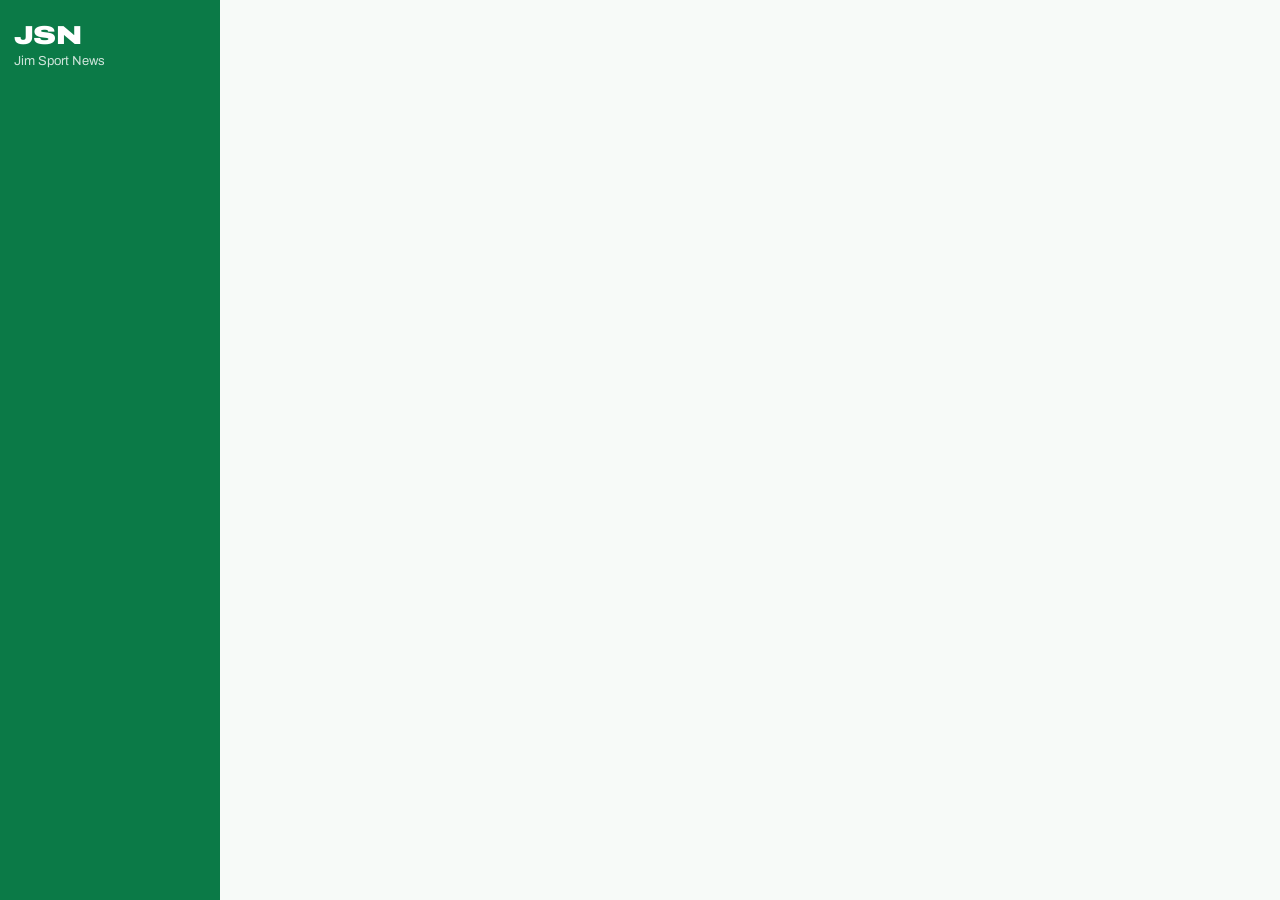
<file: prototypes/src/j-next.html>
<!doctype html>
<html lang="en">
<head>
<meta charset="utf-8">
<meta name="viewport" content="width=device-width,initial-scale=1">
<title>JSN</title>
<meta name="robots" content="noindex,nofollow">
<link rel="preconnect" href="https://fonts.googleapis.com">
<link href="https://fonts.googleapis.com/css2?family=Unbounded:wght@500;700;900&family=Archivo:wdth,wght@62..125,400..900&display=swap" rel="stylesheet">
<style>
:root{--paper:#F7FAF8;--ink:#14281E;--muted:#587064;--pitch:#0B7A47;--card:#FFFFFF;--line:#D6E6DC;--wash:#EAF3ED;--out:#C8321F;--doubt:#B7790A;
--Jim:#E4572E;--Ash:#6C4FD8;--Haz:#0E9F8E;--Cal:#C28500;--Dez:#2A7DE1;--Gear:#D6347F}
*{box-sizing:border-box}
body{margin:0;background:var(--paper);color:var(--ink);font:400 16px/1.45 Archivo,system-ui,sans-serif}
.shell{display:grid;grid-template-columns:220px 1fr;min-height:100vh}
.rail{background:var(--pitch);color:#fff;padding:22px 14px;position:sticky;top:0;height:100vh;display:flex;flex-direction:column;gap:20px}
.brand strong{display:block;font-weight:900;font-stretch:125%;font-size:26px;letter-spacing:-.02em;line-height:1}
.brand small{opacity:.8;font-size:13px}
.tabs{display:flex;flex-direction:column;gap:2px}
.tabs button{all:unset;cursor:pointer;padding:9px 12px;border-radius:7px;font-weight:600;font-size:15px;display:flex;justify-content:space-between;align-items:center}
.tabs button:hover{background:rgba(255,255,255,.08)}
.tabs button[aria-selected=true]{background:#fff;color:var(--pitch)}
.tabs button:focus-visible{outline:3px solid #fff;outline-offset:2px}
.tabs .n{font-size:12px;font-weight:700;background:rgba(255,255,255,.18);border-radius:99px;padding:1px 7px}
.tabs button[aria-selected=true] .n{background:var(--wash)}
.legend{margin-top:auto;display:grid;grid-template-columns:1fr 1fr;gap:6px 10px;font-size:13px;font-weight:600}
.legend span{display:flex;align-items:center;gap:6px}
.sw{display:inline-block;width:9px;height:9px;border-radius:2px;flex:none}
main{padding:28px 32px 60px;max-width:960px;width:100%;min-width:0}
@media (max-width:760px){
  .shell{grid-template-columns:minmax(0,1fr)}
  .rail{min-width:0}
  .rail{position:sticky;height:auto;padding:12px 12px 10px;gap:10px;z-index:5}
  .brand{display:flex;align-items:baseline;gap:10px}.brand strong{font-size:20px}
  .tabs{flex-direction:row;overflow-x:auto;gap:4px;margin:0 -12px;padding:0 12px}
  .tabs button{flex:none;padding:7px 11px;font-size:14px;gap:6px}
  .legend{display:none}
  main{padding:18px 16px 50px}
}
h1{font-weight:900;font-stretch:125%;font-size:clamp(28px,5vw,44px);letter-spacing:-.025em;line-height:1.02;margin:0}
h2{font-weight:900;font-stretch:125%;font-size:20px;letter-spacing:-.015em;margin:0 0 4px}
.sub{color:var(--muted);margin:8px 0 0;max-width:60ch}
.panel[hidden]{display:none}
.grid{display:grid;gap:12px;margin-top:20px}
.g2{grid-template-columns:repeat(auto-fill,minmax(260px,1fr))}
.box{background:var(--card);border:1px solid var(--line);border-radius:10px;padding:16px}

/* this week: stories inline, table underneath */
#weekstories{margin-top:18px}
#weekstories .st-stage{margin:0}
.alone{display:inline-block;margin-top:8px;font-size:14px;color:var(--pitch);font-weight:600}
/* this week */
.wtw{margin-top:22px;padding:4px 16px}
.wt{width:100%;border-collapse:collapse;font-size:15px}
.wt th{text-align:left;font-size:12px;letter-spacing:.06em;text-transform:uppercase;color:var(--muted);font-weight:700;padding:10px 6px 6px;border-bottom:1px solid var(--ink)}
.wt td{padding:11px 6px;border-bottom:1px solid var(--line);white-space:nowrap}
.wt tr:last-child td{border-bottom:0}
.wt .n{text-align:right}
.wt .nm{display:flex;align-items:center;gap:7px}
.wt .pts{font-weight:900;font-stretch:125%;font-size:22px;font-variant-numeric:tabular-nums}
.wt small{margin-left:4px;font-weight:700;color:var(--muted)}
.wt .up{color:var(--pitch)}.wt .dn{color:var(--out)}.wt .mu{color:var(--muted)}
@media (max-width:560px){.wt .hide{display:none}.wtw{padding:4px 10px}}
.tag{display:inline-block;font-size:12px;font-weight:700;border-radius:5px;padding:1px 7px;margin-left:4px;vertical-align:2px}
.tag.w{background:var(--pitch);color:#fff}.tag.s{background:var(--wash);color:var(--muted)}
.chips{display:flex;flex-wrap:wrap;gap:5px;margin-top:6px}
.chips span{display:inline-flex;align-items:center;gap:5px;background:var(--wash);border-radius:5px;padding:2px 8px 2px 7px;font-size:13px;font-weight:600}

/* charts */
.r{display:grid;grid-template-columns:56px 1fr 52px;gap:10px;align-items:center;margin:6px 0;font-size:14px}
.r b{font-weight:700;display:flex;align-items:center;gap:6px}
.r .b{height:10px;background:var(--wash);border-radius:2px;overflow:hidden}
.r .b i{display:block;height:100%}
.r span:last-child{text-align:right;font-weight:700}
.aw .title{font-weight:700;font-size:14px;margin:0}
.aw .win{font-weight:900;font-stretch:125%;font-size:30px;letter-spacing:-.02em;line-height:1.05;margin:2px 0}
.aw .blurb{font-size:14px;color:var(--muted);margin:0 0 10px}
.dv{display:grid;grid-template-columns:56px 1fr;gap:10px;align-items:center;margin:7px 0;font-size:14px}
.dv b{font-weight:700;display:flex;align-items:center;gap:6px}
.ax{position:relative;height:22px;background:linear-gradient(var(--line),var(--line)) center/2px 100% no-repeat}
.ax i{position:absolute;top:3px;bottom:3px;border-radius:2px}
.ax em{position:absolute;top:0;line-height:22px;font-style:normal;font-weight:700;font-size:13px}

/* table */
.tbl{width:100%;border-collapse:collapse;font-size:15px}
.tbl th{text-align:left;font-size:13px;color:var(--muted);font-weight:600;padding:6px 8px;border-bottom:2px solid var(--ink)}
.tbl td{padding:10px 8px;border-bottom:1px solid var(--line)}
.tbl td.num,.tbl th.num{text-align:right;font-variant-numeric:tabular-nums}
.tbl .tot{font-weight:900;font-stretch:125%;font-size:20px}
.pitchwrap{display:grid;grid-template-columns:minmax(0,300px) 1fr;gap:20px;align-items:start;margin-top:20px}
@media (max-width:760px){.pitchwrap{grid-template-columns:1fr}}
.pitch{width:100%;max-width:340px;margin:0 auto;height:auto;border-radius:6px;display:block}
.pitch text{font-family:Archivo,sans-serif}

/* news, versus */
.flag{border:1px solid var(--line);border-left:5px solid var(--out);border-radius:0 10px 10px 0;background:var(--card);padding:12px 14px}
.flag.doubt{border-left-color:var(--doubt)}
.flag .st{font-weight:700;font-size:13px;color:var(--out)}.flag.doubt .st{color:var(--doubt)}
.mini{list-style:none;margin:8px 0 0;padding:0;font-size:14px}
.mini li{display:flex;justify-content:space-between;gap:8px;padding:5px 0;border-top:1px solid var(--line)}
.pick{display:flex;gap:8px;align-items:center;margin-top:16px;max-width:420px}
.pick select{font:600 16px Archivo,sans-serif;color:var(--ink);background:var(--card);border:1px solid var(--line);border-radius:7px;padding:8px 10px;flex:1}
.pick select:focus-visible{outline:3px solid var(--pitch);outline-offset:2px}
.vs{display:grid;grid-template-columns:1fr 1fr;gap:12px}
.vs>div{border-top:4px solid;padding-top:8px}
.vs .big{font-weight:900;font-stretch:125%;font-size:40px;line-height:1}
.vs p{margin:2px 0 0;font-size:14px;color:var(--muted)}
/* transfer stats: night shift, trendsetters */
.new{display:inline-block;font-size:11px;font-weight:800;letter-spacing:.06em;background:#FFD84D;color:var(--ink);border-radius:4px;padding:1px 6px;margin-left:6px;vertical-align:3px}
.tabs .new{margin-left:auto;margin-right:6px;vertical-align:0}
.sec{margin-top:44px;padding-top:22px;border-top:2px solid var(--ink)}
.sec>h1{font-size:clamp(24px,4vw,32px)}
.aw3{display:grid;grid-template-columns:repeat(auto-fit,minmax(220px,1fr));gap:12px;margin-top:18px}
.aw3 .box p{margin:0}
.aw3 .k{font-size:12px;font-weight:800;letter-spacing:.08em;text-transform:uppercase;color:var(--muted)}
.aw3 .big{font-weight:900;font-stretch:125%;font-size:30px;line-height:1.05;margin:4px 0 2px}
.aw3 .d{font-size:14px;color:var(--muted)}
.clock{display:grid;grid-template-columns:56px 1fr;gap:6px 10px;align-items:center;font-size:14px}
.clock b{font-weight:700;display:flex;align-items:center;gap:6px}
.clock .tr{position:relative;height:26px;border-radius:4px;background:linear-gradient(90deg,#20304A 0 25%,var(--wash) 25% 91.6%,#20304A 91.6%)}
.clock .tr i{position:absolute;top:50%;border-radius:50%;transform:translate(-50%,-50%);border:2px solid #fff;opacity:.92}
.clock .ax{grid-column:2;position:relative;height:16px;font-size:12px;color:var(--muted)}
.clock .ax span{position:absolute;transform:translateX(-50%)}
.lead{width:100%;border-collapse:collapse;font-size:15px}
.lead th{text-align:right;font-size:12px;letter-spacing:.06em;text-transform:uppercase;color:var(--muted);font-weight:700;padding:6px;border-bottom:1px solid var(--ink)}
.lead th:first-child,.lead td:first-child{text-align:left}
.lead td{padding:10px 6px;border-bottom:1px solid var(--line);text-align:right;font-variant-numeric:tabular-nums}
.lead tr:last-child td{border-bottom:0}
.lead .nm{display:flex;align-items:center;gap:7px;font-weight:700}
.tl{display:grid;grid-template-columns:120px 1fr;gap:4px 14px;align-items:center;padding:12px 0;border-top:1px solid var(--line)}
.tl:first-of-type{border-top:0}
.tl h3{margin:0;font-size:16px;font-weight:800}
.tl .wk{position:relative;height:30px}
.tl .wk::before{content:"";position:absolute;left:0;right:0;top:14px;height:2px;background:var(--wash)}
.tl .wk span{position:absolute;top:3px;transform:translateX(-50%);color:#fff;font-size:12px;font-weight:800;border-radius:5px;padding:3px 6px;white-space:nowrap}
.tl .wk span.f{box-shadow:0 0 0 2px var(--ink)}
.tl p{grid-column:2;margin:0;font-size:14px;color:var(--muted)}
.tl .gw{grid-column:2;position:relative;height:14px;font-size:11px;color:var(--muted)}
.tl .gw span{position:absolute;transform:translateX(-50%)}
@media (max-width:560px){.tl{grid-template-columns:1fr}.tl p,.tl .gw{grid-column:1}}
/* transfer news: the feed */
.feed{margin-top:22px}
.gwh{display:flex;align-items:baseline;gap:10px;margin:30px 0 8px;padding-bottom:6px;border-bottom:2px solid var(--ink)}
.gwh h2{margin:0}
.gwh span{color:var(--muted);font-size:14px}
.mv{background:var(--card);border:1px solid var(--line);border-left:5px solid var(--c);border-radius:0 10px 10px 0;padding:10px 14px;margin-top:10px}
.mv .who{display:flex;align-items:center;gap:8px;font-weight:800;font-size:16px}
.mv .who .tg{font-size:12px;font-weight:700;border-radius:5px;padding:1px 7px;background:var(--wash);color:var(--muted)}
.mv .who .tg.hit{background:#FBEAE7;color:var(--out)}
.mv .who time{margin-left:auto;font-size:13px;font-weight:600;color:var(--muted)}
.pr{display:grid;grid-template-columns:minmax(0,1fr) 22px minmax(0,1fr) 64px;gap:4px 8px;align-items:center;padding:7px 0;border-top:1px solid var(--line);font-size:15px}
.mv .who+.pr,.mv summary+.pr{border-top:0}
.pr .o{color:var(--muted);text-decoration:line-through;text-decoration-color:var(--out);text-decoration-thickness:2px}
.pr .i{font-weight:700}
.pr small{color:var(--muted);font-size:12px;margin-left:4px;font-weight:600;text-decoration:none;display:inline-block}
.pr .ar{color:var(--muted);text-align:center}
.pr .nt{text-align:right;font-weight:800;font-variant-numeric:tabular-nums}
.pr .sc{grid-column:1/-1;font-size:12px;color:var(--muted);margin-top:-4px}
.mv details summary{cursor:pointer;font-size:14px;color:var(--pitch);font-weight:700;padding:6px 0 2px}
.mv details summary:focus-visible{outline:3px solid var(--pitch);outline-offset:2px}
.mv .fh{font-size:14px;color:var(--muted);margin:4px 0 0}
.buzz{display:grid;grid-template-columns:1fr 1fr;gap:12px;margin-top:18px}
.buzz .k{font-size:12px;font-weight:800;letter-spacing:.08em;text-transform:uppercase;color:var(--muted);margin:0}
.buzz .p{font-weight:900;font-stretch:125%;font-size:24px;margin:2px 0}
@media (max-width:560px){.buzz{grid-template-columns:1fr}}
/* transfer stats */
.deals{grid-template-columns:1fr 1fr}@media (max-width:560px){.deals{grid-template-columns:1fr}}
.deal{display:grid;grid-template-columns:auto 1fr;gap:2px 12px;align-items:baseline}
.deal .n{grid-row:span 2;font-weight:900;font-stretch:125%;font-size:40px;line-height:1}
.deal p{margin:0;font-size:14px;color:var(--muted)}
.mk h2{display:flex;align-items:center;gap:8px}
.mk h2 .n{margin-left:auto;font-size:28px;line-height:1}
.mk .lbl{font-size:13px;color:var(--muted);margin:0}
.mk .st{display:grid;grid-template-columns:repeat(3,1fr);gap:6px;margin:10px 0}
.mk .st div{background:var(--wash);border-radius:8px;padding:6px 8px}
.mk .st small{display:block;font-size:12px;color:var(--muted)}
.mk .st b{font-weight:900;font-stretch:125%;font-size:20px}
.mk .rec{display:flex;gap:3px;flex-wrap:wrap;margin:4px 0 2px}
.mk .rec i{width:14px;height:14px;border-radius:3px}
.mini .in{color:var(--pitch)}.mini .out{color:var(--out)}
.up{color:var(--pitch)}.dn{color:var(--out)}
.foot{color:var(--muted);font-size:13px;margin-top:40px}
/*@include stories.css*/
</style>
</head>
<body>
<div class="shell">
<aside class="rail">
  <div class="brand"><strong>JSN</strong><small>Jim Sport News</small></div>
  <div class="tabs" role="tablist" aria-label="Sections" id="tabs"></div>
  <div class="legend" id="legend"></div>
</aside>
<main id="main"></main>
</div>
<script>
const D = __DATA__;
/*@include stories.js*/
const $ = s => document.querySelector(s);
const esc = s => String(s).replace(/[&<>"]/g, c => ({'&':'&amp;','<':'&lt;','>':'&gt;','"':'&quot;'}[c]));
const minus = n => n < 0 ? '−' + -n : n;
const sign = n => (n > 0 ? '+' : n < 0 ? '−' : '') + Math.abs(Math.round(n));
const NAMES = ['Jim','Ash','Haz','Cal','Dez','Gear'];
const col = n => `var(--${n})`;
const sw = n => `<i class="sw" style="background:${col(n)}"></i>`;
const chip = n => `<span>${sw(n)}${n}</span>`;
const list = a => a.length < 3 ? a.join(' and ') : a.slice(0, -1).join(', ') + ' and ' + a.slice(-1);
const aw = k => D.awards.find(a => a.key === k);
const GW = D.meta.latest_gw, T = D.table;
const bars = (rows, f) => { const m = Math.max(...rows.map(r => Math.abs(r.value))) || 1;
  return rows.map(r => `<div class="r"><b>${sw(r.manager)}${r.manager}</b><span class="b"><i style="width:${Math.max(3, Math.abs(r.value) / m * 100)}%;background:${col(r.manager)}"></i></span><span>${f(r.value)}</span></div>`).join(''); };
const diverge = (rows, f) => { const m = Math.max(...rows.map(r => Math.abs(r.value))) || 1;
  return rows.map(r => { const w = Math.abs(r.value) / m * 36, p = r.value >= 0;
    return `<div class="dv"><b>${sw(r.manager)}${r.manager}</b><div class="ax"><i style="${p ? 'left:50%' : 'right:50%'};width:${w}%;background:${col(r.manager)}"></i><em style="${p ? `left:calc(50% + ${w}% + 6px)` : `right:calc(50% + ${w}% + 6px)`}">${f(r.value)}</em></div></div>`; }).join(''); };
const groups = {};
D.jsn.filter(i => i.severity !== 'info').forEach(i => { const k = i.kind + i.player + i.text; (groups[k] ||= {...i, who: []}).who.push(i.manager); });
const NEWS = Object.values(groups);

// ---- This week ----
const wk = NAMES.map(n => ({n, ...D.weeks[n][GW]})).sort((a, b) => b.points - a.points);
const winner = D.gw_winners[GW], caps = {};
wk.forEach(w => { (caps[w.captain] ||= {pts: w.captain_pts, who: []}).who.push(w.n); });
const capList = Object.entries(caps).sort((a, b) => b[1].pts - a[1].pts);
const capLine = capList.length > 1 ? `${capList[0][0]} beat ${capList[capList.length - 1][0]} by ${capList[0][1].pts - capList[capList.length - 1][1].pts} on the armband.` : `Everyone captained ${capList[0][0]}.`;
const thisWeek = `<h1>Gameweek ${GW}</h1>
<div id="weekstories"></div>
<a class="alone" href="g-stories.html">Open the stories on their own page</a>
<div class="box wtw"><table class="wt"><thead><tr><th>Manager</th><th class="n">Pts</th><th>Top</th><th class="hide">Good</th><th>Flop</th><th class="n hide">Bench</th><th class="n hide">Hit</th></tr></thead><tbody>${wk.map(w => `<tr><td><b class="nm">${sw(w.n)}${w.n}</b></td><td class="n pts"${winner.winners.includes(w.n) ? ` style="color:${col(w.n)}"` : ''}>${w.points}</td><td>${esc(w.star)}<small class="up">${w.star_pts}</small></td><td class="hide">${esc(w.good)}<small>${w.good_pts}</small></td><td>${esc(w.flop)}<small class="dn">${minus(w.flop_pts)}</small></td><td class="n hide">${w.bench_pts}</td><td class="n hide${w.hits ? ' dn' : ' mu'}">${w.hits ? '−' + w.hits : '–'}${w.chip ? ` <small>${w.chip}</small>` : ''}</td></tr>`).join('')}</tbody></table></div>`;

// ---- Table ----
const pos = [[180, 62], [100, 180], [260, 180], [100, 298], [260, 298], [180, 408]];
let svg = '<rect width="360" height="500" fill="#0B7A47"/>';
for (let i = 0; i < 8; i++) svg += `<rect y="${i * 62.5}" width="360" height="31.25" fill="#0E8A52"/>`;
svg += `<g fill="none" stroke="#fff" stroke-width="2" opacity=".85"><rect x="14" y="14" width="332" height="472"/><line x1="14" y1="250" x2="346" y2="250"/><circle cx="180" cy="250" r="42"/><rect x="95" y="14" width="170" height="62"/><rect x="95" y="424" width="170" height="62"/><rect x="140" y="14" width="80" height="26"/><rect x="140" y="460" width="80" height="26"/></g>`;
svg += T.map((r, i) => { const [x, y] = pos[i]; return `<g><circle cx="${x}" cy="${y}" r="27" fill="${col(r.manager)}" stroke="#fff" stroke-width="${i ? 2 : 4}"/><text x="${x}" y="${y + 9}" text-anchor="middle" font-size="26" font-weight="900" fill="#fff">${r.rank}</text><text x="${x}" y="${y + 47}" text-anchor="middle" font-size="15" font-weight="800" fill="#fff">${esc(r.manager)}</text><text x="${x}" y="${y + 63}" text-anchor="middle" font-size="12" fill="#fff">${r.points} pts</text></g>`; }).join('');
const wins = n => Object.values(D.gw_winners).filter(g => g.winners.includes(n)).length;
const table = `<h1>${esc(T[0].manager)} leads by ${T[0].points - T[1].points}</h1><p class="sub">${esc(T[T.length - 1].manager)} is in goal, ${T[0].points - T[T.length - 1].points} back.</p>
<div class="pitchwrap"><svg class="pitch" viewBox="0 0 360 500" role="img" aria-label="League table as a formation">${svg}</svg>
<div class="box" style="overflow-x:auto"><table class="tbl"><thead><tr><th></th><th>Manager</th><th class="num">GW${GW}</th><th class="num">Weeks won</th><th class="num">Hits</th><th class="num">Total</th></tr></thead><tbody>${T.map(r => `<tr><td>${r.rank}</td><td><b style="display:flex;align-items:center;gap:7px">${sw(r.manager)}${r.manager}</b><span style="font-size:13px;color:var(--muted)">${esc(r.team)}</span></td><td class="num">${r.gw_points}</td><td class="num">${wins(r.manager)}</td><td class="num">${r.hits ? '−' + r.hits : '0'}</td><td class="num tot">${r.points}</td></tr>`).join('')}</tbody></table></div></div>`;

// ---- Awards ----
const L = Object.entries(D.luck).map(([manager, x]) => ({manager, value: x.vs_group, ...x})).sort((a, b) => b.value - a.value);
const fmt = (a, v) => a.key === 'template' ? v.toFixed(1) + '%' : a.key === 'milner' ? v.toFixed(1) : Math.round(v);
// luckiest and unluckiest share one card: it's the same scale read from both ends
const luckAward = `<div class="box aw"><p class="title">Luckiest and unluckiest</p><div class="win"><span style="color:${col(L[0].manager)}">${L[0].manager}</span> up, <span style="color:${col(L[L.length - 1].manager)}">${L[L.length - 1].manager}</span> down</div><p class="blurb">Points above or below what their chances deserved, against the group average.</p>${diverge(L, sign)}</div>`;
const awards = `<h1>Season awards</h1><p class="sub">After gameweek ${GW}. Every ranking is open so you can see who was close.</p><div class="grid g2">${['milner','differential','luck','captain','regret','bench','template'].map(k => { if (k === 'luck') return luckAward; const a = aw(k), rows = a.ranking.filter(r => r.eligible !== false);
  return `<div class="box aw"><p class="title">${esc(a.title)}</p><div class="win">${a.winners.map(n => `<span style="color:${col(n)}">${n}</span>`).join(' + ')}</div><p class="blurb">${esc(a.blurb)}</p>${rows.length > 1 ? bars(rows, v => fmt(a, v)) : `<p class="blurb">Only ${rows[0].manager} is eligible right now.</p>`}</div>`; }).join('')}</div>`;

// ---- Luck ----
const luck = `<h1>${esc(L[0].manager)} is riding it. ${esc(L[L.length - 1].manager)} is not.</h1><p class="sub">Points above or below what each squad's chances deserved, against the group average. Based on xG, xA and expected goals conceded.</p>
<div class="grid"><div class="box">${diverge(L, sign)}</div></div>
<h2 style="margin-top:28px">The players behind it</h2><p class="sub" style="margin-top:0">The number next to a player is the points they've scored for you minus what their chances were worth. <b class="up">+10</b> means they've returned 10 more than their xG, xA and clean sheet odds deserved: clinical or lucky. <b class="dn">−5</b> means 5 fewer than they deserved: wasteful or unlucky. Points while captained count double.</p>
<div class="grid g2">${L.map(x => `<div class="box"><h2 style="display:flex;align-items:center;gap:8px">${sw(x.manager)}${x.manager}</h2><ul class="mini">${[...x.lucky_players.slice(0, 2), ...x.unlucky_players.slice(0, 1)].map(p => `<li><span>${esc(p.player)}</span><b class="${p.pts >= 0 ? 'up' : 'dn'}">${sign(p.pts)}</b></li>`).join('')}</ul></div>`).join('')}</div>`;

// ---- Transfer stats: how good is each manager in the market ----
// Every move outside a wildcard counts (Free Hits are already left out); hits come off the profit.
const MK = NAMES.map(n => { const moves = D.transfers[n].all.filter(t => t.chip !== 'wildcard'), hits = T.find(r => r.manager === n).hits,
  gained = moves.reduce((a, t) => a + t.net, 0), won = moves.filter(t => t.net > 0).length;
  return {manager: n, moves, hits, won, value: gained - hits,
    best: moves.reduce((a, t) => !a || t.net > a.net ? t : a, null), worst: moves.reduce((a, t) => !a || t.net < a.net ? t : a, null)}; })
  .sort((a, b) => b.value - a.value);
const allMoves = MK.flatMap(m => m.moves.map(t => ({...t, m: m.manager})));
const steal = allMoves.reduce((a, t) => t.net > a.net ? t : a), howler = allMoves.reduce((a, t) => t.net < a.net ? t : a);
const mkTop = MK[0], mkBot = MK[MK.length - 1];
const pct = m => m.moves.length ? Math.round(m.won / m.moves.length * 100) + '%' : '–';
const transfers = `<h1>${mkTop.manager} owns the market. ${mkBot.manager} is paying for it.</h1><p class="sub">Market profit: points from the players you bought, minus what the players you sold scored while you'd have had them, minus hits. Wildcards left out.</p>
<div class="grid deals"><div class="box deal"><span class="n" style="color:var(--pitch)">${sign(steal.net)}</span><h2>Steal of the season</h2><p>${steal.m} bought ${esc(steal.in)} for ${esc(steal.out)} in gameweek ${steal.gw}: ${steal.pts_in} points to ${steal.pts_out}.</p></div>
<div class="box deal"><span class="n" style="color:var(--out)">${sign(howler.net)}</span><h2>Howler of the season</h2><p>${howler.m} sold ${esc(howler.out)} for ${esc(howler.in)} in gameweek ${howler.gw}: ${howler.pts_out} points walked out, ${howler.pts_in} came in.</p></div></div>
<div class="grid"><div class="box"><h2>Market profit after hits</h2>${diverge(MK, sign)}</div></div>
<div class="grid g2">${MK.map((m, i) => `<div class="box mk"><h2>${sw(m.manager)}${m.manager}<span class="n" style="color:${m.value < 0 ? 'var(--out)' : 'var(--pitch)'}">${sign(m.value)}</span></h2><p class="lbl">${['1st','2nd','3rd','4th','5th','6th'][i]} in the market</p>
<div class="st"><div><small>Moves</small><b>${m.moves.length}</b></div><div><small>Paid off</small><b>${pct(m)}</b></div><div><small>Hits</small><b>${m.hits ? '−' + m.hits : '0'}</b></div></div>
<div class="rec" role="img" aria-label="${m.won} of ${m.moves.length} moves paid off">${m.moves.map(t => `<i title="GW${t.gw}: ${esc(t.in)} for ${esc(t.out)}, ${sign(t.net)}" style="background:${t.net > 0 ? 'var(--pitch)' : t.net < 0 ? 'var(--out)' : 'var(--line)'}"></i>`).join('')}</div>
<ul class="mini">${m.moves.length ? `<li><span>Best: ${esc(m.best.in)} for ${esc(m.best.out)}, GW${m.best.gw}</span><b class="in">${sign(m.best.net)}</b></li><li><span>Worst: ${esc(m.worst.in)} for ${esc(m.worst.out)}, GW${m.worst.gw}</span><b class="out">${sign(m.worst.net)}</b></li>` : '<li>No transfers yet</li>'}</ul></div>`).join('')}</div>`;


// ---- NEW: the night shift. When transfers happen, in UK time ----
const UK = new Intl.DateTimeFormat('en-GB', {timeZone: 'Europe/London', hour: 'numeric', minute: '2-digit', hourCycle: 'h23'});
const UKday = new Intl.DateTimeFormat('en-GB', {timeZone: 'Europe/London', weekday: 'short', day: 'numeric', month: 'short'});
const clockOf = iso => { const [h, m] = UK.format(new Date(iso)).split(':').map(Number); return h + m / 60; };
const ampm = iso => { const h = clockOf(iso), hh = Math.floor(h), mm = Math.round((h - hh) * 60); return `${hh % 12 || 12}:${String(mm).padStart(2, '0')}${hh < 12 ? 'am' : 'pm'}`; };
const SS = NAMES.flatMap(n => D.sessions[n].map(x => ({...x, m: n, h: clockOf(x.time)})));
// lateness: hours past 10pm, so 1am beats 11pm and 4am beats both; daytime doesn't count
const late = x => (x.h >= 22 ? x.h - 22 : x.h < 6 ? x.h + 2 : -1);
const owl = SS.reduce((a, x) => (late(x) > late(a) ? x : a));
const toDeadline = x => (new Date(D.deadlines[x.gw]) - new Date(x.time)) / 60000;
const dash = SS.reduce((a, x) => (toDeadline(x) < toDeadline(a) ? x : a));
const perGw = {}; SS.forEach(x => { const k = x.m + x.gw; (perGw[k] ||= {m: x.m, gw: x.gw, n: 0, chip: x.chip}).n++; });
const tink = Object.values(perGw).reduce((a, x) => (x.n > a.n ? x : a));
const owls = NAMES.map(n => ({n, c: SS.filter(x => x.m === n && late(x) >= 1).length})).sort((a, b) => b.c - a.c);
const mins = v => v < 60 ? `${Math.round(v)} minutes` : v < 180 ? `${Math.floor(v / 60)} hour${v >= 120 ? 's' : ''} ${Math.round(v % 60)} minutes` : `${Math.round(v / 60)} hours`;
const tx = h => (h / 24 * 100).toFixed(2);
const night = `<div class="sec"><h1>The night shift<span class="new">NEW</span></h1><p class="sub">When you make your moves, in UK time. Transfers made within 20 minutes of each other count as one sitting.</p>
<div class="aw3"><div class="box"><p class="k">Night owl</p><p class="big" style="color:${col(owl.m)}">${owl.m}, ${ampm(owl.time)}</p><p class="d">${UKday.format(new Date(owl.time))}: ${owl.n > 1 ? `${owl.n} moves, starting with ` : ''}${esc(owl.in)} in for ${esc(owl.out)}${owl.chip ? ` (${owl.chip === 'freehit' ? 'Free Hit' : owl.chip === 'wildcard' ? 'wildcard' : owl.chip})` : ''}.</p></div>
<div class="box"><p class="k">Deadline dash</p><p class="big" style="color:${col(dash.m)}">${dash.m}, ${mins(toDeadline(dash))} out</p><p class="d">${esc(dash.in)} in for ${esc(dash.out)}, ${mins(toDeadline(dash))} before the gameweek ${dash.gw} deadline.</p></div>
<div class="box"><p class="k">The tinkerer</p><p class="big" style="color:${col(tink.m)}">${tink.m}, ${tink.n} sittings</p><p class="d">Went back to ${tink.chip === 'wildcard' ? 'the' : 'his'} gameweek ${tink.gw} ${tink.chip === 'wildcard' ? 'wildcard' : 'team'} ${tink.n} separate times before the deadline.</p></div></div>
<div class="grid"><div class="box"><h2>Every sitting, by time of day</h2><p class="sub" style="margin:0 0 12px;font-size:14px">Dark bands are 10pm to 6am. Bigger dots, more moves in one go.</p><div class="clock">
${NAMES.map(n => `<b>${sw(n)}${n}</b><div class="tr">${D.sessions[n].map(x => { const r = Math.min(22, 8 + Math.sqrt(x.n) * 3); return `<i title="${ampm(x.time)} ${UKday.format(new Date(x.time))}, ${x.n} move${x.n > 1 ? 's' : ''}" style="left:${tx(clockOf(x.time))}%;width:${r}px;height:${r}px;background:${col(n)}"></i>`; }).join('')}</div>`).join('')}
<div class="ax">${[[0, 'midnight'], [6, '6am'], [12, 'noon'], [18, '6pm'], [24, 'midnight']].map(([h, l]) => `<span style="left:${tx(h)}%">${l}</span>`).join('')}</div></div>
<p class="sub" style="font-size:14px">${owls[0].c ? `${owls[0].n} has made ${owls[0].c} late-night sitting${owls[0].c > 1 ? 's' : ''} after 11pm.` : 'Nobody has made a move after 11pm. Yet.'}</p></div></div></div>`;

// ---- NEW: trendsetters and copycats. Who brought each player in first ----
const TR = D.trends;
const leaders = t => [t.first, ...(t.day_one ? t.same_week : [])];
const TS = NAMES.map(n => ({n, led: TR.filter(t => leaders(t).includes(n)).reduce((a, t) => a + t.followers.length, 0),
  copied: TR.reduce((a, t) => a + t.followers.filter(f => f.manager === n).length, 0),
  missed: TR.reduce((a, t) => a + t.followers.filter(f => f.manager === n).reduce((b, f) => b + f.head_start, 0), 0)}))
  .sort((a, b) => b.led - b.copied - (a.led - a.copied));
const setter = TS[0], copier = TS.reduce((a, x) => (x.copied - x.led > a.copied - a.led ? x : a));
const GWS = D.meta.latest_gw, gx = g => (4 + (g - 1) / Math.max(1, GWS - 1) * 92).toFixed(1);
const trendRow = t => { const f = t.followers, slow = f.reduce((a, x) => (x.head_start > a.head_start ? x : a));
  // everyone on one gameweek line: leaders outlined; managers arriving the same week stack sideways
  const chips = [...leaders(t).map(n => ({manager: n, gw: t.first_gw, lead: true})), ...f];
  return `<div class="tl"><h3>${esc(t.player)}</h3><div class="wk">${chips.map((x, k) => `<span class="${x.lead ? 'f' : ''}" style="left:${gx(x.gw)}%;background:${col(x.manager)};transform:translateX(calc(-50% + ${chips.slice(0, k).filter(y => y.gw === x.gw).length * 40}px))">${x.manager}</span>`).join('')}</div>
<p>${t.day_one ? `${list(leaders(t))} had him from day one.` : `${t.first} got there first, gameweek ${t.first_gw}.`} ${slow.manager} arrived in gameweek ${slow.gw} and missed ${slow.head_start} points getting there.</p></div>`; };
const gwAxis = `<div class="tl" style="padding:0;border:0"><span></span><div class="gw">${Array.from({length: GWS}, (_, i) => `<span style="left:${gx(i + 1)}%">GW${i + 1}</span>`).join('')}</div></div>`;
const trend = `<div class="sec"><h1>${setter.n} sets the trends. ${copier.n} follows them.<span class="new">NEW</span></h1><p class="sub">Who brought a player into their squad first, and who copied later. A copy counts when someone else already had the player. Missed points: what the player scored while you were catching up.</p>
<div class="grid"><div class="box"><table class="lead"><thead><tr><th>Manager</th><th>Followed by others</th><th>Copied someone</th><th>Points missed copying</th></tr></thead><tbody>${TS.map(x => `<tr><td><span class="nm">${sw(x.n)}${x.n}</span></td><td class="num" style="font-weight:800">${x.led}</td><td>${x.copied}</td><td style="color:${x.missed ? 'var(--out)' : 'var(--muted)'}">${x.missed ? '−' + x.missed : '–'}</td></tr>`).join('')}</tbody></table></div></div>
<div class="grid"><div class="box"><h2>The bandwagons</h2><p class="sub" style="margin:0 0 6px;font-size:14px">The players most of you ended up on, and when you got there. Outlined: first.</p>${TR.slice(0, 6).map(trendRow).join('')}${gwAxis}</div></div></div>`;

// ---- Transfer news: what came in and went out, newest gameweek first ----
const MV = NAMES.flatMap(n => D.moves[n].map(r => ({...r, m: n})));
const MGW = [...new Set(MV.map(r => r.gw))].sort((a, b) => b - a);
const latestMoves = MV.filter(r => r.gw === MGW[0]);
const pairsOf = rows => rows.flatMap(r => r.pairs.map(x => ({...x, m: r.m})));
const tally = (rows, k) => { const c = {}; pairsOf(rows).forEach(x => { (c[x[k]] ||= {player: x[k], who: []}).who.push(x.m); }); return Object.values(c).sort((a, b) => b.who.length - a.who.length)[0]; };
const chipName = c => ({wildcard: 'Wildcard', freehit: 'Free Hit', '3xc': 'Triple Captain', bboost: 'Bench Boost'})[c] || c;
const pairRow = x => { const net = x.pts_in - x.pts_out;
  return `<div class="pr"><span class="o">${esc(x.out)}<small>${x.out_club}</small></span><span class="ar" aria-label="replaced by">→</span><span class="i">${esc(x.in)}<small>${x.in_club}</small></span><span class="nt ${net > 0 ? 'up' : net < 0 ? 'dn' : ''}">${sign(net)}</span><span class="sc">Since: ${esc(x.in)} ${x.pts_in}, ${esc(x.out)} ${x.pts_out}</span></div>`; };
const moveCard = r => { const net = r.pairs.reduce((a, x) => a + x.pts_in - x.pts_out, 0), t = r.pairs.map(x => x.time).filter(Boolean).sort().pop();
  const head = `<div class="who">${sw(r.m)}${r.m}${r.chip ? `<span class="tg">${chipName(r.chip)}</span>` : ''}${r.hits ? `<span class="tg hit">−${r.hits} hit</span>` : ''}${t ? `<time datetime="${t}">${UKday.format(new Date(t))}</time>` : ''}</div>`;
  if (r.chip === 'freehit') return `<div class="mv" style="--c:${col(r.m)}">${head}<p class="fh">One-week team. Back to normal the week after.</p></div>`;
  if (r.pairs.length > 3) return `<div class="mv" style="--c:${col(r.m)}">${head}<details><summary>${r.pairs.length} changes, ${sign(net)} since. Show them</summary>${r.pairs.map(pairRow).join('')}</details></div>`;
  return `<div class="mv" style="--c:${col(r.m)}">${head}${r.pairs.map(pairRow).join('')}</div>`; };
const lp = pairsOf(latestMoves), lMovers = [...new Set(latestMoves.filter(r => r.pairs.length).map(r => r.m))], lHits = latestMoves.reduce((a, r) => a + r.hits, 0);
const topIn = tally(latestMoves, 'in'), topOut = tally(latestMoves, 'out');
const transferNews = `<h1>${lp.length ? `${lp[0].m} sells ${esc(lp[0].out)}, brings in ${esc(lp[0].in)}` : `Quiet window in gameweek ${MGW[0]}`}</h1>
<p class="sub">Gameweek ${MGW[0]}: ${lMovers.length ? `${list(lMovers)} made ${lp.length} move${lp.length > 1 ? 's' : ''}` : 'no moves'}${lHits ? `, with ${lHits} points of hits` : ', no hits'}. The number on each move is points since: what came in minus what went out.</p>
${topIn && topIn.who.length > 1 || topOut && topOut.who.length > 1 ? `<div class="buzz">${topIn && topIn.who.length > 1 ? `<div class="box"><p class="k">Most bought</p><p class="p up">${esc(topIn.player)}</p><div class="chips">${topIn.who.map(chip).join('')}</div></div>` : ''}${topOut && topOut.who.length > 1 ? `<div class="box"><p class="k">Most sold</p><p class="p dn">${esc(topOut.player)}</p><div class="chips">${topOut.who.map(chip).join('')}</div></div>` : ''}</div>` : ''}
<div class="feed">${MGW.map(g => `<div class="gwh"><h2>Gameweek ${g}</h2><span>Deadline ${UKday.format(new Date(D.deadlines[g] || D.deadlines[String(g)]))}</span></div>${MV.filter(r => r.gw === g).sort((a, b) => b.pairs.length - a.pairs.length).map(moveCard).join('')}`).join('')}</div>`;

// ---- Team news ----
const news = `<h1>Team news</h1><p class="sub">Things that look wrong in your squads before gameweek ${D.meta.next_gw}.</p><div class="grid">${NEWS.map(g => `<div class="flag ${g.severity}"><span class="st">${g.severity === 'out' ? 'Out' : 'Doubtful'}</span><h2>${esc(g.player)}</h2><p class="sub" style="margin-top:0">${esc(g.text)}</p><div class="chips">${g.who.map(chip).join('')}</div></div>`).join('')}</div>`;

// ---- Versus ----
const versus = `<h1>Head to head</h1><p class="sub">Pick two. Gameweeks won, how alike your teams are, and the players who made the difference.</p><div class="pick"><select id="sa" aria-label="First manager">${NAMES.map(n => `<option${n === 'Jim' ? ' selected' : ''}>${n}</option>`).join('')}</select><b>v</b><select id="sb" aria-label="Second manager">${NAMES.map(n => `<option${n === 'Dez' ? ' selected' : ''}>${n}</option>`).join('')}</select></div><div class="grid"><div class="box" id="vsout" aria-live="polite"></div></div>`;

const TABS = [['week', 'This week', thisWeek], ['table', 'Table', table], ['transfers', 'Transfer news', transferNews], ['stats', 'Transfer stats', transfers + night + trend], ['awards', 'Awards', awards], ['luck', 'Luck', luck], ['news', 'Team news', news, NEWS.length], ['versus', 'Versus', versus]];
$('#tabs').innerHTML = TABS.map(([id, label, , n]) => `<button role="tab" id="t-${id}" aria-controls="p-${id}" aria-selected="false">${label}${n ? `<span class="n">${n}</span>` : ''}</button>`).join('');
$('#main').innerHTML = TABS.map(([id, , html]) => `<section class="panel" role="tabpanel" id="p-${id}" aria-labelledby="t-${id}" hidden>${html}</section>`).join('') + `<p class="foot">Updated ${D.meta.updated.slice(0, 10)}. ${esc(D.meta.caveat_ownership)}</p>`;
$('#legend').innerHTML = NAMES.map(chip).join('');

function show(id) {
  TABS.forEach(([t]) => { $(`#t-${t}`).setAttribute('aria-selected', t === id); $(`#p-${t}`).hidden = t !== id; });
  history.replaceState(null, '', '#' + id);
}
$('#tabs').addEventListener('click', e => { const b = e.target.closest('button'); if (b) { show(b.id.slice(2)); window.scrollTo(0, 0); } });

// stories sit inline on the This week tab; arrow keys only act while it's showing
JSNStories.mount($('#weekstories'), D, {isActive: () => !$('#p-week').hidden});

const start = location.hash.slice(1);
show(TABS.some(([t]) => t === start) ? start : 'week');

function renderVs() {
  const a = $('#sa').value, b = $('#sb').value, out = $('#vsout');
  if (a === b) { out.innerHTML = '<p class="sub">Pick two different managers.</p>'; return; }
  const p = D.h2h[`${a}-${b}`] || D.h2h[`${b}-${a}`], w = p.wins;
  out.innerHTML = `<div class="vs">${[a, b].map(n => `<div style="border-color:${col(n)}"><span class="big" style="color:${col(n)}">${w[n]}</span><p>${w[n] === 1 ? 'gameweek' : 'gameweeks'} won by ${n}. Season: ${p.points[n]}.</p><ul class="mini">${p.decided_by[n].map(d => `<li><span>${esc(d.player)}</span><b>${d.pts}</b></li>`).join('')}</ul></div>`).join('')}</div><p class="sub">${w.draw ? `${w.draw} drawn. ` : ''}Their XIs share ${p.xi_overlap}% of players on average. The lists show points from players only one of them started.</p>`;
}
$('#sa').addEventListener('change', renderVs); $('#sb').addEventListener('change', renderVs); renderVs();
</script>
</body>
</html>
</file>
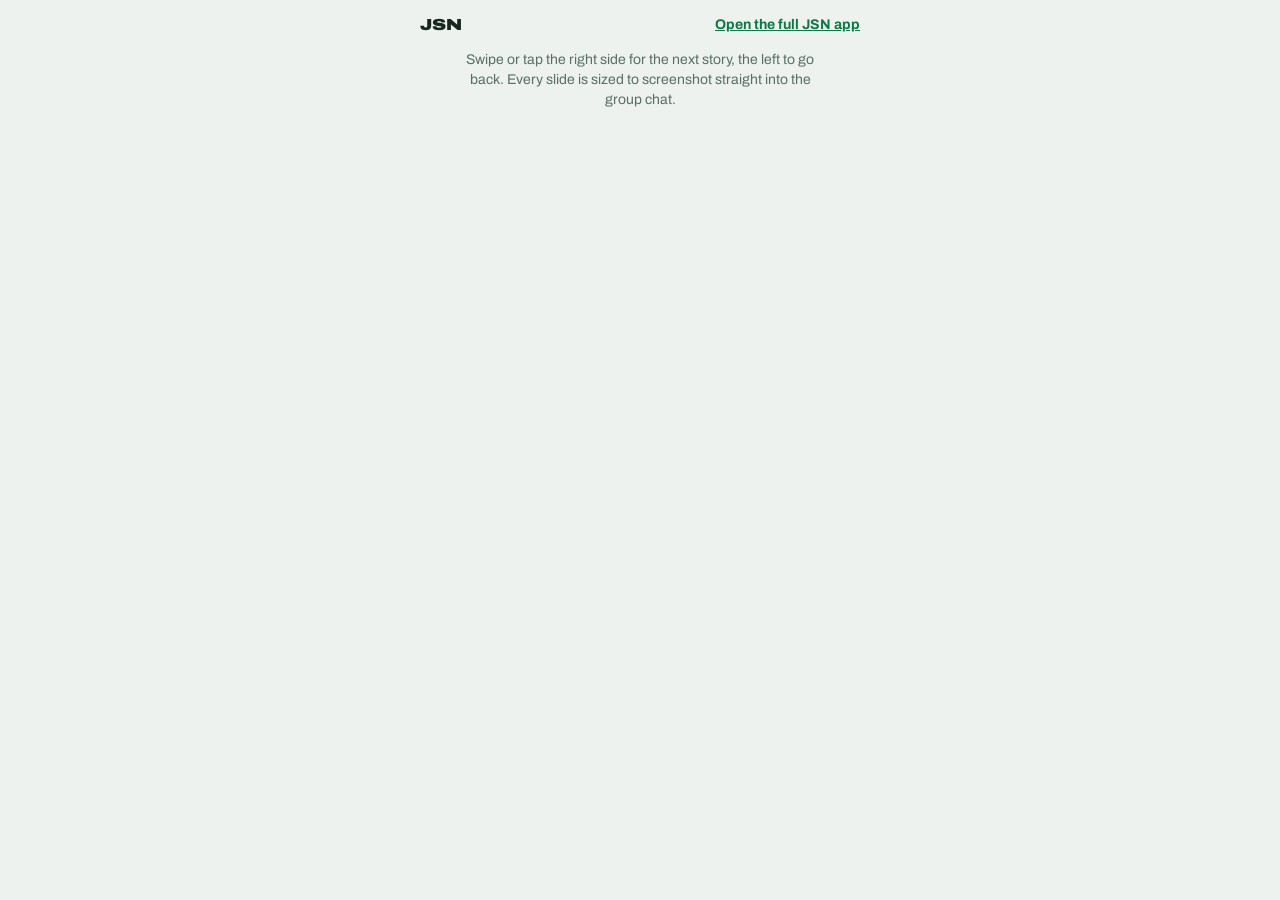
<file: site/src/stories.html>
<!doctype html>
<html lang="en">
<head>
<meta charset="utf-8">
<meta name="viewport" content="width=device-width,initial-scale=1">
<title>JSN Stories</title>
<meta name="robots" content="noindex,nofollow">
<link rel="preconnect" href="https://fonts.googleapis.com">
<link href="https://fonts.googleapis.com/css2?family=Unbounded:wght@500;700;900&family=Archivo:wdth,wght@62..125,400..900&display=swap" rel="stylesheet">
<style>
:root{--paper:#EEF2EF;--ink:#14281E;--muted:#587064;--pitch:#0B7A47;--out:#C8321F;
--Jim:#E4572E;--Ash:#6C4FD8;--Haz:#0E9F8E;--Cal:#C28500;--Dez:#2A7DE1;--Gear:#D6347F}
*{box-sizing:border-box}
body{margin:0;background:var(--paper);color:var(--ink);font:400 16px/1.4 Archivo,system-ui,sans-serif;min-height:100vh;padding:14px 16px 30px}
.top{width:min(440px,100%);margin:0 auto 12px;display:flex;justify-content:space-between;align-items:center;font-size:14px}
.top b{font-weight:900;font-stretch:125%;font-size:16px}
.top a{color:var(--pitch);font-weight:700}
.hint{color:var(--muted);font-size:14px;text-align:center;margin:14px auto 0;max-width:44ch}
/*@include stories.css*/
</style>
</head>
<body>
<div class="top"><b>JSN</b><a href="./">Open the full JSN app</a></div>
<div id="root"></div>
<p class="hint">Swipe or tap the right side for the next story, the left to go back. Every slide is sized to screenshot straight into the group chat.</p>
<script>
const D = __DATA__;
/*@include stories.js*/
JSNStories.mount(document.getElementById('root'), D, {
  start: parseInt(location.hash.slice(1)) || 1,  // #3 opens the third slide
  onChange: n => history.replaceState(null, '', '#' + n),
});
</script>
</body>
</html>
</file>
